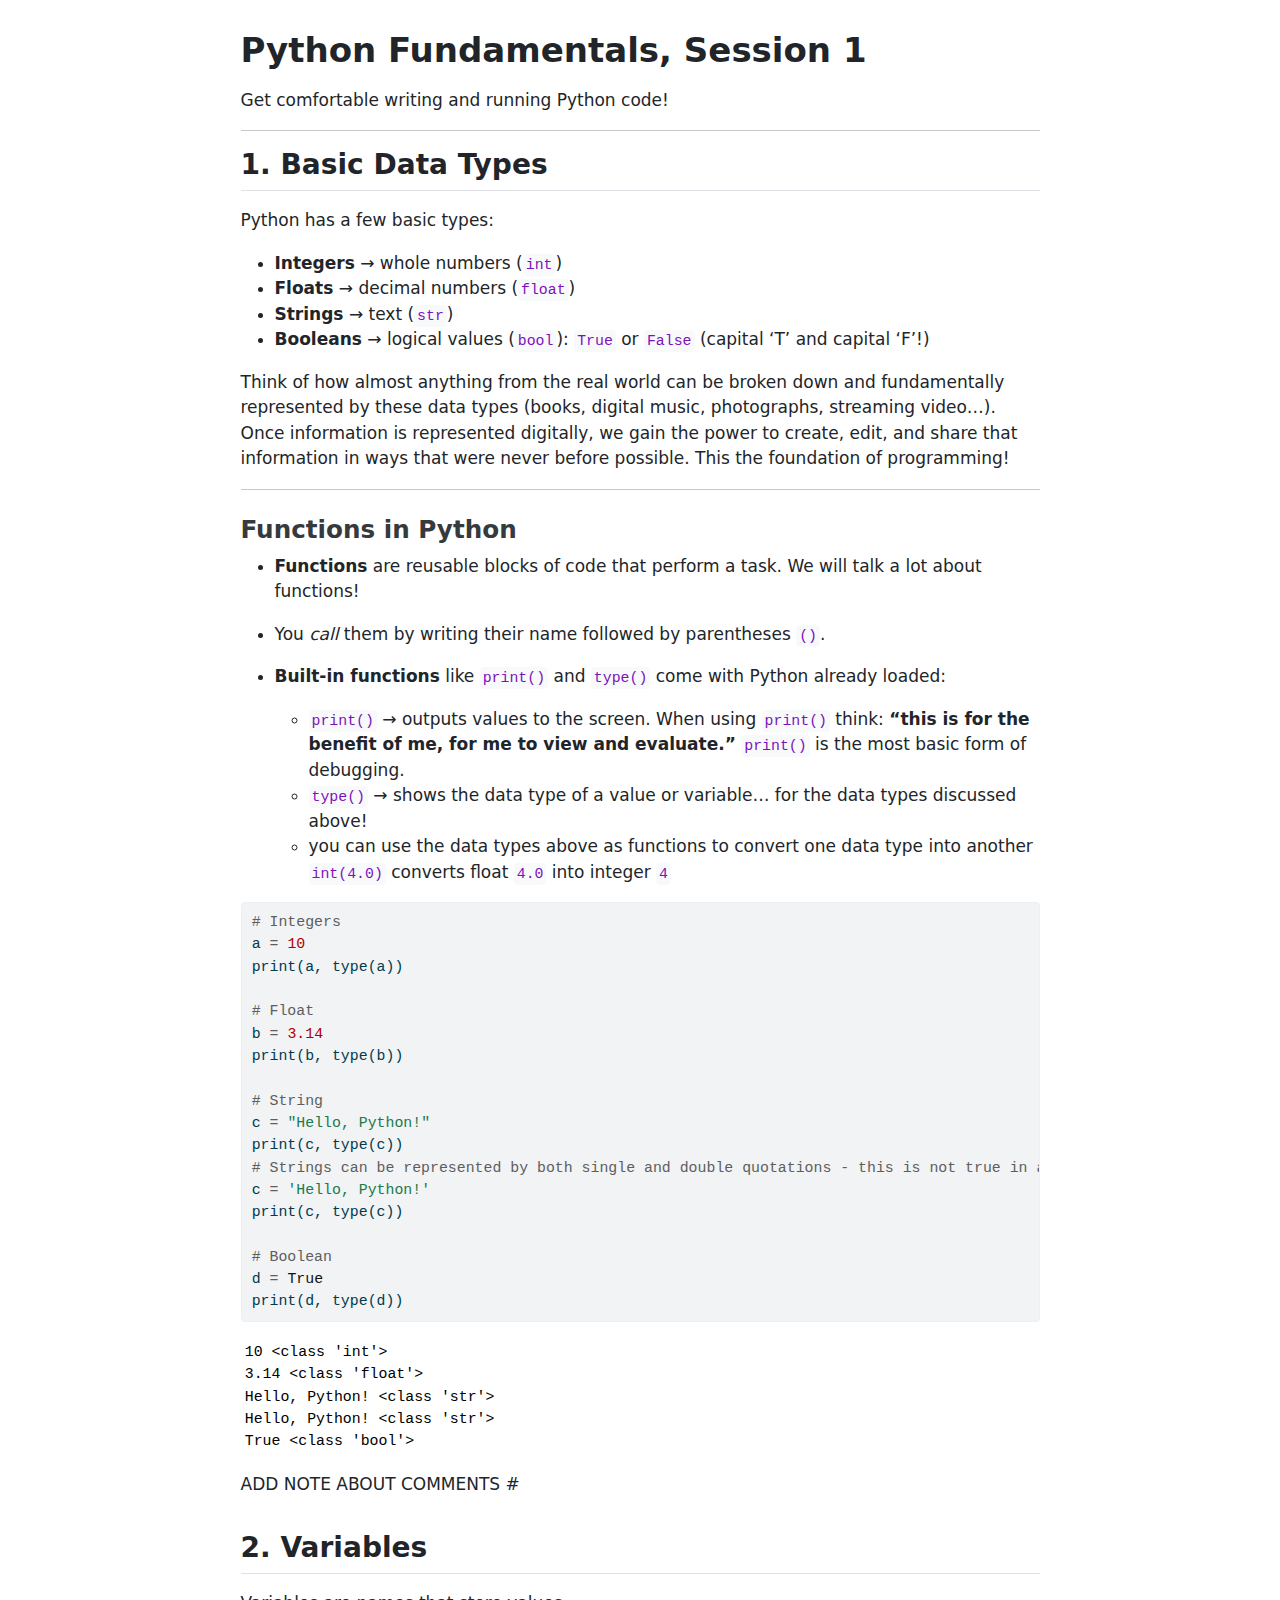
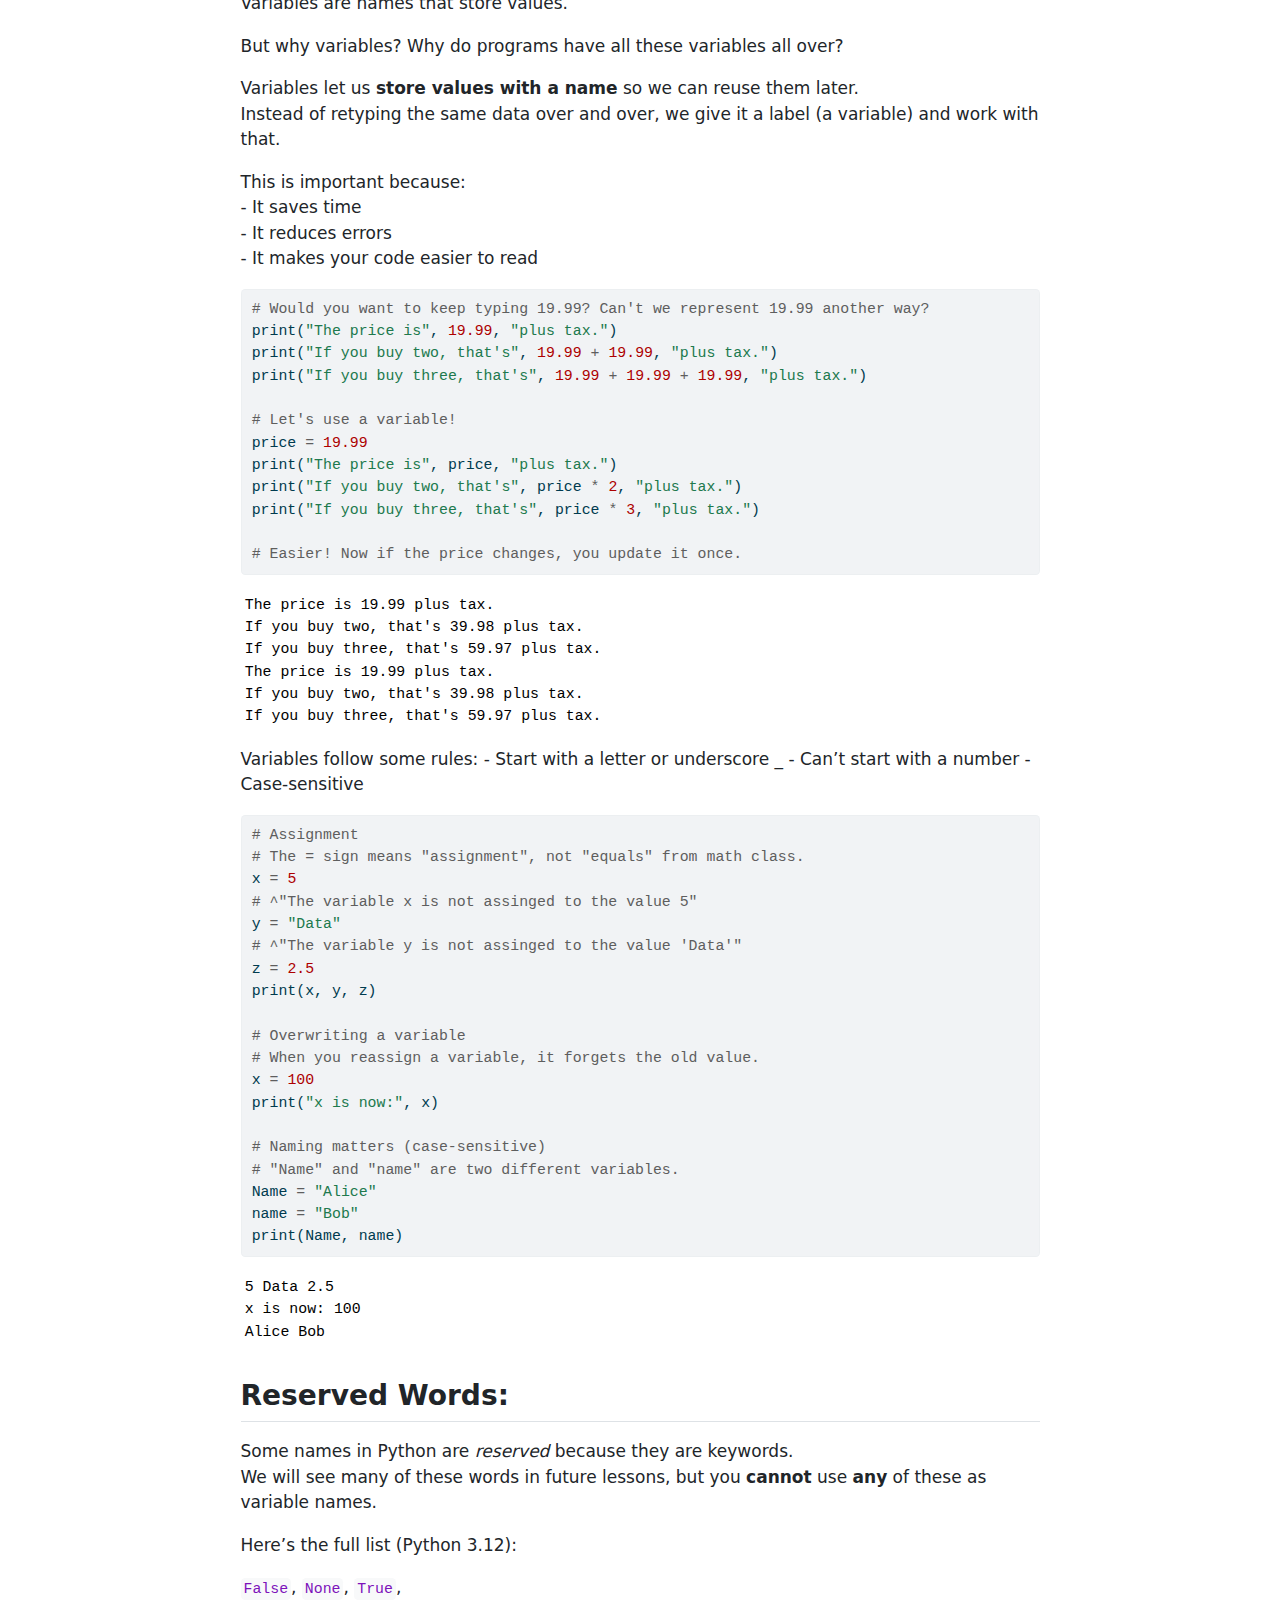
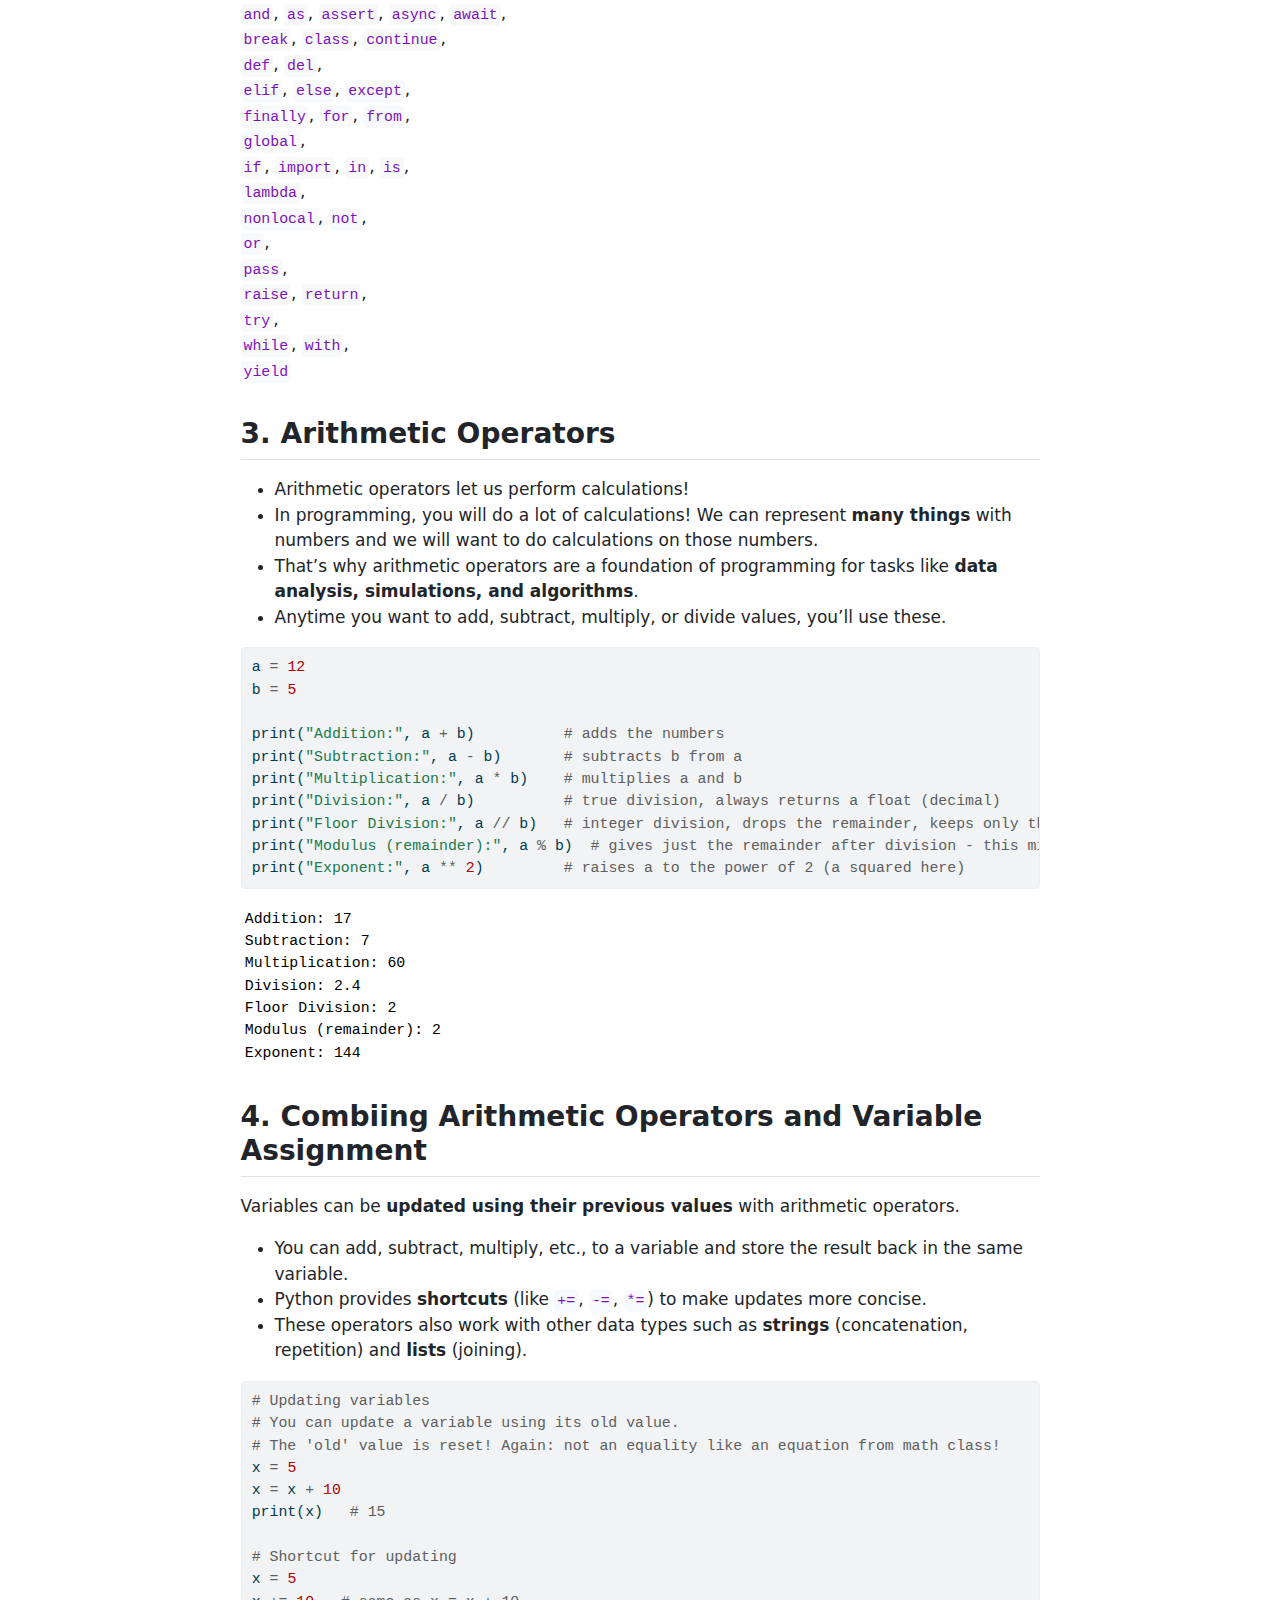
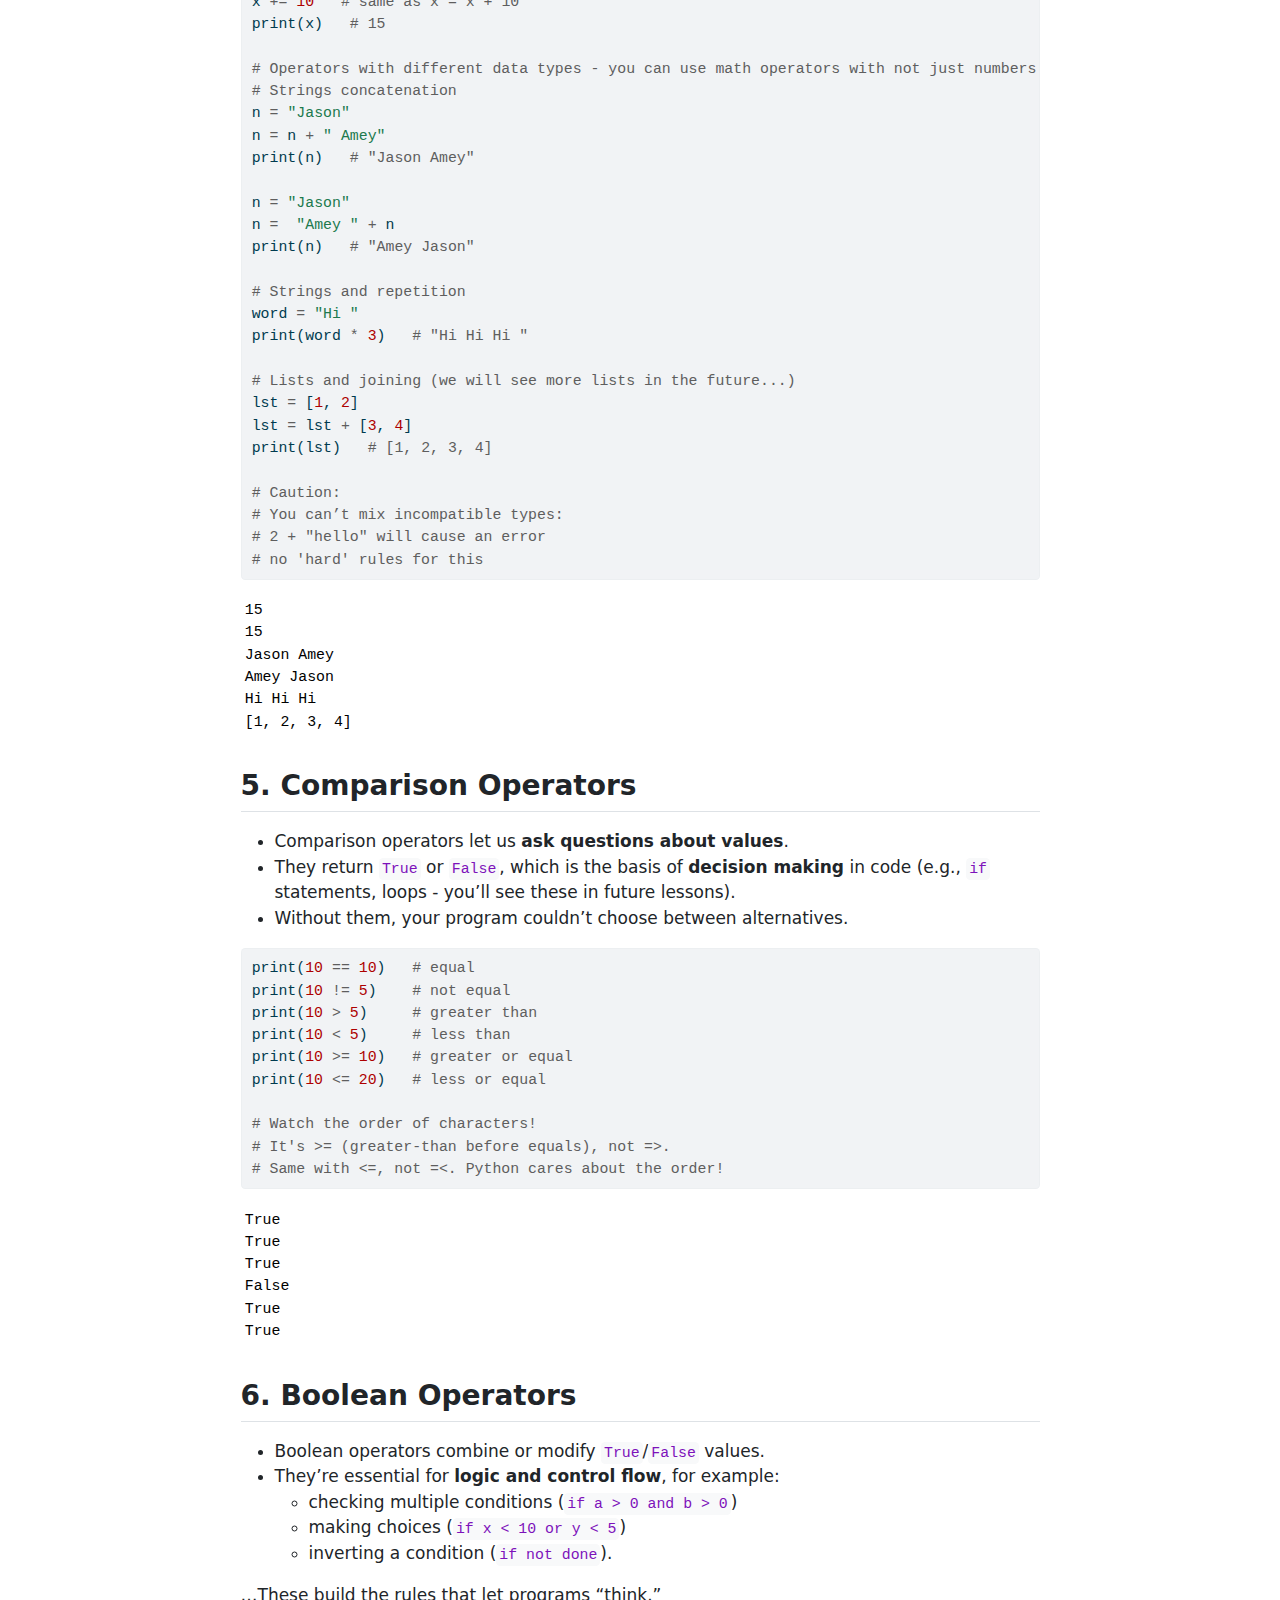
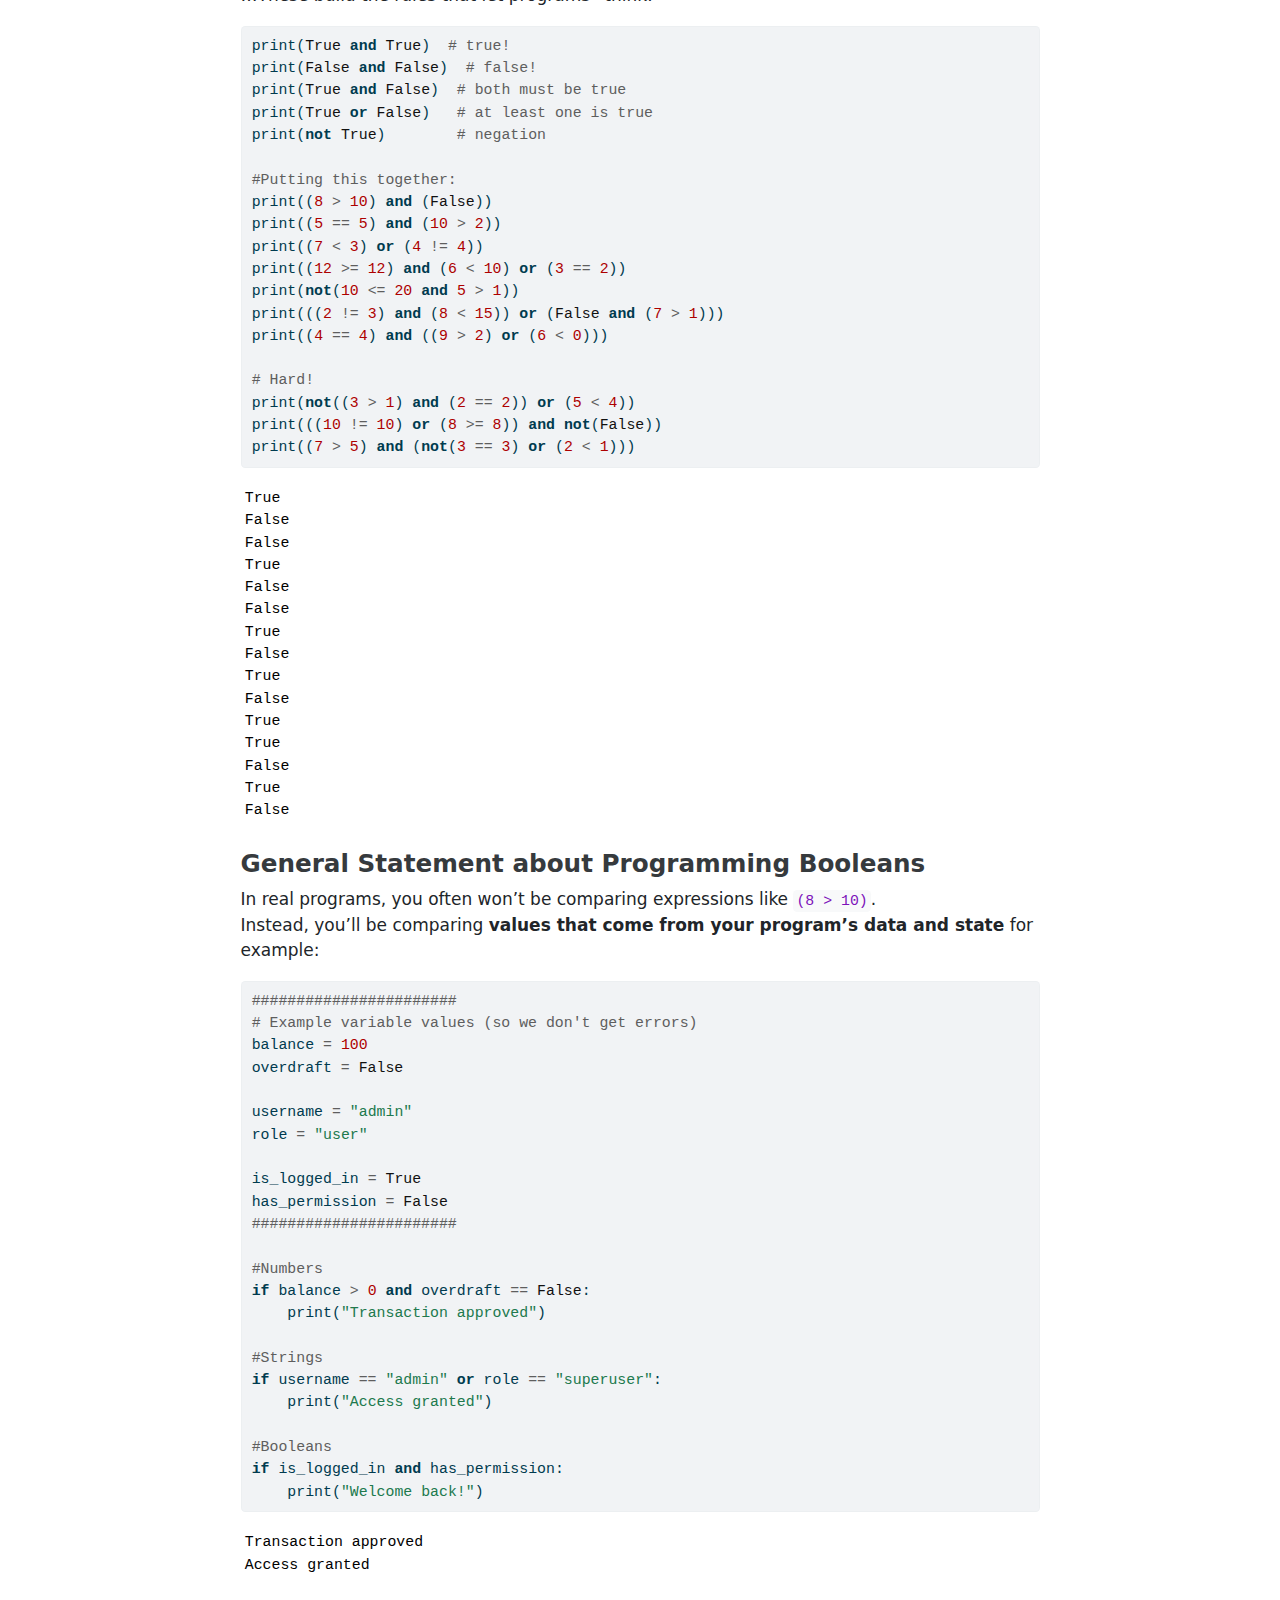
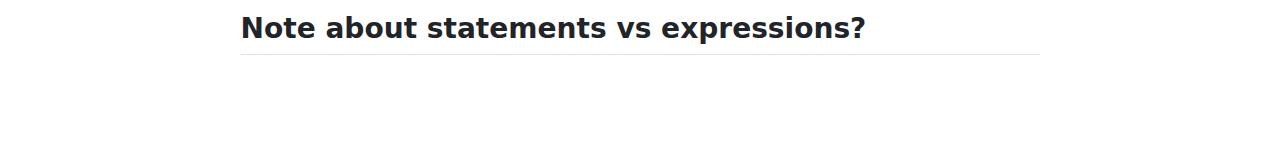
<file: docs/index.html>
<html xmlns="http://www.w3.org/1999/xhtml">    
  <head>      
    <title>Redirect to newman-library-workshops/python/fundamentals/python-1.html</title>      
    <meta http-equiv="refresh" content="0;URL='newman-library-workshops/python/fundamentals/python-1.html'" />    
  </head>    
  <body> 
  </body>  
</html>
</file>
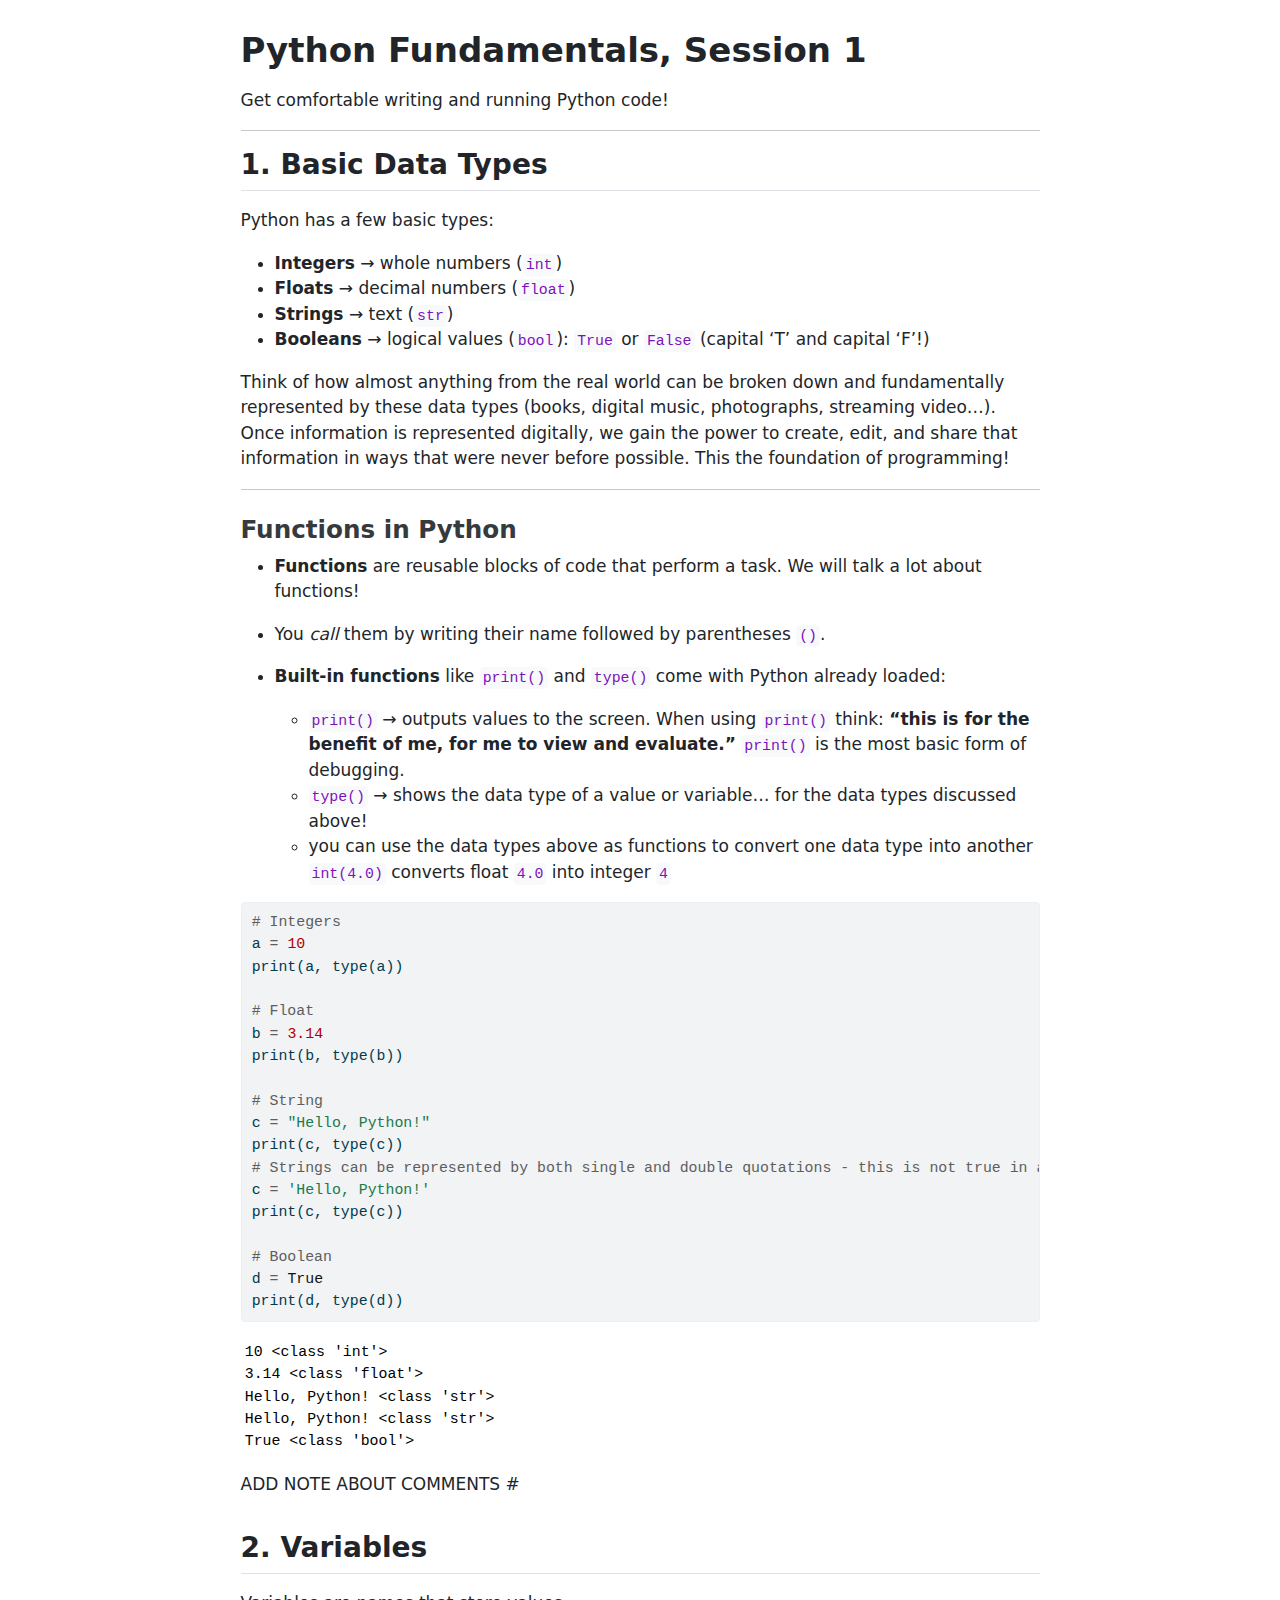
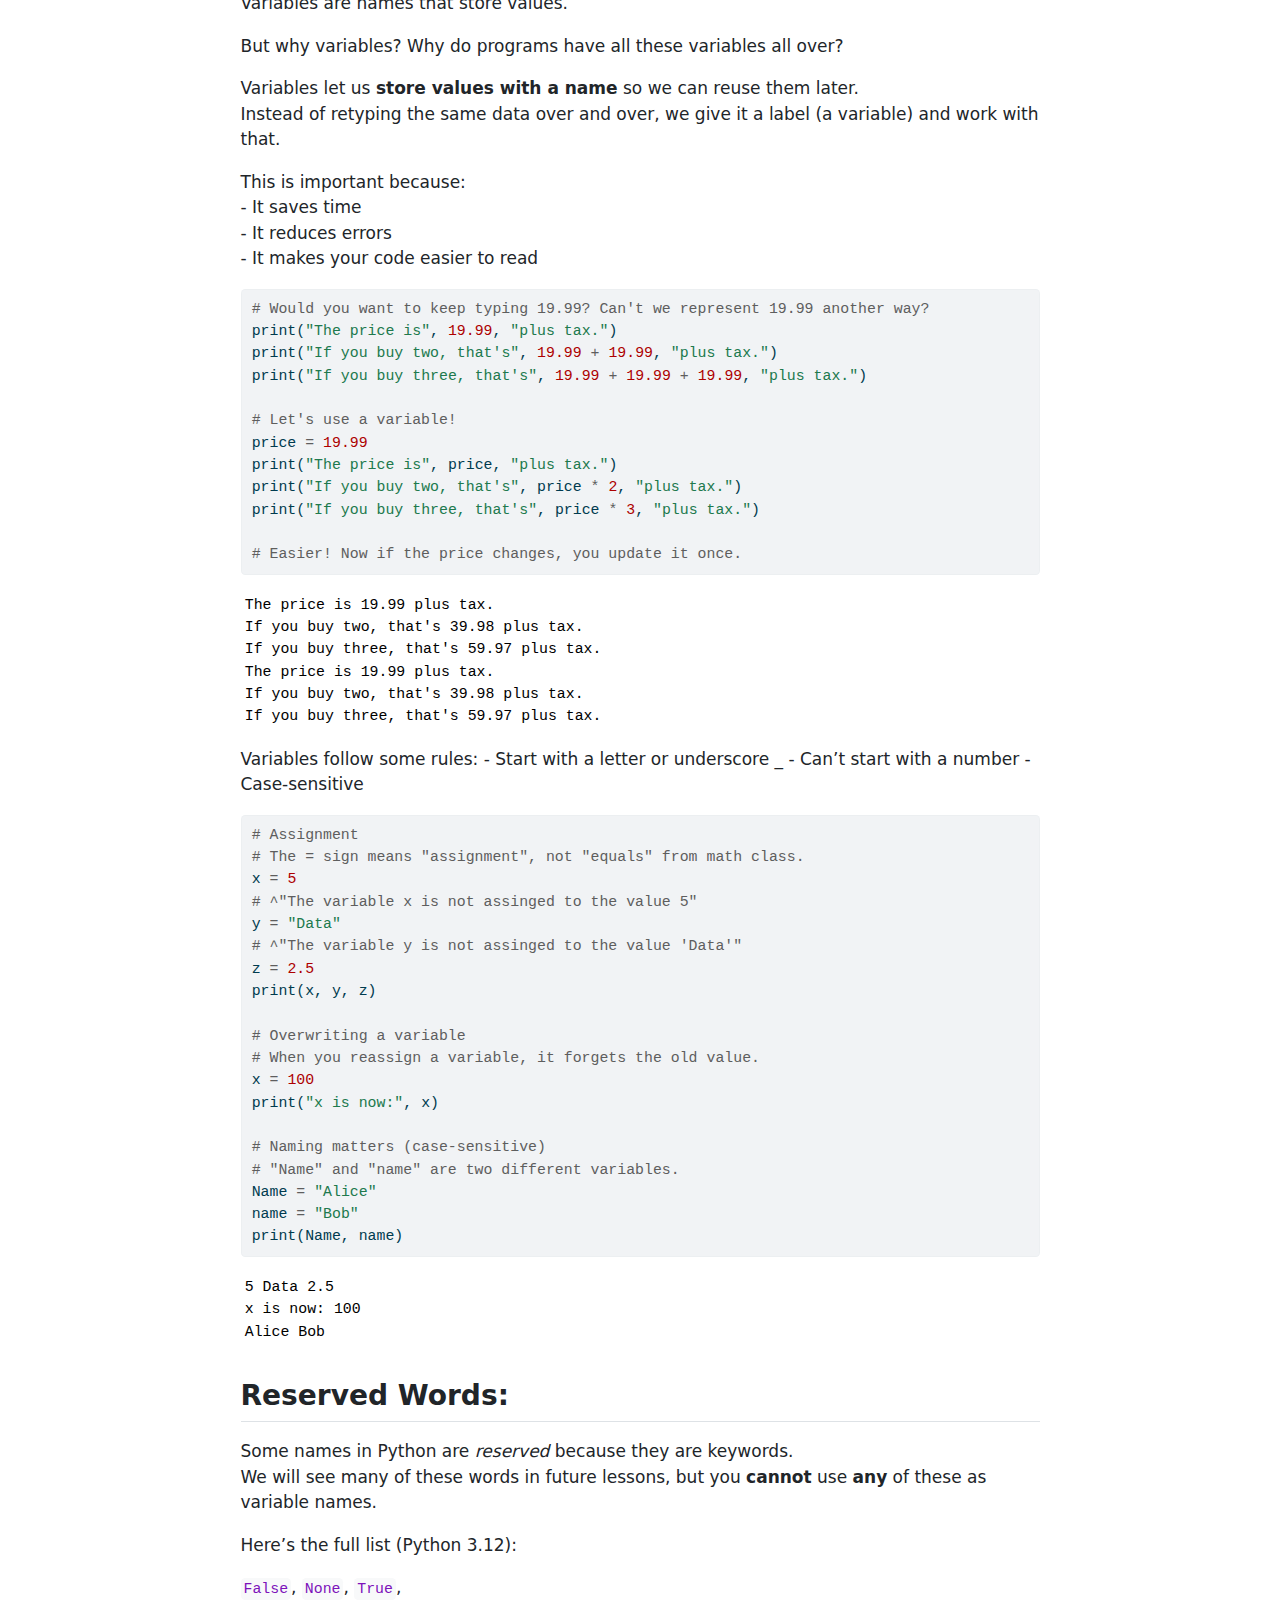
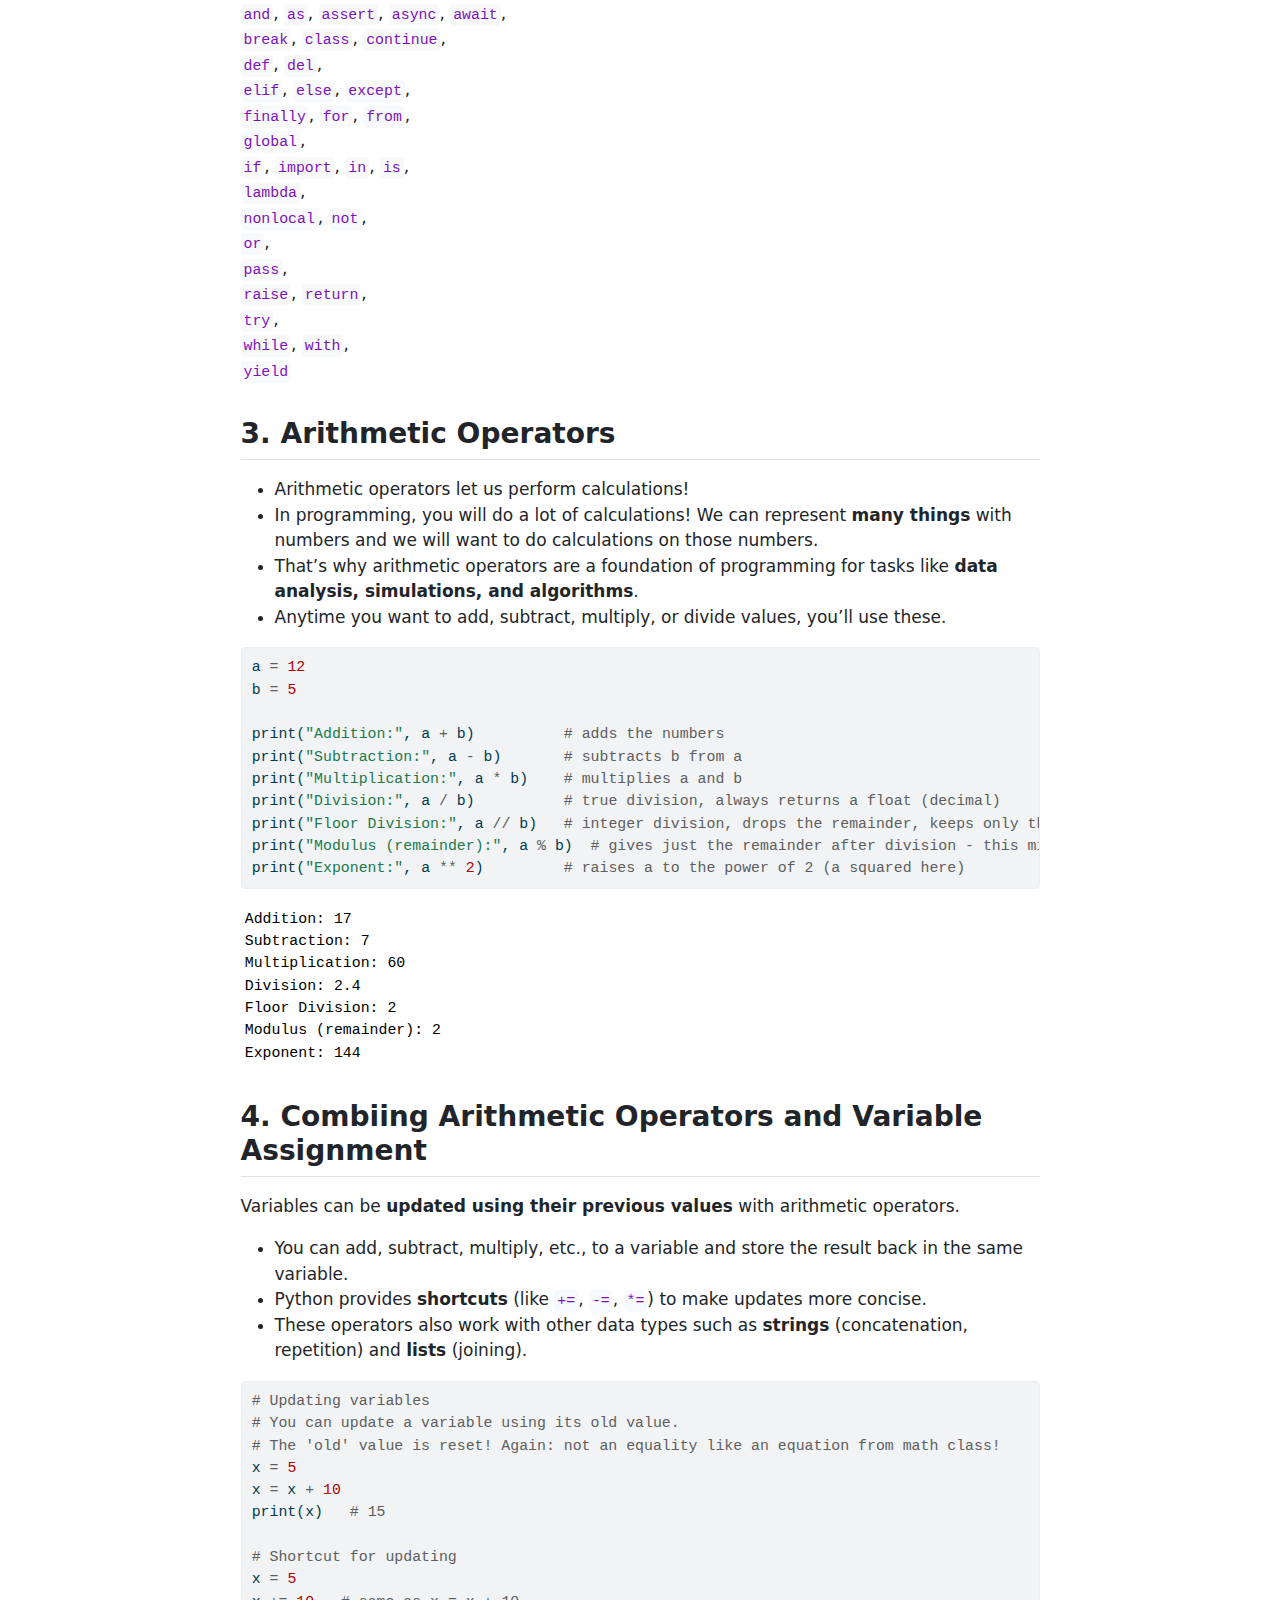
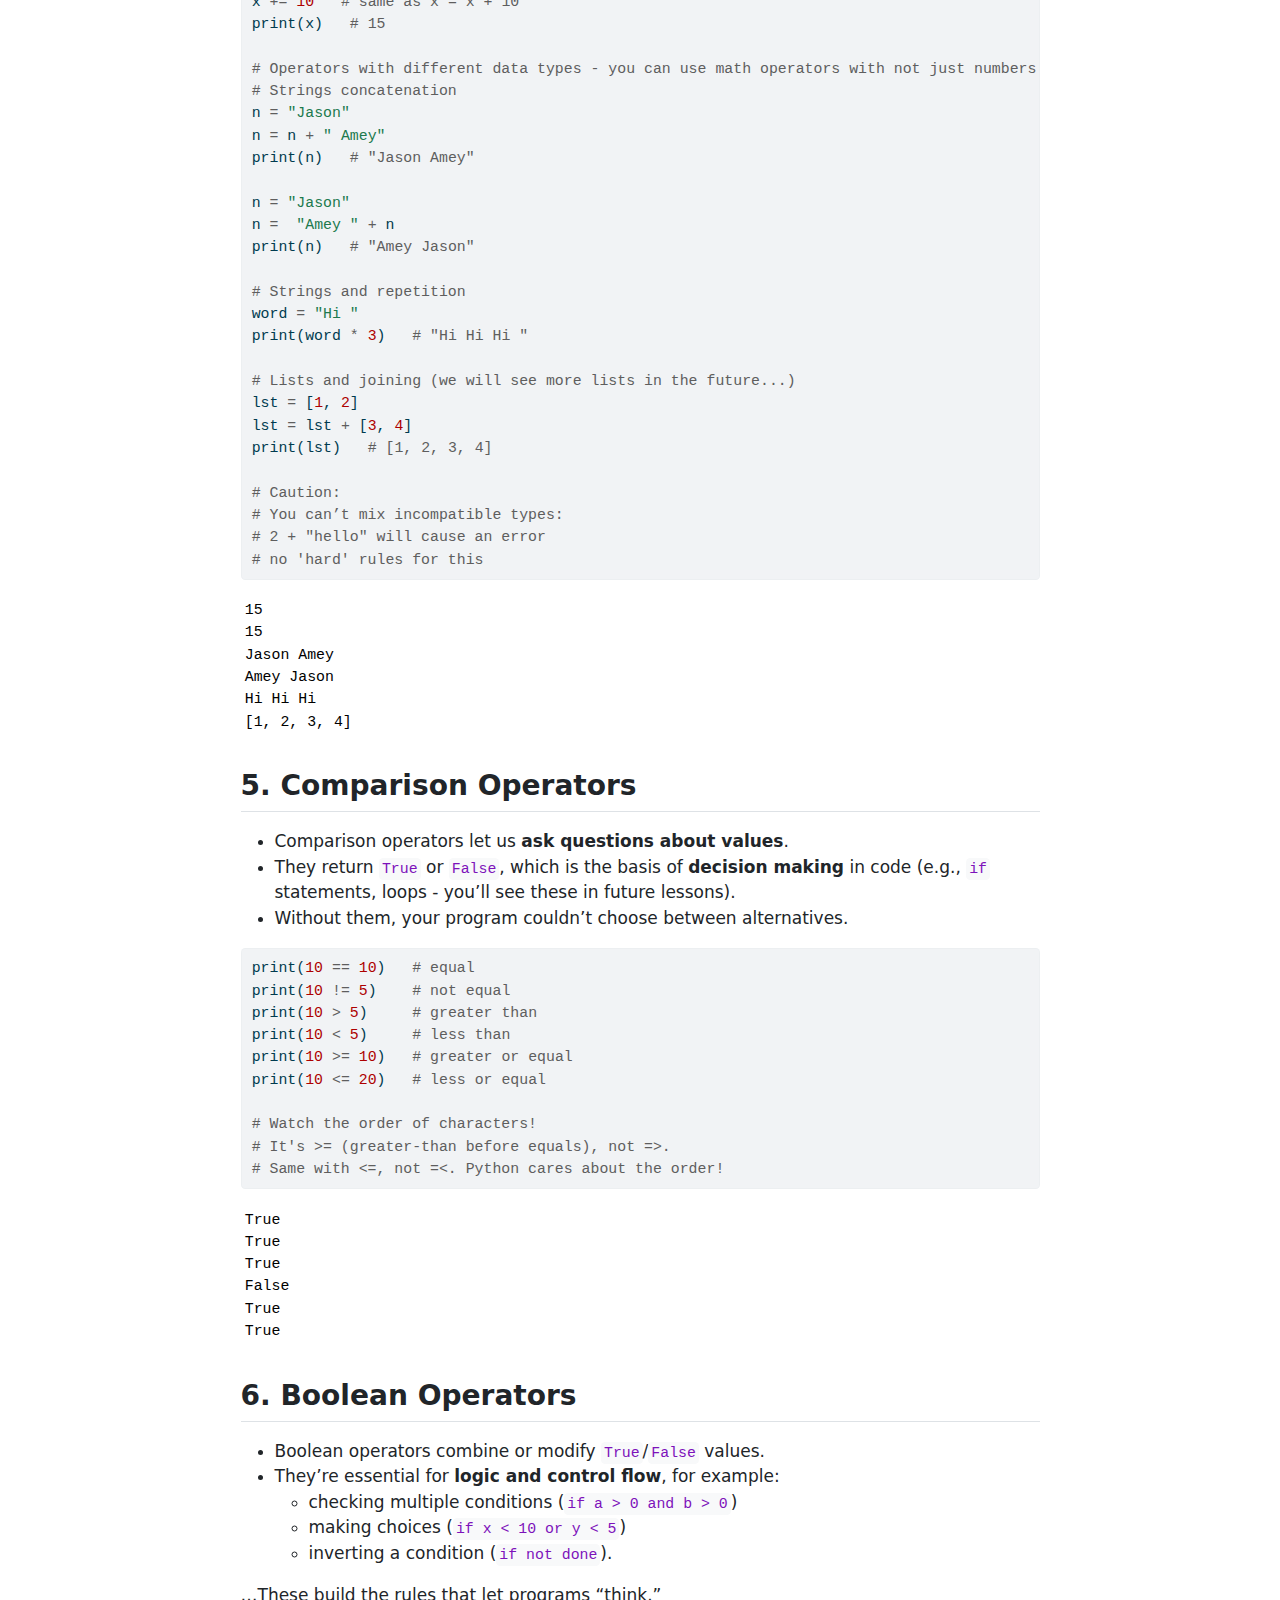
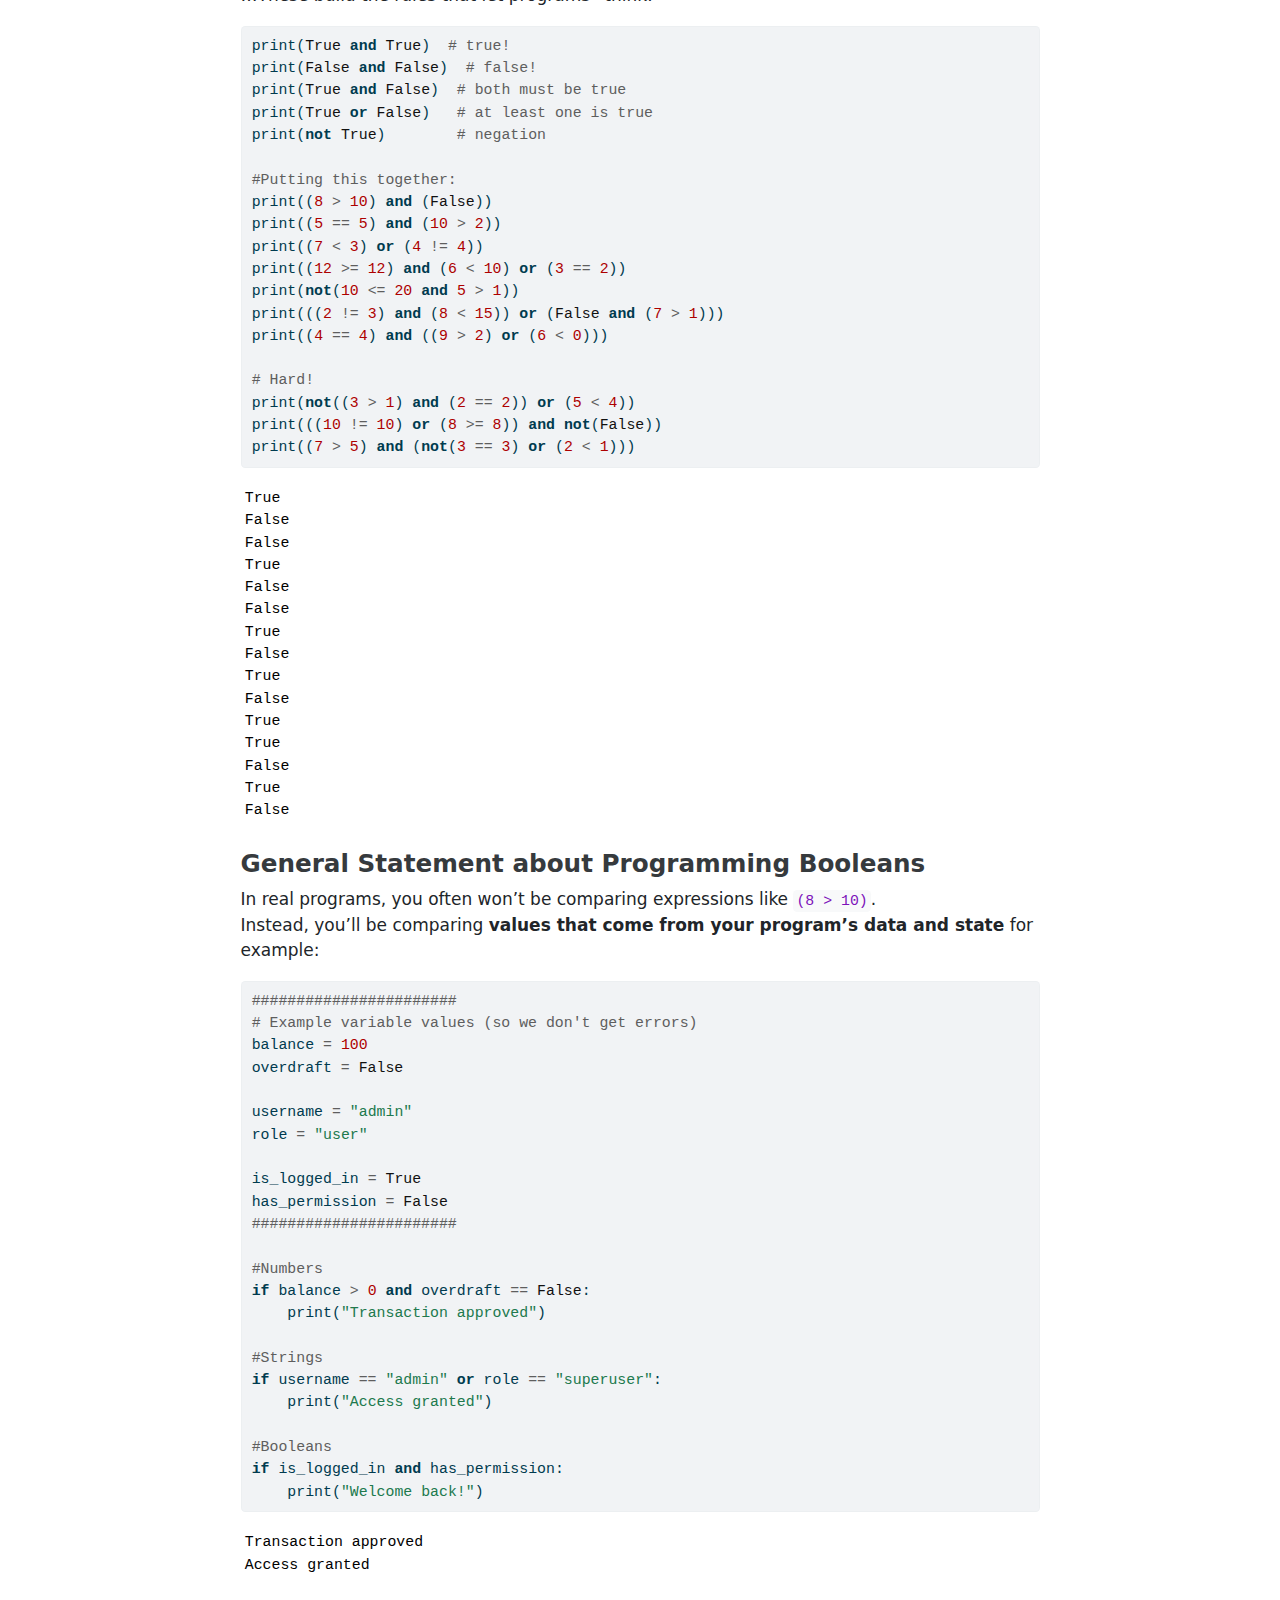
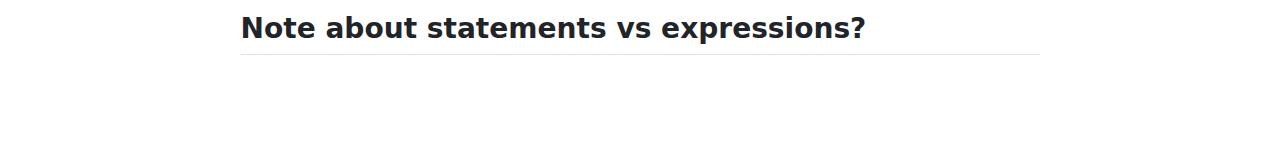
<file: docs/newman-library-workshops/python/fundamentals/python-1.html>
<!DOCTYPE html>
<html xmlns="http://www.w3.org/1999/xhtml" lang="en" xml:lang="en"><head>

<meta charset="utf-8">
<meta name="generator" content="quarto-1.6.33">

<meta name="viewport" content="width=device-width, initial-scale=1.0, user-scalable=yes">


<title>Python Fundamentals, Session 1</title>
<style>
code{white-space: pre-wrap;}
span.smallcaps{font-variant: small-caps;}
div.columns{display: flex; gap: min(4vw, 1.5em);}
div.column{flex: auto; overflow-x: auto;}
div.hanging-indent{margin-left: 1.5em; text-indent: -1.5em;}
ul.task-list{list-style: none;}
ul.task-list li input[type="checkbox"] {
  width: 0.8em;
  margin: 0 0.8em 0.2em -1em; /* quarto-specific, see https://github.com/quarto-dev/quarto-cli/issues/4556 */ 
  vertical-align: middle;
}
/* CSS for syntax highlighting */
pre > code.sourceCode { white-space: pre; position: relative; }
pre > code.sourceCode > span { line-height: 1.25; }
pre > code.sourceCode > span:empty { height: 1.2em; }
.sourceCode { overflow: visible; }
code.sourceCode > span { color: inherit; text-decoration: inherit; }
div.sourceCode { margin: 1em 0; }
pre.sourceCode { margin: 0; }
@media screen {
div.sourceCode { overflow: auto; }
}
@media print {
pre > code.sourceCode { white-space: pre-wrap; }
pre > code.sourceCode > span { display: inline-block; text-indent: -5em; padding-left: 5em; }
}
pre.numberSource code
  { counter-reset: source-line 0; }
pre.numberSource code > span
  { position: relative; left: -4em; counter-increment: source-line; }
pre.numberSource code > span > a:first-child::before
  { content: counter(source-line);
    position: relative; left: -1em; text-align: right; vertical-align: baseline;
    border: none; display: inline-block;
    -webkit-touch-callout: none; -webkit-user-select: none;
    -khtml-user-select: none; -moz-user-select: none;
    -ms-user-select: none; user-select: none;
    padding: 0 4px; width: 4em;
  }
pre.numberSource { margin-left: 3em;  padding-left: 4px; }
div.sourceCode
  {   }
@media screen {
pre > code.sourceCode > span > a:first-child::before { text-decoration: underline; }
}
</style>


<script src="../../../site_libs/quarto-nav/quarto-nav.js"></script>
<script src="../../../site_libs/clipboard/clipboard.min.js"></script>
<script src="../../../site_libs/quarto-search/autocomplete.umd.js"></script>
<script src="../../../site_libs/quarto-search/fuse.min.js"></script>
<script src="../../../site_libs/quarto-search/quarto-search.js"></script>
<meta name="quarto:offset" content="../../../">
<script src="../../../site_libs/quarto-html/quarto.js"></script>
<script src="../../../site_libs/quarto-html/popper.min.js"></script>
<script src="../../../site_libs/quarto-html/tippy.umd.min.js"></script>
<script src="../../../site_libs/quarto-html/anchor.min.js"></script>
<link href="../../../site_libs/quarto-html/tippy.css" rel="stylesheet">
<link href="../../../site_libs/quarto-html/quarto-syntax-highlighting-07ba0ad10f5680c660e360ac31d2f3b6.css" rel="stylesheet" id="quarto-text-highlighting-styles">
<script src="../../../site_libs/bootstrap/bootstrap.min.js"></script>
<link href="../../../site_libs/bootstrap/bootstrap-icons.css" rel="stylesheet">
<link href="../../../site_libs/bootstrap/bootstrap-a21a96fda2a35a6034e035564d362780.min.css" rel="stylesheet" append-hash="true" id="quarto-bootstrap" data-mode="light">
<script id="quarto-search-options" type="application/json">{
  "location": "sidebar",
  "copy-button": false,
  "collapse-after": 3,
  "panel-placement": "start",
  "type": "textbox",
  "limit": 50,
  "keyboard-shortcut": [
    "f",
    "/",
    "s"
  ],
  "show-item-context": false,
  "language": {
    "search-no-results-text": "No results",
    "search-matching-documents-text": "matching documents",
    "search-copy-link-title": "Copy link to search",
    "search-hide-matches-text": "Hide additional matches",
    "search-more-match-text": "more match in this document",
    "search-more-matches-text": "more matches in this document",
    "search-clear-button-title": "Clear",
    "search-text-placeholder": "",
    "search-detached-cancel-button-title": "Cancel",
    "search-submit-button-title": "Submit",
    "search-label": "Search"
  }
}</script>


</head>

<body class="fullcontent">

<div id="quarto-search-results"></div>
<!-- content -->
<div id="quarto-content" class="quarto-container page-columns page-rows-contents page-layout-article">
<!-- sidebar -->
<!-- margin-sidebar -->
    
<!-- main -->
<main class="content" id="quarto-document-content">

<header id="title-block-header" class="quarto-title-block default">
<div class="quarto-title">
<h1 class="title">Python Fundamentals, Session 1</h1>
</div>



<div class="quarto-title-meta">

    
  
    
  </div>
  


</header>


<p>Get comfortable writing and running Python code!</p>
<hr>
<section id="basic-data-types" class="level2">
<h2 class="anchored" data-anchor-id="basic-data-types">1. Basic Data Types</h2>
<p>Python has a few basic types:</p>
<ul>
<li><strong>Integers</strong> → whole numbers (<code>int</code>)</li>
<li><strong>Floats</strong> → decimal numbers (<code>float</code>)</li>
<li><strong>Strings</strong> → text (<code>str</code>)</li>
<li><strong>Booleans</strong> → logical values (<code>bool</code>): <code>True</code> or <code>False</code> (capital ‘T’ and capital ‘F’!)</li>
</ul>
<p>Think of how almost anything from the real world can be broken down and fundamentally represented by these data types (books, digital music, photographs, streaming video…). Once information is represented digitally, we gain the power to create, edit, and share that information in ways that were never before possible. This the foundation of programming!</p>
<hr>
<section id="functions-in-python" class="level3">
<h3 class="anchored" data-anchor-id="functions-in-python">Functions in Python</h3>
<ul>
<li><p><strong>Functions</strong> are reusable blocks of code that perform a task. We will talk a lot about functions!</p></li>
<li><p>You <em>call</em> them by writing their name followed by parentheses <code>()</code>.</p></li>
<li><p><strong>Built-in functions</strong> like <code>print()</code> and <code>type()</code> come with Python already loaded:</p>
<ul>
<li><code>print()</code> → outputs values to the screen. When using <code>print()</code> think: <strong>“this is for the benefit of me, for me to view and evaluate.”</strong> <code>print()</code> is the most basic form of debugging.</li>
<li><code>type()</code> → shows the data type of a value or variable… for the data types discussed above!</li>
<li>you can use the data types above as functions to convert one data type into another <code>int(4.0)</code> converts float <code>4.0</code> into integer <code>4</code></li>
</ul></li>
</ul>
<div id="088a8d5b-e570-43ab-8a74-b8ad2f71c8c4" class="cell" data-execution_count="53">
<div class="sourceCode cell-code" id="cb1"><pre class="sourceCode python code-with-copy"><code class="sourceCode python"><span id="cb1-1"><a href="#cb1-1" aria-hidden="true" tabindex="-1"></a><span class="co"># Integers</span></span>
<span id="cb1-2"><a href="#cb1-2" aria-hidden="true" tabindex="-1"></a>a <span class="op">=</span> <span class="dv">10</span></span>
<span id="cb1-3"><a href="#cb1-3" aria-hidden="true" tabindex="-1"></a><span class="bu">print</span>(a, <span class="bu">type</span>(a))</span>
<span id="cb1-4"><a href="#cb1-4" aria-hidden="true" tabindex="-1"></a></span>
<span id="cb1-5"><a href="#cb1-5" aria-hidden="true" tabindex="-1"></a><span class="co"># Float</span></span>
<span id="cb1-6"><a href="#cb1-6" aria-hidden="true" tabindex="-1"></a>b <span class="op">=</span> <span class="fl">3.14</span></span>
<span id="cb1-7"><a href="#cb1-7" aria-hidden="true" tabindex="-1"></a><span class="bu">print</span>(b, <span class="bu">type</span>(b))</span>
<span id="cb1-8"><a href="#cb1-8" aria-hidden="true" tabindex="-1"></a></span>
<span id="cb1-9"><a href="#cb1-9" aria-hidden="true" tabindex="-1"></a><span class="co"># String</span></span>
<span id="cb1-10"><a href="#cb1-10" aria-hidden="true" tabindex="-1"></a>c <span class="op">=</span> <span class="st">"Hello, Python!"</span></span>
<span id="cb1-11"><a href="#cb1-11" aria-hidden="true" tabindex="-1"></a><span class="bu">print</span>(c, <span class="bu">type</span>(c))</span>
<span id="cb1-12"><a href="#cb1-12" aria-hidden="true" tabindex="-1"></a><span class="co"># Strings can be represented by both single and double quotations - this is not true in all programming languages</span></span>
<span id="cb1-13"><a href="#cb1-13" aria-hidden="true" tabindex="-1"></a>c <span class="op">=</span> <span class="st">'Hello, Python!'</span></span>
<span id="cb1-14"><a href="#cb1-14" aria-hidden="true" tabindex="-1"></a><span class="bu">print</span>(c, <span class="bu">type</span>(c))</span>
<span id="cb1-15"><a href="#cb1-15" aria-hidden="true" tabindex="-1"></a></span>
<span id="cb1-16"><a href="#cb1-16" aria-hidden="true" tabindex="-1"></a><span class="co"># Boolean</span></span>
<span id="cb1-17"><a href="#cb1-17" aria-hidden="true" tabindex="-1"></a>d <span class="op">=</span> <span class="va">True</span></span>
<span id="cb1-18"><a href="#cb1-18" aria-hidden="true" tabindex="-1"></a><span class="bu">print</span>(d, <span class="bu">type</span>(d))</span></code><button title="Copy to Clipboard" class="code-copy-button"><i class="bi"></i></button></pre></div>
<div class="cell-output cell-output-stdout">
<pre><code>10 &lt;class 'int'&gt;
3.14 &lt;class 'float'&gt;
Hello, Python! &lt;class 'str'&gt;
Hello, Python! &lt;class 'str'&gt;
True &lt;class 'bool'&gt;</code></pre>
</div>
</div>
<p>ADD NOTE ABOUT COMMENTS #</p>
</section>
</section>
<section id="variables" class="level2">
<h2 class="anchored" data-anchor-id="variables">2. Variables</h2>
<p>Variables are names that store values.</p>
<p>But why variables? Why do programs have all these variables all over?</p>
<p>Variables let us <strong>store values with a name</strong> so we can reuse them later.<br>
Instead of retyping the same data over and over, we give it a label (a variable) and work with that.</p>
<p>This is important because:<br>
- It saves time<br>
- It reduces errors<br>
- It makes your code easier to read</p>
<div id="8115dc79-38aa-4c1f-9c38-7500a038d8ee" class="cell" data-execution_count="54">
<div class="sourceCode cell-code" id="cb3"><pre class="sourceCode python code-with-copy"><code class="sourceCode python"><span id="cb3-1"><a href="#cb3-1" aria-hidden="true" tabindex="-1"></a><span class="co"># Would you want to keep typing 19.99? Can't we represent 19.99 another way? </span></span>
<span id="cb3-2"><a href="#cb3-2" aria-hidden="true" tabindex="-1"></a><span class="bu">print</span>(<span class="st">"The price is"</span>, <span class="fl">19.99</span>, <span class="st">"plus tax."</span>)</span>
<span id="cb3-3"><a href="#cb3-3" aria-hidden="true" tabindex="-1"></a><span class="bu">print</span>(<span class="st">"If you buy two, that's"</span>, <span class="fl">19.99</span> <span class="op">+</span> <span class="fl">19.99</span>, <span class="st">"plus tax."</span>)</span>
<span id="cb3-4"><a href="#cb3-4" aria-hidden="true" tabindex="-1"></a><span class="bu">print</span>(<span class="st">"If you buy three, that's"</span>, <span class="fl">19.99</span> <span class="op">+</span> <span class="fl">19.99</span> <span class="op">+</span> <span class="fl">19.99</span>, <span class="st">"plus tax."</span>)</span>
<span id="cb3-5"><a href="#cb3-5" aria-hidden="true" tabindex="-1"></a></span>
<span id="cb3-6"><a href="#cb3-6" aria-hidden="true" tabindex="-1"></a><span class="co"># Let's use a variable! </span></span>
<span id="cb3-7"><a href="#cb3-7" aria-hidden="true" tabindex="-1"></a>price <span class="op">=</span> <span class="fl">19.99</span></span>
<span id="cb3-8"><a href="#cb3-8" aria-hidden="true" tabindex="-1"></a><span class="bu">print</span>(<span class="st">"The price is"</span>, price, <span class="st">"plus tax."</span>)</span>
<span id="cb3-9"><a href="#cb3-9" aria-hidden="true" tabindex="-1"></a><span class="bu">print</span>(<span class="st">"If you buy two, that's"</span>, price <span class="op">*</span> <span class="dv">2</span>, <span class="st">"plus tax."</span>)</span>
<span id="cb3-10"><a href="#cb3-10" aria-hidden="true" tabindex="-1"></a><span class="bu">print</span>(<span class="st">"If you buy three, that's"</span>, price <span class="op">*</span> <span class="dv">3</span>, <span class="st">"plus tax."</span>)</span>
<span id="cb3-11"><a href="#cb3-11" aria-hidden="true" tabindex="-1"></a></span>
<span id="cb3-12"><a href="#cb3-12" aria-hidden="true" tabindex="-1"></a><span class="co"># Easier! Now if the price changes, you update it once.</span></span></code><button title="Copy to Clipboard" class="code-copy-button"><i class="bi"></i></button></pre></div>
<div class="cell-output cell-output-stdout">
<pre><code>The price is 19.99 plus tax.
If you buy two, that's 39.98 plus tax.
If you buy three, that's 59.97 plus tax.
The price is 19.99 plus tax.
If you buy two, that's 39.98 plus tax.
If you buy three, that's 59.97 plus tax.</code></pre>
</div>
</div>
<p>Variables follow some rules: - Start with a letter or underscore _ - Can’t start with a number - Case-sensitive</p>
<div id="d461f2f7-608a-4f68-bb15-7b2f79c936ba" class="cell" data-execution_count="55">
<div class="sourceCode cell-code" id="cb5"><pre class="sourceCode python code-with-copy"><code class="sourceCode python"><span id="cb5-1"><a href="#cb5-1" aria-hidden="true" tabindex="-1"></a><span class="co"># Assignment</span></span>
<span id="cb5-2"><a href="#cb5-2" aria-hidden="true" tabindex="-1"></a><span class="co"># The = sign means "assignment", not "equals" from math class.</span></span>
<span id="cb5-3"><a href="#cb5-3" aria-hidden="true" tabindex="-1"></a>x <span class="op">=</span> <span class="dv">5</span></span>
<span id="cb5-4"><a href="#cb5-4" aria-hidden="true" tabindex="-1"></a><span class="co"># ^"The variable x is not assinged to the value 5"</span></span>
<span id="cb5-5"><a href="#cb5-5" aria-hidden="true" tabindex="-1"></a>y <span class="op">=</span> <span class="st">"Data"</span></span>
<span id="cb5-6"><a href="#cb5-6" aria-hidden="true" tabindex="-1"></a><span class="co"># ^"The variable y is not assinged to the value 'Data'"</span></span>
<span id="cb5-7"><a href="#cb5-7" aria-hidden="true" tabindex="-1"></a>z <span class="op">=</span> <span class="fl">2.5</span></span>
<span id="cb5-8"><a href="#cb5-8" aria-hidden="true" tabindex="-1"></a><span class="bu">print</span>(x, y, z)</span>
<span id="cb5-9"><a href="#cb5-9" aria-hidden="true" tabindex="-1"></a></span>
<span id="cb5-10"><a href="#cb5-10" aria-hidden="true" tabindex="-1"></a><span class="co"># Overwriting a variable</span></span>
<span id="cb5-11"><a href="#cb5-11" aria-hidden="true" tabindex="-1"></a><span class="co"># When you reassign a variable, it forgets the old value.</span></span>
<span id="cb5-12"><a href="#cb5-12" aria-hidden="true" tabindex="-1"></a>x <span class="op">=</span> <span class="dv">100</span></span>
<span id="cb5-13"><a href="#cb5-13" aria-hidden="true" tabindex="-1"></a><span class="bu">print</span>(<span class="st">"x is now:"</span>, x)</span>
<span id="cb5-14"><a href="#cb5-14" aria-hidden="true" tabindex="-1"></a></span>
<span id="cb5-15"><a href="#cb5-15" aria-hidden="true" tabindex="-1"></a><span class="co"># Naming matters (case-sensitive)</span></span>
<span id="cb5-16"><a href="#cb5-16" aria-hidden="true" tabindex="-1"></a><span class="co"># "Name" and "name" are two different variables.</span></span>
<span id="cb5-17"><a href="#cb5-17" aria-hidden="true" tabindex="-1"></a>Name <span class="op">=</span> <span class="st">"Alice"</span></span>
<span id="cb5-18"><a href="#cb5-18" aria-hidden="true" tabindex="-1"></a>name <span class="op">=</span> <span class="st">"Bob"</span></span>
<span id="cb5-19"><a href="#cb5-19" aria-hidden="true" tabindex="-1"></a><span class="bu">print</span>(Name, name)</span></code><button title="Copy to Clipboard" class="code-copy-button"><i class="bi"></i></button></pre></div>
<div class="cell-output cell-output-stdout">
<pre><code>5 Data 2.5
x is now: 100
Alice Bob</code></pre>
</div>
</div>
</section>
<section id="reserved-words" class="level2">
<h2 class="anchored" data-anchor-id="reserved-words"><strong>Reserved Words</strong>:</h2>
<p>Some names in Python are <em>reserved</em> because they are keywords.<br>
We will see many of these words in future lessons, but you <strong>cannot</strong> use <strong>any</strong> of these as variable names.</p>
<p>Here’s the full list (Python 3.12):</p>
<p><code>False</code>, <code>None</code>, <code>True</code>,<br>
<code>and</code>, <code>as</code>, <code>assert</code>, <code>async</code>, <code>await</code>,<br>
<code>break</code>, <code>class</code>, <code>continue</code>,<br>
<code>def</code>, <code>del</code>,<br>
<code>elif</code>, <code>else</code>, <code>except</code>,<br>
<code>finally</code>, <code>for</code>, <code>from</code>,<br>
<code>global</code>,<br>
<code>if</code>, <code>import</code>, <code>in</code>, <code>is</code>,<br>
<code>lambda</code>,<br>
<code>nonlocal</code>, <code>not</code>,<br>
<code>or</code>,<br>
<code>pass</code>,<br>
<code>raise</code>, <code>return</code>,<br>
<code>try</code>,<br>
<code>while</code>, <code>with</code>,<br>
<code>yield</code></p>
</section>
<section id="arithmetic-operators" class="level2">
<h2 class="anchored" data-anchor-id="arithmetic-operators">3. Arithmetic Operators</h2>
<ul>
<li>Arithmetic operators let us perform calculations!<br>
</li>
<li>In programming, you will do a lot of calculations! We can represent <strong>many things</strong> with numbers and we will want to do calculations on those numbers.</li>
<li>That’s why arithmetic operators are a foundation of programming for tasks like <strong>data analysis, simulations, and algorithms</strong>.<br>
</li>
<li>Anytime you want to add, subtract, multiply, or divide values, you’ll use these.</li>
</ul>
<div id="2faa580c-d508-464b-beb0-a336b3c14ffa" class="cell" data-execution_count="56">
<div class="sourceCode cell-code" id="cb7"><pre class="sourceCode python code-with-copy"><code class="sourceCode python"><span id="cb7-1"><a href="#cb7-1" aria-hidden="true" tabindex="-1"></a>a <span class="op">=</span> <span class="dv">12</span></span>
<span id="cb7-2"><a href="#cb7-2" aria-hidden="true" tabindex="-1"></a>b <span class="op">=</span> <span class="dv">5</span></span>
<span id="cb7-3"><a href="#cb7-3" aria-hidden="true" tabindex="-1"></a></span>
<span id="cb7-4"><a href="#cb7-4" aria-hidden="true" tabindex="-1"></a><span class="bu">print</span>(<span class="st">"Addition:"</span>, a <span class="op">+</span> b)          <span class="co"># adds the numbers</span></span>
<span id="cb7-5"><a href="#cb7-5" aria-hidden="true" tabindex="-1"></a><span class="bu">print</span>(<span class="st">"Subtraction:"</span>, a <span class="op">-</span> b)       <span class="co"># subtracts b from a</span></span>
<span id="cb7-6"><a href="#cb7-6" aria-hidden="true" tabindex="-1"></a><span class="bu">print</span>(<span class="st">"Multiplication:"</span>, a <span class="op">*</span> b)    <span class="co"># multiplies a and b</span></span>
<span id="cb7-7"><a href="#cb7-7" aria-hidden="true" tabindex="-1"></a><span class="bu">print</span>(<span class="st">"Division:"</span>, a <span class="op">/</span> b)          <span class="co"># true division, always returns a float (decimal)</span></span>
<span id="cb7-8"><a href="#cb7-8" aria-hidden="true" tabindex="-1"></a><span class="bu">print</span>(<span class="st">"Floor Division:"</span>, a <span class="op">//</span> b)   <span class="co"># integer division, drops the remainder, keeps only the quotient (e.g. not 4.3, just 4) </span></span>
<span id="cb7-9"><a href="#cb7-9" aria-hidden="true" tabindex="-1"></a><span class="bu">print</span>(<span class="st">"Modulus (remainder):"</span>, a <span class="op">%</span> b)  <span class="co"># gives just the remainder after division - this might be new for you</span></span>
<span id="cb7-10"><a href="#cb7-10" aria-hidden="true" tabindex="-1"></a><span class="bu">print</span>(<span class="st">"Exponent:"</span>, a <span class="op">**</span> <span class="dv">2</span>)         <span class="co"># raises a to the power of 2 (a squared here)</span></span></code><button title="Copy to Clipboard" class="code-copy-button"><i class="bi"></i></button></pre></div>
<div class="cell-output cell-output-stdout">
<pre><code>Addition: 17
Subtraction: 7
Multiplication: 60
Division: 2.4
Floor Division: 2
Modulus (remainder): 2
Exponent: 144</code></pre>
</div>
</div>
</section>
<section id="combiing-arithmetic-operators-and-variable-assignment" class="level2">
<h2 class="anchored" data-anchor-id="combiing-arithmetic-operators-and-variable-assignment">4. Combiing Arithmetic Operators and Variable Assignment</h2>
<p>Variables can be <strong>updated using their previous values</strong> with arithmetic operators.</p>
<ul>
<li>You can add, subtract, multiply, etc., to a variable and store the result back in the same variable.<br>
</li>
<li>Python provides <strong>shortcuts</strong> (like <code>+=</code>, <code>-=</code>, <code>*=</code>) to make updates more concise.<br>
</li>
<li>These operators also work with other data types such as <strong>strings</strong> (concatenation, repetition) and <strong>lists</strong> (joining).</li>
</ul>
<div id="f24918f3-1319-4afc-a6ca-442a271242f5" class="cell" data-execution_count="57">
<div class="sourceCode cell-code" id="cb9"><pre class="sourceCode python code-with-copy"><code class="sourceCode python"><span id="cb9-1"><a href="#cb9-1" aria-hidden="true" tabindex="-1"></a><span class="co"># Updating variables</span></span>
<span id="cb9-2"><a href="#cb9-2" aria-hidden="true" tabindex="-1"></a><span class="co"># You can update a variable using its old value.</span></span>
<span id="cb9-3"><a href="#cb9-3" aria-hidden="true" tabindex="-1"></a><span class="co"># The 'old' value is reset! Again: not an equality like an equation from math class!</span></span>
<span id="cb9-4"><a href="#cb9-4" aria-hidden="true" tabindex="-1"></a>x <span class="op">=</span> <span class="dv">5</span></span>
<span id="cb9-5"><a href="#cb9-5" aria-hidden="true" tabindex="-1"></a>x <span class="op">=</span> x <span class="op">+</span> <span class="dv">10</span></span>
<span id="cb9-6"><a href="#cb9-6" aria-hidden="true" tabindex="-1"></a><span class="bu">print</span>(x)   <span class="co"># 15</span></span>
<span id="cb9-7"><a href="#cb9-7" aria-hidden="true" tabindex="-1"></a></span>
<span id="cb9-8"><a href="#cb9-8" aria-hidden="true" tabindex="-1"></a><span class="co"># Shortcut for updating</span></span>
<span id="cb9-9"><a href="#cb9-9" aria-hidden="true" tabindex="-1"></a>x <span class="op">=</span> <span class="dv">5</span></span>
<span id="cb9-10"><a href="#cb9-10" aria-hidden="true" tabindex="-1"></a>x <span class="op">+=</span> <span class="dv">10</span>   <span class="co"># same as x = x + 10</span></span>
<span id="cb9-11"><a href="#cb9-11" aria-hidden="true" tabindex="-1"></a><span class="bu">print</span>(x)   <span class="co"># 15</span></span>
<span id="cb9-12"><a href="#cb9-12" aria-hidden="true" tabindex="-1"></a></span>
<span id="cb9-13"><a href="#cb9-13" aria-hidden="true" tabindex="-1"></a><span class="co"># Operators with different data types - you can use math operators with not just numbers! </span></span>
<span id="cb9-14"><a href="#cb9-14" aria-hidden="true" tabindex="-1"></a><span class="co"># Strings concatenation</span></span>
<span id="cb9-15"><a href="#cb9-15" aria-hidden="true" tabindex="-1"></a>n <span class="op">=</span> <span class="st">"Jason"</span></span>
<span id="cb9-16"><a href="#cb9-16" aria-hidden="true" tabindex="-1"></a>n <span class="op">=</span> n <span class="op">+</span> <span class="st">" Amey"</span></span>
<span id="cb9-17"><a href="#cb9-17" aria-hidden="true" tabindex="-1"></a><span class="bu">print</span>(n)   <span class="co"># "Jason Amey"</span></span>
<span id="cb9-18"><a href="#cb9-18" aria-hidden="true" tabindex="-1"></a></span>
<span id="cb9-19"><a href="#cb9-19" aria-hidden="true" tabindex="-1"></a>n <span class="op">=</span> <span class="st">"Jason"</span></span>
<span id="cb9-20"><a href="#cb9-20" aria-hidden="true" tabindex="-1"></a>n <span class="op">=</span>  <span class="st">"Amey "</span> <span class="op">+</span> n</span>
<span id="cb9-21"><a href="#cb9-21" aria-hidden="true" tabindex="-1"></a><span class="bu">print</span>(n)   <span class="co"># "Amey Jason"</span></span>
<span id="cb9-22"><a href="#cb9-22" aria-hidden="true" tabindex="-1"></a></span>
<span id="cb9-23"><a href="#cb9-23" aria-hidden="true" tabindex="-1"></a><span class="co"># Strings and repetition</span></span>
<span id="cb9-24"><a href="#cb9-24" aria-hidden="true" tabindex="-1"></a>word <span class="op">=</span> <span class="st">"Hi "</span></span>
<span id="cb9-25"><a href="#cb9-25" aria-hidden="true" tabindex="-1"></a><span class="bu">print</span>(word <span class="op">*</span> <span class="dv">3</span>)   <span class="co"># "Hi Hi Hi "</span></span>
<span id="cb9-26"><a href="#cb9-26" aria-hidden="true" tabindex="-1"></a></span>
<span id="cb9-27"><a href="#cb9-27" aria-hidden="true" tabindex="-1"></a><span class="co"># Lists and joining (we will see more lists in the future...)</span></span>
<span id="cb9-28"><a href="#cb9-28" aria-hidden="true" tabindex="-1"></a>lst <span class="op">=</span> [<span class="dv">1</span>, <span class="dv">2</span>]</span>
<span id="cb9-29"><a href="#cb9-29" aria-hidden="true" tabindex="-1"></a>lst <span class="op">=</span> lst <span class="op">+</span> [<span class="dv">3</span>, <span class="dv">4</span>]</span>
<span id="cb9-30"><a href="#cb9-30" aria-hidden="true" tabindex="-1"></a><span class="bu">print</span>(lst)   <span class="co"># [1, 2, 3, 4]</span></span>
<span id="cb9-31"><a href="#cb9-31" aria-hidden="true" tabindex="-1"></a></span>
<span id="cb9-32"><a href="#cb9-32" aria-hidden="true" tabindex="-1"></a><span class="co"># Caution:</span></span>
<span id="cb9-33"><a href="#cb9-33" aria-hidden="true" tabindex="-1"></a><span class="co"># You can’t mix incompatible types:</span></span>
<span id="cb9-34"><a href="#cb9-34" aria-hidden="true" tabindex="-1"></a><span class="co"># 2 + "hello" will cause an error</span></span>
<span id="cb9-35"><a href="#cb9-35" aria-hidden="true" tabindex="-1"></a><span class="co"># no 'hard' rules for this </span></span></code><button title="Copy to Clipboard" class="code-copy-button"><i class="bi"></i></button></pre></div>
<div class="cell-output cell-output-stdout">
<pre><code>15
15
Jason Amey
Amey Jason
Hi Hi Hi 
[1, 2, 3, 4]</code></pre>
</div>
</div>
</section>
<section id="comparison-operators" class="level2">
<h2 class="anchored" data-anchor-id="comparison-operators">5. Comparison Operators</h2>
<ul>
<li>Comparison operators let us <strong>ask questions about values</strong>.<br>
</li>
<li>They return <code>True</code> or <code>False</code>, which is the basis of <strong>decision making</strong> in code (e.g., <code>if</code> statements, loops - you’ll see these in future lessons).<br>
</li>
<li>Without them, your program couldn’t choose between alternatives.</li>
</ul>
<div id="615c3eec-7979-47ac-b754-bd3bfddd11c5" class="cell" data-scrolled="true" data-execution_count="58">
<div class="sourceCode cell-code" id="cb11"><pre class="sourceCode python code-with-copy"><code class="sourceCode python"><span id="cb11-1"><a href="#cb11-1" aria-hidden="true" tabindex="-1"></a><span class="bu">print</span>(<span class="dv">10</span> <span class="op">==</span> <span class="dv">10</span>)   <span class="co"># equal</span></span>
<span id="cb11-2"><a href="#cb11-2" aria-hidden="true" tabindex="-1"></a><span class="bu">print</span>(<span class="dv">10</span> <span class="op">!=</span> <span class="dv">5</span>)    <span class="co"># not equal</span></span>
<span id="cb11-3"><a href="#cb11-3" aria-hidden="true" tabindex="-1"></a><span class="bu">print</span>(<span class="dv">10</span> <span class="op">&gt;</span> <span class="dv">5</span>)     <span class="co"># greater than</span></span>
<span id="cb11-4"><a href="#cb11-4" aria-hidden="true" tabindex="-1"></a><span class="bu">print</span>(<span class="dv">10</span> <span class="op">&lt;</span> <span class="dv">5</span>)     <span class="co"># less than</span></span>
<span id="cb11-5"><a href="#cb11-5" aria-hidden="true" tabindex="-1"></a><span class="bu">print</span>(<span class="dv">10</span> <span class="op">&gt;=</span> <span class="dv">10</span>)   <span class="co"># greater or equal</span></span>
<span id="cb11-6"><a href="#cb11-6" aria-hidden="true" tabindex="-1"></a><span class="bu">print</span>(<span class="dv">10</span> <span class="op">&lt;=</span> <span class="dv">20</span>)   <span class="co"># less or equal</span></span>
<span id="cb11-7"><a href="#cb11-7" aria-hidden="true" tabindex="-1"></a></span>
<span id="cb11-8"><a href="#cb11-8" aria-hidden="true" tabindex="-1"></a><span class="co"># Watch the order of characters! </span></span>
<span id="cb11-9"><a href="#cb11-9" aria-hidden="true" tabindex="-1"></a><span class="co"># It's &gt;= (greater-than before equals), not =&gt;. </span></span>
<span id="cb11-10"><a href="#cb11-10" aria-hidden="true" tabindex="-1"></a><span class="co"># Same with &lt;=, not =&lt;. Python cares about the order!</span></span></code><button title="Copy to Clipboard" class="code-copy-button"><i class="bi"></i></button></pre></div>
<div class="cell-output cell-output-stdout">
<pre><code>True
True
True
False
True
True</code></pre>
</div>
</div>
</section>
<section id="boolean-operators" class="level2">
<h2 class="anchored" data-anchor-id="boolean-operators">6. Boolean Operators</h2>
<ul>
<li>Boolean operators combine or modify <code>True</code>/<code>False</code> values.<br>
</li>
<li>They’re essential for <strong>logic and control flow</strong>, for example:
<ul>
<li>checking multiple conditions (<code>if a &gt; 0 and b &gt; 0</code>)<br>
</li>
<li>making choices (<code>if x &lt; 10 or y &lt; 5</code>)<br>
</li>
<li>inverting a condition (<code>if not done</code>).</li>
</ul></li>
</ul>
<p>…These build the rules that let programs “think.”</p>
<div id="d023df03-26b9-4954-884e-96ce38513985" class="cell" data-execution_count="59">
<div class="sourceCode cell-code" id="cb13"><pre class="sourceCode python code-with-copy"><code class="sourceCode python"><span id="cb13-1"><a href="#cb13-1" aria-hidden="true" tabindex="-1"></a><span class="bu">print</span>(<span class="va">True</span> <span class="kw">and</span> <span class="va">True</span>)  <span class="co"># true!</span></span>
<span id="cb13-2"><a href="#cb13-2" aria-hidden="true" tabindex="-1"></a><span class="bu">print</span>(<span class="va">False</span> <span class="kw">and</span> <span class="va">False</span>)  <span class="co"># false!</span></span>
<span id="cb13-3"><a href="#cb13-3" aria-hidden="true" tabindex="-1"></a><span class="bu">print</span>(<span class="va">True</span> <span class="kw">and</span> <span class="va">False</span>)  <span class="co"># both must be true</span></span>
<span id="cb13-4"><a href="#cb13-4" aria-hidden="true" tabindex="-1"></a><span class="bu">print</span>(<span class="va">True</span> <span class="kw">or</span> <span class="va">False</span>)   <span class="co"># at least one is true</span></span>
<span id="cb13-5"><a href="#cb13-5" aria-hidden="true" tabindex="-1"></a><span class="bu">print</span>(<span class="kw">not</span> <span class="va">True</span>)        <span class="co"># negation</span></span>
<span id="cb13-6"><a href="#cb13-6" aria-hidden="true" tabindex="-1"></a></span>
<span id="cb13-7"><a href="#cb13-7" aria-hidden="true" tabindex="-1"></a><span class="co">#Putting this together:</span></span>
<span id="cb13-8"><a href="#cb13-8" aria-hidden="true" tabindex="-1"></a><span class="bu">print</span>((<span class="dv">8</span> <span class="op">&gt;</span> <span class="dv">10</span>) <span class="kw">and</span> (<span class="va">False</span>))                 </span>
<span id="cb13-9"><a href="#cb13-9" aria-hidden="true" tabindex="-1"></a><span class="bu">print</span>((<span class="dv">5</span> <span class="op">==</span> <span class="dv">5</span>) <span class="kw">and</span> (<span class="dv">10</span> <span class="op">&gt;</span> <span class="dv">2</span>))                </span>
<span id="cb13-10"><a href="#cb13-10" aria-hidden="true" tabindex="-1"></a><span class="bu">print</span>((<span class="dv">7</span> <span class="op">&lt;</span> <span class="dv">3</span>) <span class="kw">or</span> (<span class="dv">4</span> <span class="op">!=</span> <span class="dv">4</span>))                  </span>
<span id="cb13-11"><a href="#cb13-11" aria-hidden="true" tabindex="-1"></a><span class="bu">print</span>((<span class="dv">12</span> <span class="op">&gt;=</span> <span class="dv">12</span>) <span class="kw">and</span> (<span class="dv">6</span> <span class="op">&lt;</span> <span class="dv">10</span>) <span class="kw">or</span> (<span class="dv">3</span> <span class="op">==</span> <span class="dv">2</span>))  </span>
<span id="cb13-12"><a href="#cb13-12" aria-hidden="true" tabindex="-1"></a><span class="bu">print</span>(<span class="kw">not</span>(<span class="dv">10</span> <span class="op">&lt;=</span> <span class="dv">20</span> <span class="kw">and</span> <span class="dv">5</span> <span class="op">&gt;</span> <span class="dv">1</span>))              </span>
<span id="cb13-13"><a href="#cb13-13" aria-hidden="true" tabindex="-1"></a><span class="bu">print</span>(((<span class="dv">2</span> <span class="op">!=</span> <span class="dv">3</span>) <span class="kw">and</span> (<span class="dv">8</span> <span class="op">&lt;</span> <span class="dv">15</span>)) <span class="kw">or</span> (<span class="va">False</span> <span class="kw">and</span> (<span class="dv">7</span> <span class="op">&gt;</span> <span class="dv">1</span>))) </span>
<span id="cb13-14"><a href="#cb13-14" aria-hidden="true" tabindex="-1"></a><span class="bu">print</span>((<span class="dv">4</span> <span class="op">==</span> <span class="dv">4</span>) <span class="kw">and</span> ((<span class="dv">9</span> <span class="op">&gt;</span> <span class="dv">2</span>) <span class="kw">or</span> (<span class="dv">6</span> <span class="op">&lt;</span> <span class="dv">0</span>)))    </span>
<span id="cb13-15"><a href="#cb13-15" aria-hidden="true" tabindex="-1"></a></span>
<span id="cb13-16"><a href="#cb13-16" aria-hidden="true" tabindex="-1"></a><span class="co"># Hard!</span></span>
<span id="cb13-17"><a href="#cb13-17" aria-hidden="true" tabindex="-1"></a><span class="bu">print</span>(<span class="kw">not</span>((<span class="dv">3</span> <span class="op">&gt;</span> <span class="dv">1</span>) <span class="kw">and</span> (<span class="dv">2</span> <span class="op">==</span> <span class="dv">2</span>)) <span class="kw">or</span> (<span class="dv">5</span> <span class="op">&lt;</span> <span class="dv">4</span>))   </span>
<span id="cb13-18"><a href="#cb13-18" aria-hidden="true" tabindex="-1"></a><span class="bu">print</span>(((<span class="dv">10</span> <span class="op">!=</span> <span class="dv">10</span>) <span class="kw">or</span> (<span class="dv">8</span> <span class="op">&gt;=</span> <span class="dv">8</span>)) <span class="kw">and</span> <span class="kw">not</span>(<span class="va">False</span>)) </span>
<span id="cb13-19"><a href="#cb13-19" aria-hidden="true" tabindex="-1"></a><span class="bu">print</span>((<span class="dv">7</span> <span class="op">&gt;</span> <span class="dv">5</span>) <span class="kw">and</span> (<span class="kw">not</span>(<span class="dv">3</span> <span class="op">==</span> <span class="dv">3</span>) <span class="kw">or</span> (<span class="dv">2</span> <span class="op">&lt;</span> <span class="dv">1</span>)))   </span></code><button title="Copy to Clipboard" class="code-copy-button"><i class="bi"></i></button></pre></div>
<div class="cell-output cell-output-stdout">
<pre><code>True
False
False
True
False
False
True
False
True
False
True
True
False
True
False</code></pre>
</div>
</div>
<section id="general-statement-about-programming-booleans" class="level3">
<h3 class="anchored" data-anchor-id="general-statement-about-programming-booleans">General Statement about Programming Booleans</h3>
<p>In real programs, you often won’t be comparing expressions like <code>(8 &gt; 10)</code>.<br>
Instead, you’ll be comparing <strong>values that come from your program’s data and state</strong> for example:</p>
<div id="eb51a659-a4e0-47dc-a3eb-2808705a4b03" class="cell" data-execution_count="60">
<div class="sourceCode cell-code" id="cb15"><pre class="sourceCode python code-with-copy"><code class="sourceCode python"><span id="cb15-1"><a href="#cb15-1" aria-hidden="true" tabindex="-1"></a><span class="co">#######################</span></span>
<span id="cb15-2"><a href="#cb15-2" aria-hidden="true" tabindex="-1"></a><span class="co"># Example variable values (so we don't get errors)</span></span>
<span id="cb15-3"><a href="#cb15-3" aria-hidden="true" tabindex="-1"></a>balance <span class="op">=</span> <span class="dv">100</span></span>
<span id="cb15-4"><a href="#cb15-4" aria-hidden="true" tabindex="-1"></a>overdraft <span class="op">=</span> <span class="va">False</span></span>
<span id="cb15-5"><a href="#cb15-5" aria-hidden="true" tabindex="-1"></a></span>
<span id="cb15-6"><a href="#cb15-6" aria-hidden="true" tabindex="-1"></a>username <span class="op">=</span> <span class="st">"admin"</span></span>
<span id="cb15-7"><a href="#cb15-7" aria-hidden="true" tabindex="-1"></a>role <span class="op">=</span> <span class="st">"user"</span></span>
<span id="cb15-8"><a href="#cb15-8" aria-hidden="true" tabindex="-1"></a></span>
<span id="cb15-9"><a href="#cb15-9" aria-hidden="true" tabindex="-1"></a>is_logged_in <span class="op">=</span> <span class="va">True</span></span>
<span id="cb15-10"><a href="#cb15-10" aria-hidden="true" tabindex="-1"></a>has_permission <span class="op">=</span> <span class="va">False</span></span>
<span id="cb15-11"><a href="#cb15-11" aria-hidden="true" tabindex="-1"></a><span class="co">#######################</span></span>
<span id="cb15-12"><a href="#cb15-12" aria-hidden="true" tabindex="-1"></a></span>
<span id="cb15-13"><a href="#cb15-13" aria-hidden="true" tabindex="-1"></a><span class="co">#Numbers</span></span>
<span id="cb15-14"><a href="#cb15-14" aria-hidden="true" tabindex="-1"></a><span class="cf">if</span> balance <span class="op">&gt;</span> <span class="dv">0</span> <span class="kw">and</span> overdraft <span class="op">==</span> <span class="va">False</span>:</span>
<span id="cb15-15"><a href="#cb15-15" aria-hidden="true" tabindex="-1"></a>    <span class="bu">print</span>(<span class="st">"Transaction approved"</span>)</span>
<span id="cb15-16"><a href="#cb15-16" aria-hidden="true" tabindex="-1"></a></span>
<span id="cb15-17"><a href="#cb15-17" aria-hidden="true" tabindex="-1"></a><span class="co">#Strings</span></span>
<span id="cb15-18"><a href="#cb15-18" aria-hidden="true" tabindex="-1"></a><span class="cf">if</span> username <span class="op">==</span> <span class="st">"admin"</span> <span class="kw">or</span> role <span class="op">==</span> <span class="st">"superuser"</span>:</span>
<span id="cb15-19"><a href="#cb15-19" aria-hidden="true" tabindex="-1"></a>    <span class="bu">print</span>(<span class="st">"Access granted"</span>)</span>
<span id="cb15-20"><a href="#cb15-20" aria-hidden="true" tabindex="-1"></a></span>
<span id="cb15-21"><a href="#cb15-21" aria-hidden="true" tabindex="-1"></a><span class="co">#Booleans</span></span>
<span id="cb15-22"><a href="#cb15-22" aria-hidden="true" tabindex="-1"></a><span class="cf">if</span> is_logged_in <span class="kw">and</span> has_permission:</span>
<span id="cb15-23"><a href="#cb15-23" aria-hidden="true" tabindex="-1"></a>    <span class="bu">print</span>(<span class="st">"Welcome back!"</span>)</span></code><button title="Copy to Clipboard" class="code-copy-button"><i class="bi"></i></button></pre></div>
<div class="cell-output cell-output-stdout">
<pre><code>Transaction approved
Access granted</code></pre>
</div>
</div>
</section>
</section>
<section id="note-about-statements-vs-expressions" class="level2">
<h2 class="anchored" data-anchor-id="note-about-statements-vs-expressions">Note about statements vs expressions?</h2>


</section>

</main> <!-- /main -->
<script id="quarto-html-after-body" type="application/javascript">
window.document.addEventListener("DOMContentLoaded", function (event) {
  const toggleBodyColorMode = (bsSheetEl) => {
    const mode = bsSheetEl.getAttribute("data-mode");
    const bodyEl = window.document.querySelector("body");
    if (mode === "dark") {
      bodyEl.classList.add("quarto-dark");
      bodyEl.classList.remove("quarto-light");
    } else {
      bodyEl.classList.add("quarto-light");
      bodyEl.classList.remove("quarto-dark");
    }
  }
  const toggleBodyColorPrimary = () => {
    const bsSheetEl = window.document.querySelector("link#quarto-bootstrap");
    if (bsSheetEl) {
      toggleBodyColorMode(bsSheetEl);
    }
  }
  toggleBodyColorPrimary();  
  const icon = "";
  const anchorJS = new window.AnchorJS();
  anchorJS.options = {
    placement: 'right',
    icon: icon
  };
  anchorJS.add('.anchored');
  const isCodeAnnotation = (el) => {
    for (const clz of el.classList) {
      if (clz.startsWith('code-annotation-')) {                     
        return true;
      }
    }
    return false;
  }
  const onCopySuccess = function(e) {
    // button target
    const button = e.trigger;
    // don't keep focus
    button.blur();
    // flash "checked"
    button.classList.add('code-copy-button-checked');
    var currentTitle = button.getAttribute("title");
    button.setAttribute("title", "Copied!");
    let tooltip;
    if (window.bootstrap) {
      button.setAttribute("data-bs-toggle", "tooltip");
      button.setAttribute("data-bs-placement", "left");
      button.setAttribute("data-bs-title", "Copied!");
      tooltip = new bootstrap.Tooltip(button, 
        { trigger: "manual", 
          customClass: "code-copy-button-tooltip",
          offset: [0, -8]});
      tooltip.show();    
    }
    setTimeout(function() {
      if (tooltip) {
        tooltip.hide();
        button.removeAttribute("data-bs-title");
        button.removeAttribute("data-bs-toggle");
        button.removeAttribute("data-bs-placement");
      }
      button.setAttribute("title", currentTitle);
      button.classList.remove('code-copy-button-checked');
    }, 1000);
    // clear code selection
    e.clearSelection();
  }
  const getTextToCopy = function(trigger) {
      const codeEl = trigger.previousElementSibling.cloneNode(true);
      for (const childEl of codeEl.children) {
        if (isCodeAnnotation(childEl)) {
          childEl.remove();
        }
      }
      return codeEl.innerText;
  }
  const clipboard = new window.ClipboardJS('.code-copy-button:not([data-in-quarto-modal])', {
    text: getTextToCopy
  });
  clipboard.on('success', onCopySuccess);
  if (window.document.getElementById('quarto-embedded-source-code-modal')) {
    // For code content inside modals, clipBoardJS needs to be initialized with a container option
    // TODO: Check when it could be a function (https://github.com/zenorocha/clipboard.js/issues/860)
    const clipboardModal = new window.ClipboardJS('.code-copy-button[data-in-quarto-modal]', {
      text: getTextToCopy,
      container: window.document.getElementById('quarto-embedded-source-code-modal')
    });
    clipboardModal.on('success', onCopySuccess);
  }
    var localhostRegex = new RegExp(/^(?:http|https):\/\/localhost\:?[0-9]*\//);
    var mailtoRegex = new RegExp(/^mailto:/);
      var filterRegex = new RegExp('/' + window.location.host + '/');
    var isInternal = (href) => {
        return filterRegex.test(href) || localhostRegex.test(href) || mailtoRegex.test(href);
    }
    // Inspect non-navigation links and adorn them if external
 	var links = window.document.querySelectorAll('a[href]:not(.nav-link):not(.navbar-brand):not(.toc-action):not(.sidebar-link):not(.sidebar-item-toggle):not(.pagination-link):not(.no-external):not([aria-hidden]):not(.dropdown-item):not(.quarto-navigation-tool):not(.about-link)');
    for (var i=0; i<links.length; i++) {
      const link = links[i];
      if (!isInternal(link.href)) {
        // undo the damage that might have been done by quarto-nav.js in the case of
        // links that we want to consider external
        if (link.dataset.originalHref !== undefined) {
          link.href = link.dataset.originalHref;
        }
      }
    }
  function tippyHover(el, contentFn, onTriggerFn, onUntriggerFn) {
    const config = {
      allowHTML: true,
      maxWidth: 500,
      delay: 100,
      arrow: false,
      appendTo: function(el) {
          return el.parentElement;
      },
      interactive: true,
      interactiveBorder: 10,
      theme: 'quarto',
      placement: 'bottom-start',
    };
    if (contentFn) {
      config.content = contentFn;
    }
    if (onTriggerFn) {
      config.onTrigger = onTriggerFn;
    }
    if (onUntriggerFn) {
      config.onUntrigger = onUntriggerFn;
    }
    window.tippy(el, config); 
  }
  const noterefs = window.document.querySelectorAll('a[role="doc-noteref"]');
  for (var i=0; i<noterefs.length; i++) {
    const ref = noterefs[i];
    tippyHover(ref, function() {
      // use id or data attribute instead here
      let href = ref.getAttribute('data-footnote-href') || ref.getAttribute('href');
      try { href = new URL(href).hash; } catch {}
      const id = href.replace(/^#\/?/, "");
      const note = window.document.getElementById(id);
      if (note) {
        return note.innerHTML;
      } else {
        return "";
      }
    });
  }
  const xrefs = window.document.querySelectorAll('a.quarto-xref');
  const processXRef = (id, note) => {
    // Strip column container classes
    const stripColumnClz = (el) => {
      el.classList.remove("page-full", "page-columns");
      if (el.children) {
        for (const child of el.children) {
          stripColumnClz(child);
        }
      }
    }
    stripColumnClz(note)
    if (id === null || id.startsWith('sec-')) {
      // Special case sections, only their first couple elements
      const container = document.createElement("div");
      if (note.children && note.children.length > 2) {
        container.appendChild(note.children[0].cloneNode(true));
        for (let i = 1; i < note.children.length; i++) {
          const child = note.children[i];
          if (child.tagName === "P" && child.innerText === "") {
            continue;
          } else {
            container.appendChild(child.cloneNode(true));
            break;
          }
        }
        if (window.Quarto?.typesetMath) {
          window.Quarto.typesetMath(container);
        }
        return container.innerHTML
      } else {
        if (window.Quarto?.typesetMath) {
          window.Quarto.typesetMath(note);
        }
        return note.innerHTML;
      }
    } else {
      // Remove any anchor links if they are present
      const anchorLink = note.querySelector('a.anchorjs-link');
      if (anchorLink) {
        anchorLink.remove();
      }
      if (window.Quarto?.typesetMath) {
        window.Quarto.typesetMath(note);
      }
      // TODO in 1.5, we should make sure this works without a callout special case
      if (note.classList.contains("callout")) {
        return note.outerHTML;
      } else {
        return note.innerHTML;
      }
    }
  }
  for (var i=0; i<xrefs.length; i++) {
    const xref = xrefs[i];
    tippyHover(xref, undefined, function(instance) {
      instance.disable();
      let url = xref.getAttribute('href');
      let hash = undefined; 
      if (url.startsWith('#')) {
        hash = url;
      } else {
        try { hash = new URL(url).hash; } catch {}
      }
      if (hash) {
        const id = hash.replace(/^#\/?/, "");
        const note = window.document.getElementById(id);
        if (note !== null) {
          try {
            const html = processXRef(id, note.cloneNode(true));
            instance.setContent(html);
          } finally {
            instance.enable();
            instance.show();
          }
        } else {
          // See if we can fetch this
          fetch(url.split('#')[0])
          .then(res => res.text())
          .then(html => {
            const parser = new DOMParser();
            const htmlDoc = parser.parseFromString(html, "text/html");
            const note = htmlDoc.getElementById(id);
            if (note !== null) {
              const html = processXRef(id, note);
              instance.setContent(html);
            } 
          }).finally(() => {
            instance.enable();
            instance.show();
          });
        }
      } else {
        // See if we can fetch a full url (with no hash to target)
        // This is a special case and we should probably do some content thinning / targeting
        fetch(url)
        .then(res => res.text())
        .then(html => {
          const parser = new DOMParser();
          const htmlDoc = parser.parseFromString(html, "text/html");
          const note = htmlDoc.querySelector('main.content');
          if (note !== null) {
            // This should only happen for chapter cross references
            // (since there is no id in the URL)
            // remove the first header
            if (note.children.length > 0 && note.children[0].tagName === "HEADER") {
              note.children[0].remove();
            }
            const html = processXRef(null, note);
            instance.setContent(html);
          } 
        }).finally(() => {
          instance.enable();
          instance.show();
        });
      }
    }, function(instance) {
    });
  }
      let selectedAnnoteEl;
      const selectorForAnnotation = ( cell, annotation) => {
        let cellAttr = 'data-code-cell="' + cell + '"';
        let lineAttr = 'data-code-annotation="' +  annotation + '"';
        const selector = 'span[' + cellAttr + '][' + lineAttr + ']';
        return selector;
      }
      const selectCodeLines = (annoteEl) => {
        const doc = window.document;
        const targetCell = annoteEl.getAttribute("data-target-cell");
        const targetAnnotation = annoteEl.getAttribute("data-target-annotation");
        const annoteSpan = window.document.querySelector(selectorForAnnotation(targetCell, targetAnnotation));
        const lines = annoteSpan.getAttribute("data-code-lines").split(",");
        const lineIds = lines.map((line) => {
          return targetCell + "-" + line;
        })
        let top = null;
        let height = null;
        let parent = null;
        if (lineIds.length > 0) {
            //compute the position of the single el (top and bottom and make a div)
            const el = window.document.getElementById(lineIds[0]);
            top = el.offsetTop;
            height = el.offsetHeight;
            parent = el.parentElement.parentElement;
          if (lineIds.length > 1) {
            const lastEl = window.document.getElementById(lineIds[lineIds.length - 1]);
            const bottom = lastEl.offsetTop + lastEl.offsetHeight;
            height = bottom - top;
          }
          if (top !== null && height !== null && parent !== null) {
            // cook up a div (if necessary) and position it 
            let div = window.document.getElementById("code-annotation-line-highlight");
            if (div === null) {
              div = window.document.createElement("div");
              div.setAttribute("id", "code-annotation-line-highlight");
              div.style.position = 'absolute';
              parent.appendChild(div);
            }
            div.style.top = top - 2 + "px";
            div.style.height = height + 4 + "px";
            div.style.left = 0;
            let gutterDiv = window.document.getElementById("code-annotation-line-highlight-gutter");
            if (gutterDiv === null) {
              gutterDiv = window.document.createElement("div");
              gutterDiv.setAttribute("id", "code-annotation-line-highlight-gutter");
              gutterDiv.style.position = 'absolute';
              const codeCell = window.document.getElementById(targetCell);
              const gutter = codeCell.querySelector('.code-annotation-gutter');
              gutter.appendChild(gutterDiv);
            }
            gutterDiv.style.top = top - 2 + "px";
            gutterDiv.style.height = height + 4 + "px";
          }
          selectedAnnoteEl = annoteEl;
        }
      };
      const unselectCodeLines = () => {
        const elementsIds = ["code-annotation-line-highlight", "code-annotation-line-highlight-gutter"];
        elementsIds.forEach((elId) => {
          const div = window.document.getElementById(elId);
          if (div) {
            div.remove();
          }
        });
        selectedAnnoteEl = undefined;
      };
        // Handle positioning of the toggle
    window.addEventListener(
      "resize",
      throttle(() => {
        elRect = undefined;
        if (selectedAnnoteEl) {
          selectCodeLines(selectedAnnoteEl);
        }
      }, 10)
    );
    function throttle(fn, ms) {
    let throttle = false;
    let timer;
      return (...args) => {
        if(!throttle) { // first call gets through
            fn.apply(this, args);
            throttle = true;
        } else { // all the others get throttled
            if(timer) clearTimeout(timer); // cancel #2
            timer = setTimeout(() => {
              fn.apply(this, args);
              timer = throttle = false;
            }, ms);
        }
      };
    }
      // Attach click handler to the DT
      const annoteDls = window.document.querySelectorAll('dt[data-target-cell]');
      for (const annoteDlNode of annoteDls) {
        annoteDlNode.addEventListener('click', (event) => {
          const clickedEl = event.target;
          if (clickedEl !== selectedAnnoteEl) {
            unselectCodeLines();
            const activeEl = window.document.querySelector('dt[data-target-cell].code-annotation-active');
            if (activeEl) {
              activeEl.classList.remove('code-annotation-active');
            }
            selectCodeLines(clickedEl);
            clickedEl.classList.add('code-annotation-active');
          } else {
            // Unselect the line
            unselectCodeLines();
            clickedEl.classList.remove('code-annotation-active');
          }
        });
      }
  const findCites = (el) => {
    const parentEl = el.parentElement;
    if (parentEl) {
      const cites = parentEl.dataset.cites;
      if (cites) {
        return {
          el,
          cites: cites.split(' ')
        };
      } else {
        return findCites(el.parentElement)
      }
    } else {
      return undefined;
    }
  };
  var bibliorefs = window.document.querySelectorAll('a[role="doc-biblioref"]');
  for (var i=0; i<bibliorefs.length; i++) {
    const ref = bibliorefs[i];
    const citeInfo = findCites(ref);
    if (citeInfo) {
      tippyHover(citeInfo.el, function() {
        var popup = window.document.createElement('div');
        citeInfo.cites.forEach(function(cite) {
          var citeDiv = window.document.createElement('div');
          citeDiv.classList.add('hanging-indent');
          citeDiv.classList.add('csl-entry');
          var biblioDiv = window.document.getElementById('ref-' + cite);
          if (biblioDiv) {
            citeDiv.innerHTML = biblioDiv.innerHTML;
          }
          popup.appendChild(citeDiv);
        });
        return popup.innerHTML;
      });
    }
  }
});
</script>
</div> <!-- /content -->




</body></html>
</file>
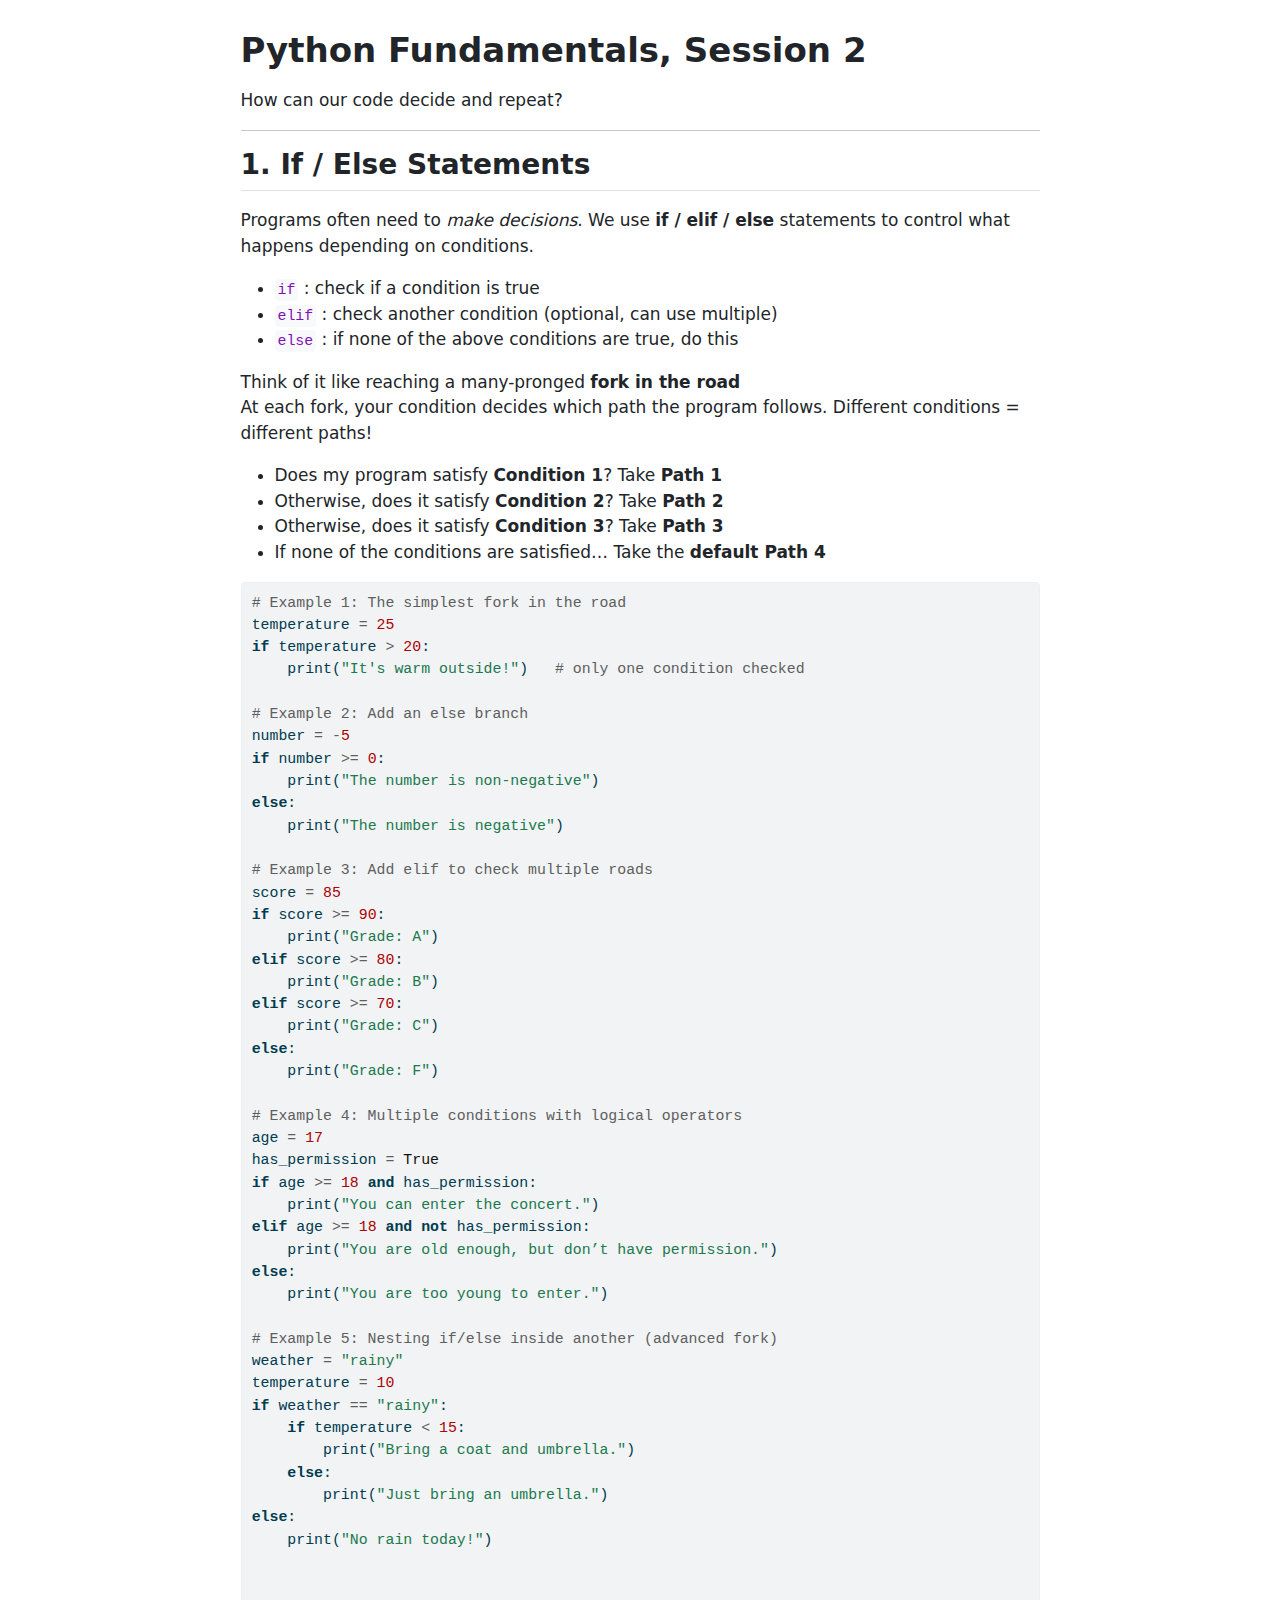
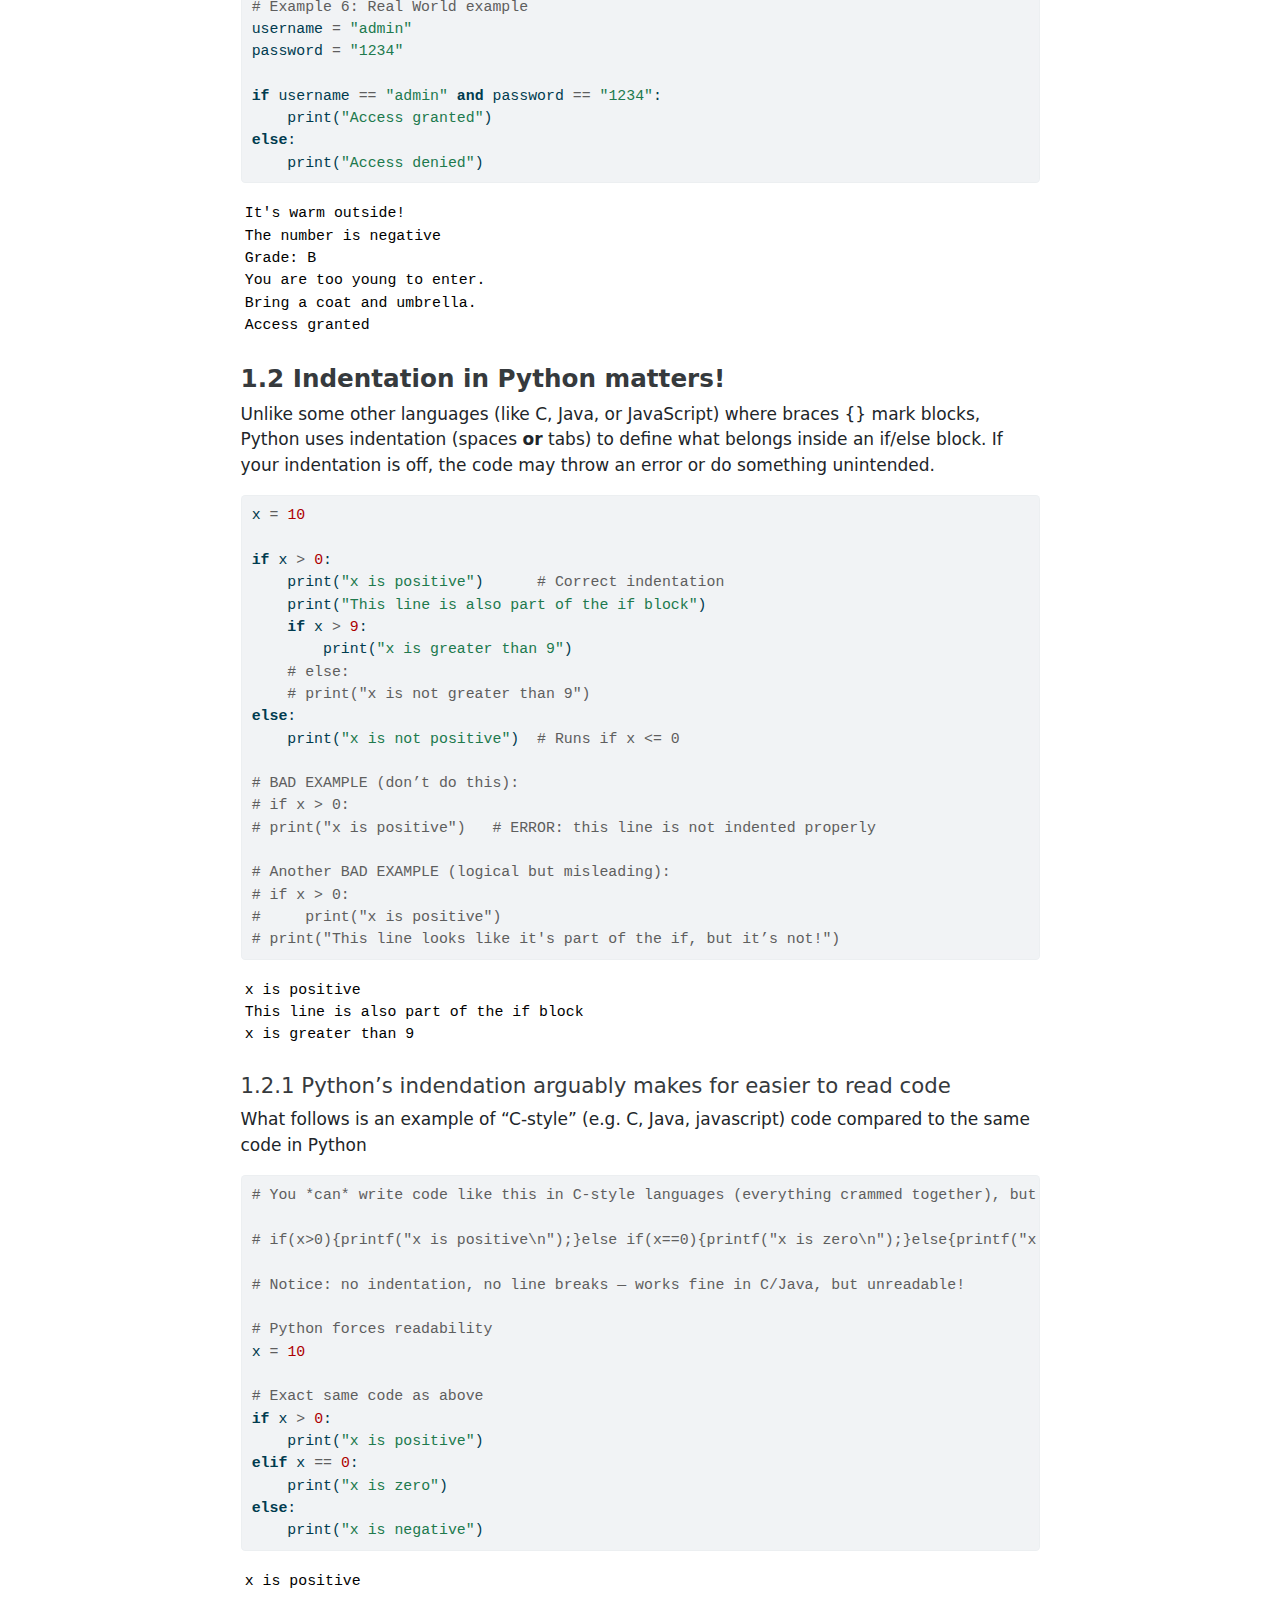
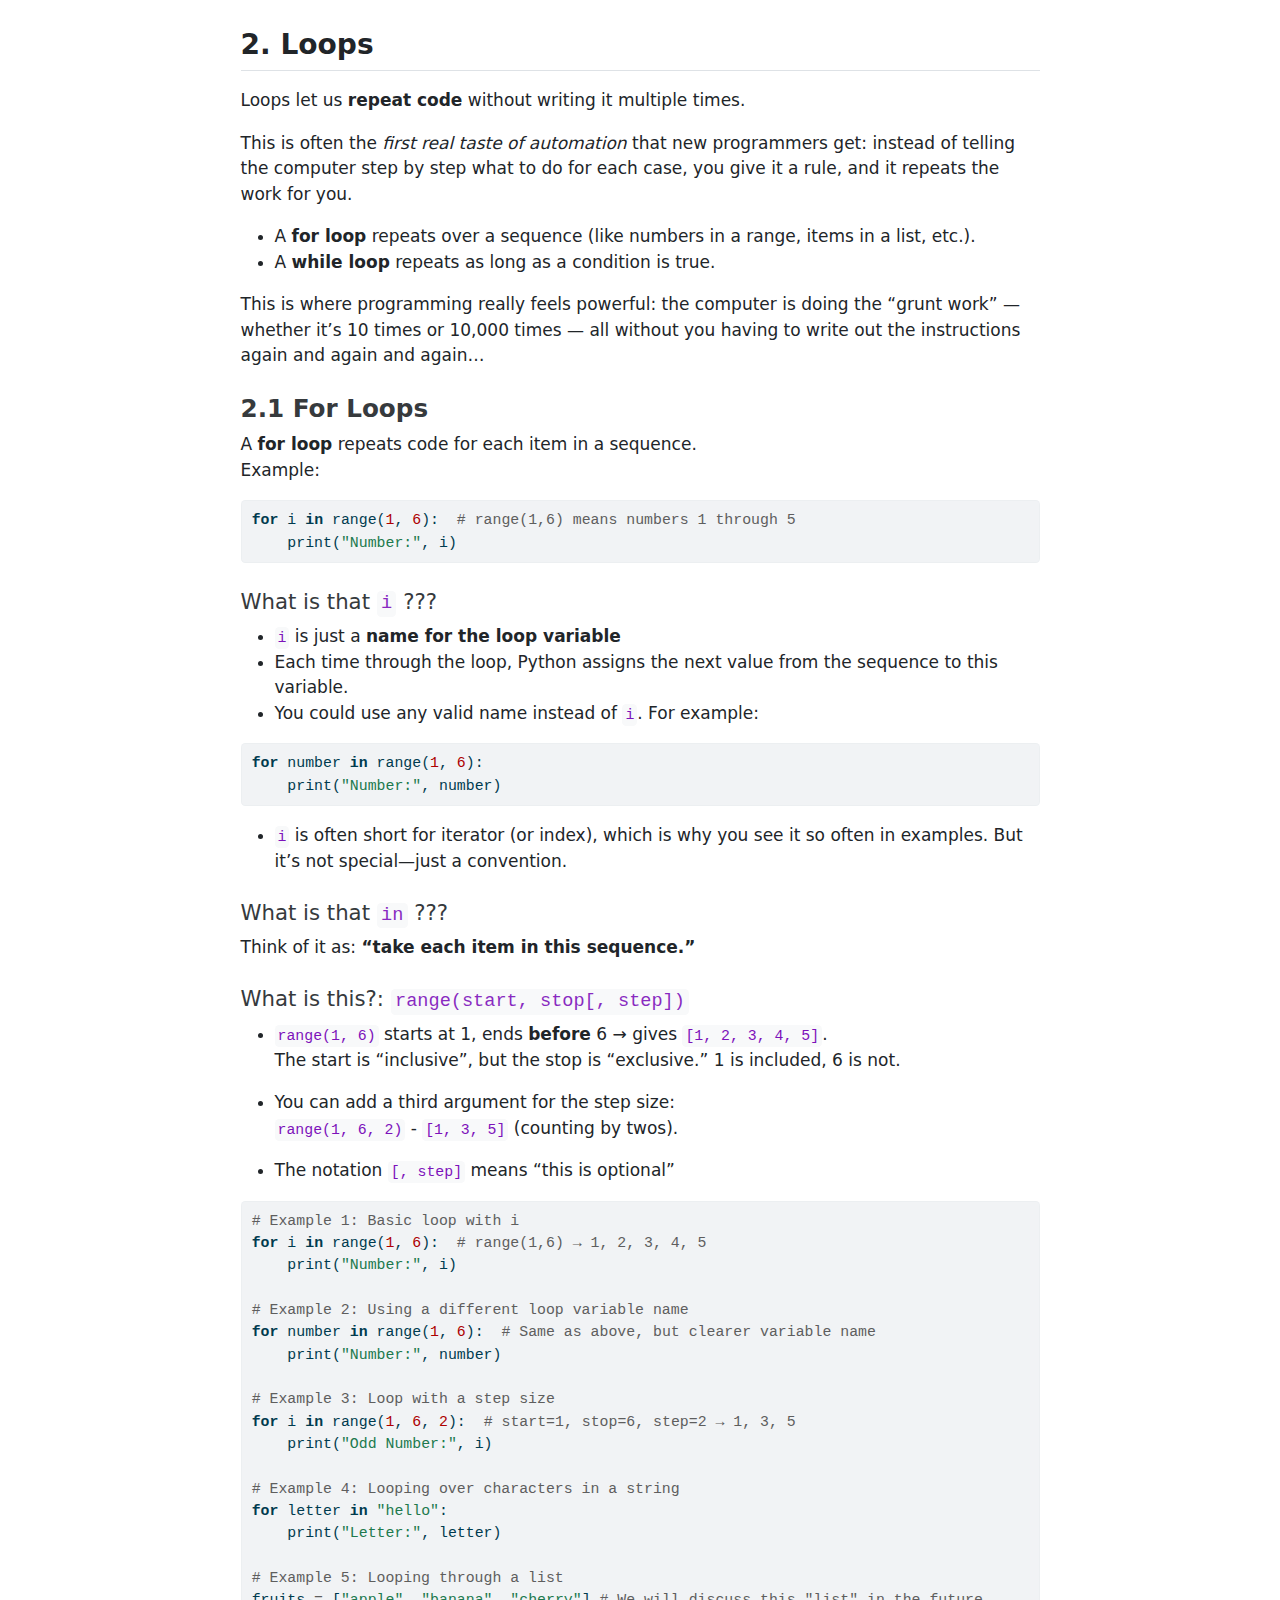
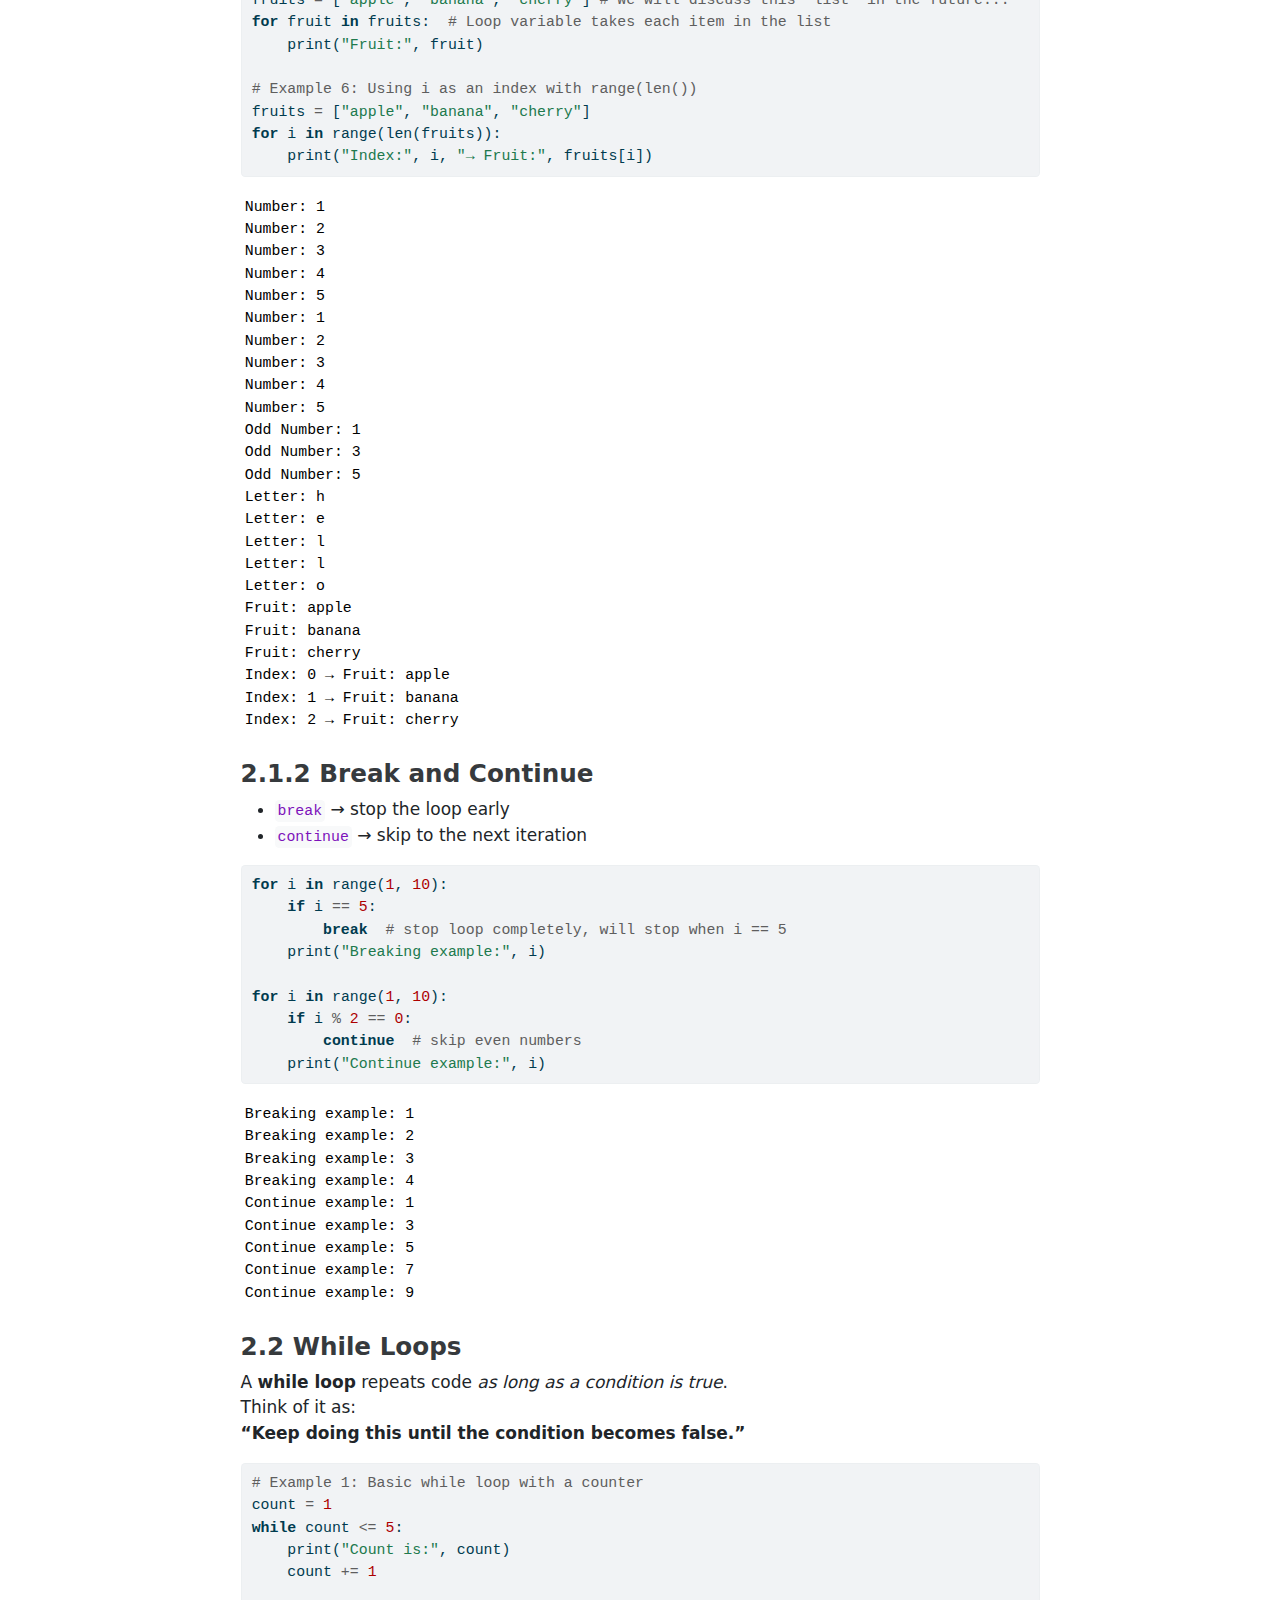
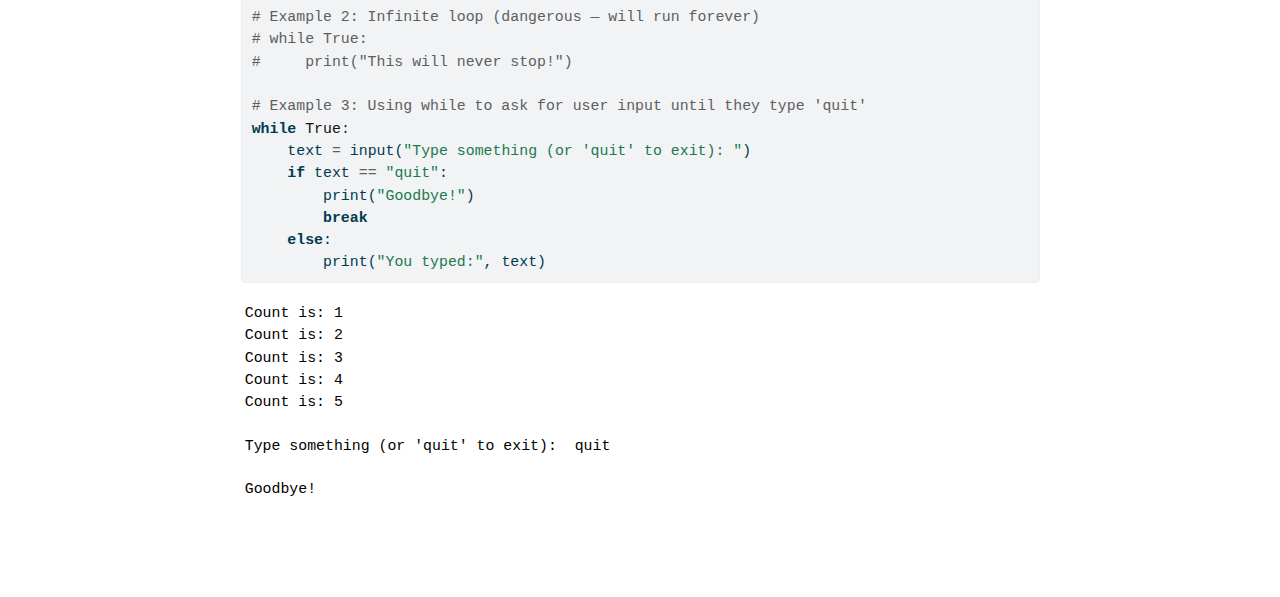
<file: docs/newman-library-workshops/python/fundamentals/python-2.html>
<!DOCTYPE html>
<html xmlns="http://www.w3.org/1999/xhtml" lang="en" xml:lang="en"><head>

<meta charset="utf-8">
<meta name="generator" content="quarto-1.6.33">

<meta name="viewport" content="width=device-width, initial-scale=1.0, user-scalable=yes">


<title>Python Fundamentals, Session 2</title>
<style>
code{white-space: pre-wrap;}
span.smallcaps{font-variant: small-caps;}
div.columns{display: flex; gap: min(4vw, 1.5em);}
div.column{flex: auto; overflow-x: auto;}
div.hanging-indent{margin-left: 1.5em; text-indent: -1.5em;}
ul.task-list{list-style: none;}
ul.task-list li input[type="checkbox"] {
  width: 0.8em;
  margin: 0 0.8em 0.2em -1em; /* quarto-specific, see https://github.com/quarto-dev/quarto-cli/issues/4556 */ 
  vertical-align: middle;
}
/* CSS for syntax highlighting */
pre > code.sourceCode { white-space: pre; position: relative; }
pre > code.sourceCode > span { line-height: 1.25; }
pre > code.sourceCode > span:empty { height: 1.2em; }
.sourceCode { overflow: visible; }
code.sourceCode > span { color: inherit; text-decoration: inherit; }
div.sourceCode { margin: 1em 0; }
pre.sourceCode { margin: 0; }
@media screen {
div.sourceCode { overflow: auto; }
}
@media print {
pre > code.sourceCode { white-space: pre-wrap; }
pre > code.sourceCode > span { display: inline-block; text-indent: -5em; padding-left: 5em; }
}
pre.numberSource code
  { counter-reset: source-line 0; }
pre.numberSource code > span
  { position: relative; left: -4em; counter-increment: source-line; }
pre.numberSource code > span > a:first-child::before
  { content: counter(source-line);
    position: relative; left: -1em; text-align: right; vertical-align: baseline;
    border: none; display: inline-block;
    -webkit-touch-callout: none; -webkit-user-select: none;
    -khtml-user-select: none; -moz-user-select: none;
    -ms-user-select: none; user-select: none;
    padding: 0 4px; width: 4em;
  }
pre.numberSource { margin-left: 3em;  padding-left: 4px; }
div.sourceCode
  {   }
@media screen {
pre > code.sourceCode > span > a:first-child::before { text-decoration: underline; }
}
</style>


<script src="../../../site_libs/quarto-nav/quarto-nav.js"></script>
<script src="../../../site_libs/clipboard/clipboard.min.js"></script>
<script src="../../../site_libs/quarto-search/autocomplete.umd.js"></script>
<script src="../../../site_libs/quarto-search/fuse.min.js"></script>
<script src="../../../site_libs/quarto-search/quarto-search.js"></script>
<meta name="quarto:offset" content="../../../">
<script src="../../../site_libs/quarto-html/quarto.js"></script>
<script src="../../../site_libs/quarto-html/popper.min.js"></script>
<script src="../../../site_libs/quarto-html/tippy.umd.min.js"></script>
<script src="../../../site_libs/quarto-html/anchor.min.js"></script>
<link href="../../../site_libs/quarto-html/tippy.css" rel="stylesheet">
<link href="../../../site_libs/quarto-html/quarto-syntax-highlighting-07ba0ad10f5680c660e360ac31d2f3b6.css" rel="stylesheet" id="quarto-text-highlighting-styles">
<script src="../../../site_libs/bootstrap/bootstrap.min.js"></script>
<link href="../../../site_libs/bootstrap/bootstrap-icons.css" rel="stylesheet">
<link href="../../../site_libs/bootstrap/bootstrap-a21a96fda2a35a6034e035564d362780.min.css" rel="stylesheet" append-hash="true" id="quarto-bootstrap" data-mode="light">
<script id="quarto-search-options" type="application/json">{
  "location": "sidebar",
  "copy-button": false,
  "collapse-after": 3,
  "panel-placement": "start",
  "type": "textbox",
  "limit": 50,
  "keyboard-shortcut": [
    "f",
    "/",
    "s"
  ],
  "show-item-context": false,
  "language": {
    "search-no-results-text": "No results",
    "search-matching-documents-text": "matching documents",
    "search-copy-link-title": "Copy link to search",
    "search-hide-matches-text": "Hide additional matches",
    "search-more-match-text": "more match in this document",
    "search-more-matches-text": "more matches in this document",
    "search-clear-button-title": "Clear",
    "search-text-placeholder": "",
    "search-detached-cancel-button-title": "Cancel",
    "search-submit-button-title": "Submit",
    "search-label": "Search"
  }
}</script>


</head>

<body class="fullcontent">

<div id="quarto-search-results"></div>
<!-- content -->
<div id="quarto-content" class="quarto-container page-columns page-rows-contents page-layout-article">
<!-- sidebar -->
<!-- margin-sidebar -->
    
<!-- main -->
<main class="content" id="quarto-document-content">

<header id="title-block-header" class="quarto-title-block default">
<div class="quarto-title">
<h1 class="title">Python Fundamentals, Session 2</h1>
</div>



<div class="quarto-title-meta">

    
  
    
  </div>
  


</header>


<p>How can our code decide and repeat?</p>
<hr>
<section id="if-else-statements" class="level2">
<h2 class="anchored" data-anchor-id="if-else-statements">1. If / Else Statements</h2>
<p>Programs often need to <em>make decisions</em>. We use <strong>if / elif / else</strong> statements to control what happens depending on conditions.</p>
<ul>
<li><code>if</code> : check if a condition is true<br>
</li>
<li><code>elif</code> : check another condition (optional, can use multiple)<br>
</li>
<li><code>else</code> : if none of the above conditions are true, do this</li>
</ul>
<p>Think of it like reaching a many-pronged <strong>fork in the road</strong><br>
At each fork, your condition decides which path the program follows. Different conditions = different paths!</p>
<ul>
<li>Does my program satisfy <strong>Condition 1</strong>? Take <strong>Path 1</strong><br>
</li>
<li>Otherwise, does it satisfy <strong>Condition 2</strong>? Take <strong>Path 2</strong><br>
</li>
<li>Otherwise, does it satisfy <strong>Condition 3</strong>? Take <strong>Path 3</strong><br>
</li>
<li>If none of the conditions are satisfied… Take the <strong>default Path 4</strong></li>
</ul>
<div id="f380312f-31da-4f36-9d0b-59d25f3bb614" class="cell" data-execution_count="12">
<div class="sourceCode cell-code" id="cb1"><pre class="sourceCode python code-with-copy"><code class="sourceCode python"><span id="cb1-1"><a href="#cb1-1" aria-hidden="true" tabindex="-1"></a><span class="co"># Example 1: The simplest fork in the road</span></span>
<span id="cb1-2"><a href="#cb1-2" aria-hidden="true" tabindex="-1"></a>temperature <span class="op">=</span> <span class="dv">25</span></span>
<span id="cb1-3"><a href="#cb1-3" aria-hidden="true" tabindex="-1"></a><span class="cf">if</span> temperature <span class="op">&gt;</span> <span class="dv">20</span>:</span>
<span id="cb1-4"><a href="#cb1-4" aria-hidden="true" tabindex="-1"></a>    <span class="bu">print</span>(<span class="st">"It's warm outside!"</span>)   <span class="co"># only one condition checked</span></span>
<span id="cb1-5"><a href="#cb1-5" aria-hidden="true" tabindex="-1"></a></span>
<span id="cb1-6"><a href="#cb1-6" aria-hidden="true" tabindex="-1"></a><span class="co"># Example 2: Add an else branch</span></span>
<span id="cb1-7"><a href="#cb1-7" aria-hidden="true" tabindex="-1"></a>number <span class="op">=</span> <span class="op">-</span><span class="dv">5</span></span>
<span id="cb1-8"><a href="#cb1-8" aria-hidden="true" tabindex="-1"></a><span class="cf">if</span> number <span class="op">&gt;=</span> <span class="dv">0</span>:</span>
<span id="cb1-9"><a href="#cb1-9" aria-hidden="true" tabindex="-1"></a>    <span class="bu">print</span>(<span class="st">"The number is non-negative"</span>)</span>
<span id="cb1-10"><a href="#cb1-10" aria-hidden="true" tabindex="-1"></a><span class="cf">else</span>:</span>
<span id="cb1-11"><a href="#cb1-11" aria-hidden="true" tabindex="-1"></a>    <span class="bu">print</span>(<span class="st">"The number is negative"</span>)</span>
<span id="cb1-12"><a href="#cb1-12" aria-hidden="true" tabindex="-1"></a></span>
<span id="cb1-13"><a href="#cb1-13" aria-hidden="true" tabindex="-1"></a><span class="co"># Example 3: Add elif to check multiple roads</span></span>
<span id="cb1-14"><a href="#cb1-14" aria-hidden="true" tabindex="-1"></a>score <span class="op">=</span> <span class="dv">85</span></span>
<span id="cb1-15"><a href="#cb1-15" aria-hidden="true" tabindex="-1"></a><span class="cf">if</span> score <span class="op">&gt;=</span> <span class="dv">90</span>:</span>
<span id="cb1-16"><a href="#cb1-16" aria-hidden="true" tabindex="-1"></a>    <span class="bu">print</span>(<span class="st">"Grade: A"</span>)</span>
<span id="cb1-17"><a href="#cb1-17" aria-hidden="true" tabindex="-1"></a><span class="cf">elif</span> score <span class="op">&gt;=</span> <span class="dv">80</span>:</span>
<span id="cb1-18"><a href="#cb1-18" aria-hidden="true" tabindex="-1"></a>    <span class="bu">print</span>(<span class="st">"Grade: B"</span>)</span>
<span id="cb1-19"><a href="#cb1-19" aria-hidden="true" tabindex="-1"></a><span class="cf">elif</span> score <span class="op">&gt;=</span> <span class="dv">70</span>:</span>
<span id="cb1-20"><a href="#cb1-20" aria-hidden="true" tabindex="-1"></a>    <span class="bu">print</span>(<span class="st">"Grade: C"</span>)</span>
<span id="cb1-21"><a href="#cb1-21" aria-hidden="true" tabindex="-1"></a><span class="cf">else</span>:</span>
<span id="cb1-22"><a href="#cb1-22" aria-hidden="true" tabindex="-1"></a>    <span class="bu">print</span>(<span class="st">"Grade: F"</span>)</span>
<span id="cb1-23"><a href="#cb1-23" aria-hidden="true" tabindex="-1"></a></span>
<span id="cb1-24"><a href="#cb1-24" aria-hidden="true" tabindex="-1"></a><span class="co"># Example 4: Multiple conditions with logical operators</span></span>
<span id="cb1-25"><a href="#cb1-25" aria-hidden="true" tabindex="-1"></a>age <span class="op">=</span> <span class="dv">17</span></span>
<span id="cb1-26"><a href="#cb1-26" aria-hidden="true" tabindex="-1"></a>has_permission <span class="op">=</span> <span class="va">True</span></span>
<span id="cb1-27"><a href="#cb1-27" aria-hidden="true" tabindex="-1"></a><span class="cf">if</span> age <span class="op">&gt;=</span> <span class="dv">18</span> <span class="kw">and</span> has_permission:</span>
<span id="cb1-28"><a href="#cb1-28" aria-hidden="true" tabindex="-1"></a>    <span class="bu">print</span>(<span class="st">"You can enter the concert."</span>)</span>
<span id="cb1-29"><a href="#cb1-29" aria-hidden="true" tabindex="-1"></a><span class="cf">elif</span> age <span class="op">&gt;=</span> <span class="dv">18</span> <span class="kw">and</span> <span class="kw">not</span> has_permission:</span>
<span id="cb1-30"><a href="#cb1-30" aria-hidden="true" tabindex="-1"></a>    <span class="bu">print</span>(<span class="st">"You are old enough, but don’t have permission."</span>)</span>
<span id="cb1-31"><a href="#cb1-31" aria-hidden="true" tabindex="-1"></a><span class="cf">else</span>:</span>
<span id="cb1-32"><a href="#cb1-32" aria-hidden="true" tabindex="-1"></a>    <span class="bu">print</span>(<span class="st">"You are too young to enter."</span>)</span>
<span id="cb1-33"><a href="#cb1-33" aria-hidden="true" tabindex="-1"></a></span>
<span id="cb1-34"><a href="#cb1-34" aria-hidden="true" tabindex="-1"></a><span class="co"># Example 5: Nesting if/else inside another (advanced fork)</span></span>
<span id="cb1-35"><a href="#cb1-35" aria-hidden="true" tabindex="-1"></a>weather <span class="op">=</span> <span class="st">"rainy"</span></span>
<span id="cb1-36"><a href="#cb1-36" aria-hidden="true" tabindex="-1"></a>temperature <span class="op">=</span> <span class="dv">10</span></span>
<span id="cb1-37"><a href="#cb1-37" aria-hidden="true" tabindex="-1"></a><span class="cf">if</span> weather <span class="op">==</span> <span class="st">"rainy"</span>:</span>
<span id="cb1-38"><a href="#cb1-38" aria-hidden="true" tabindex="-1"></a>    <span class="cf">if</span> temperature <span class="op">&lt;</span> <span class="dv">15</span>:</span>
<span id="cb1-39"><a href="#cb1-39" aria-hidden="true" tabindex="-1"></a>        <span class="bu">print</span>(<span class="st">"Bring a coat and umbrella."</span>)</span>
<span id="cb1-40"><a href="#cb1-40" aria-hidden="true" tabindex="-1"></a>    <span class="cf">else</span>:</span>
<span id="cb1-41"><a href="#cb1-41" aria-hidden="true" tabindex="-1"></a>        <span class="bu">print</span>(<span class="st">"Just bring an umbrella."</span>)</span>
<span id="cb1-42"><a href="#cb1-42" aria-hidden="true" tabindex="-1"></a><span class="cf">else</span>:</span>
<span id="cb1-43"><a href="#cb1-43" aria-hidden="true" tabindex="-1"></a>    <span class="bu">print</span>(<span class="st">"No rain today!"</span>)</span>
<span id="cb1-44"><a href="#cb1-44" aria-hidden="true" tabindex="-1"></a></span>
<span id="cb1-45"><a href="#cb1-45" aria-hidden="true" tabindex="-1"></a></span>
<span id="cb1-46"><a href="#cb1-46" aria-hidden="true" tabindex="-1"></a><span class="co"># Example 6: Real World example </span></span>
<span id="cb1-47"><a href="#cb1-47" aria-hidden="true" tabindex="-1"></a>username <span class="op">=</span> <span class="st">"admin"</span></span>
<span id="cb1-48"><a href="#cb1-48" aria-hidden="true" tabindex="-1"></a>password <span class="op">=</span> <span class="st">"1234"</span></span>
<span id="cb1-49"><a href="#cb1-49" aria-hidden="true" tabindex="-1"></a></span>
<span id="cb1-50"><a href="#cb1-50" aria-hidden="true" tabindex="-1"></a><span class="cf">if</span> username <span class="op">==</span> <span class="st">"admin"</span> <span class="kw">and</span> password <span class="op">==</span> <span class="st">"1234"</span>:</span>
<span id="cb1-51"><a href="#cb1-51" aria-hidden="true" tabindex="-1"></a>    <span class="bu">print</span>(<span class="st">"Access granted"</span>)</span>
<span id="cb1-52"><a href="#cb1-52" aria-hidden="true" tabindex="-1"></a><span class="cf">else</span>:</span>
<span id="cb1-53"><a href="#cb1-53" aria-hidden="true" tabindex="-1"></a>    <span class="bu">print</span>(<span class="st">"Access denied"</span>)</span>
<span id="cb1-54"><a href="#cb1-54" aria-hidden="true" tabindex="-1"></a></span></code><button title="Copy to Clipboard" class="code-copy-button"><i class="bi"></i></button></pre></div>
<div class="cell-output cell-output-stdout">
<pre><code>It's warm outside!
The number is negative
Grade: B
You are too young to enter.
Bring a coat and umbrella.
Access granted</code></pre>
</div>
</div>
<section id="indentation-in-python-matters" class="level3">
<h3 class="anchored" data-anchor-id="indentation-in-python-matters">1.2 Indentation in Python matters!</h3>
<p>Unlike some other languages (like C, Java, or JavaScript) where braces {} mark blocks, Python uses indentation (spaces <strong>or</strong> tabs) to define what belongs inside an if/else block. If your indentation is off, the code may throw an error or do something unintended.</p>
<div id="cd74b7eb-b65e-40d6-bdb9-5df3c6160aa2" class="cell" data-execution_count="13">
<div class="sourceCode cell-code" id="cb3"><pre class="sourceCode python code-with-copy"><code class="sourceCode python"><span id="cb3-1"><a href="#cb3-1" aria-hidden="true" tabindex="-1"></a>x <span class="op">=</span> <span class="dv">10</span></span>
<span id="cb3-2"><a href="#cb3-2" aria-hidden="true" tabindex="-1"></a></span>
<span id="cb3-3"><a href="#cb3-3" aria-hidden="true" tabindex="-1"></a><span class="cf">if</span> x <span class="op">&gt;</span> <span class="dv">0</span>:</span>
<span id="cb3-4"><a href="#cb3-4" aria-hidden="true" tabindex="-1"></a>    <span class="bu">print</span>(<span class="st">"x is positive"</span>)      <span class="co"># Correct indentation</span></span>
<span id="cb3-5"><a href="#cb3-5" aria-hidden="true" tabindex="-1"></a>    <span class="bu">print</span>(<span class="st">"This line is also part of the if block"</span>)</span>
<span id="cb3-6"><a href="#cb3-6" aria-hidden="true" tabindex="-1"></a>    <span class="cf">if</span> x <span class="op">&gt;</span> <span class="dv">9</span>: </span>
<span id="cb3-7"><a href="#cb3-7" aria-hidden="true" tabindex="-1"></a>        <span class="bu">print</span>(<span class="st">"x is greater than 9"</span>)</span>
<span id="cb3-8"><a href="#cb3-8" aria-hidden="true" tabindex="-1"></a>    <span class="co"># else: </span></span>
<span id="cb3-9"><a href="#cb3-9" aria-hidden="true" tabindex="-1"></a>    <span class="co"># print("x is not greater than 9") </span></span>
<span id="cb3-10"><a href="#cb3-10" aria-hidden="true" tabindex="-1"></a><span class="cf">else</span>:</span>
<span id="cb3-11"><a href="#cb3-11" aria-hidden="true" tabindex="-1"></a>    <span class="bu">print</span>(<span class="st">"x is not positive"</span>)  <span class="co"># Runs if x &lt;= 0 </span></span>
<span id="cb3-12"><a href="#cb3-12" aria-hidden="true" tabindex="-1"></a></span>
<span id="cb3-13"><a href="#cb3-13" aria-hidden="true" tabindex="-1"></a><span class="co"># BAD EXAMPLE (don’t do this):</span></span>
<span id="cb3-14"><a href="#cb3-14" aria-hidden="true" tabindex="-1"></a><span class="co"># if x &gt; 0:</span></span>
<span id="cb3-15"><a href="#cb3-15" aria-hidden="true" tabindex="-1"></a><span class="co"># print("x is positive")   # ERROR: this line is not indented properly</span></span>
<span id="cb3-16"><a href="#cb3-16" aria-hidden="true" tabindex="-1"></a></span>
<span id="cb3-17"><a href="#cb3-17" aria-hidden="true" tabindex="-1"></a><span class="co"># Another BAD EXAMPLE (logical but misleading):</span></span>
<span id="cb3-18"><a href="#cb3-18" aria-hidden="true" tabindex="-1"></a><span class="co"># if x &gt; 0:</span></span>
<span id="cb3-19"><a href="#cb3-19" aria-hidden="true" tabindex="-1"></a><span class="co">#     print("x is positive")</span></span>
<span id="cb3-20"><a href="#cb3-20" aria-hidden="true" tabindex="-1"></a><span class="co"># print("This line looks like it's part of the if, but it’s not!")</span></span></code><button title="Copy to Clipboard" class="code-copy-button"><i class="bi"></i></button></pre></div>
<div class="cell-output cell-output-stdout">
<pre><code>x is positive
This line is also part of the if block
x is greater than 9</code></pre>
</div>
</div>
<section id="pythons-indendation-arguably-makes-for-easier-to-read-code" class="level4">
<h4 class="anchored" data-anchor-id="pythons-indendation-arguably-makes-for-easier-to-read-code">1.2.1 Python’s indendation arguably makes for easier to read code</h4>
<p>What follows is an example of “C-style” (e.g.&nbsp;C, Java, javascript) code compared to the same code in Python</p>
<div id="657a7ed0-8f7d-4f37-8de5-9715c10f7b1b" class="cell" data-execution_count="14">
<div class="sourceCode cell-code" id="cb5"><pre class="sourceCode python code-with-copy"><code class="sourceCode python"><span id="cb5-1"><a href="#cb5-1" aria-hidden="true" tabindex="-1"></a><span class="co"># You *can* write code like this in C-style languages (everything crammed together), but it’s challenging to read:</span></span>
<span id="cb5-2"><a href="#cb5-2" aria-hidden="true" tabindex="-1"></a></span>
<span id="cb5-3"><a href="#cb5-3" aria-hidden="true" tabindex="-1"></a><span class="co"># if(x&gt;0){printf("x is positive\n");}else if(x==0){printf("x is zero\n");}else{printf("x is negative\n");}</span></span>
<span id="cb5-4"><a href="#cb5-4" aria-hidden="true" tabindex="-1"></a></span>
<span id="cb5-5"><a href="#cb5-5" aria-hidden="true" tabindex="-1"></a><span class="co"># Notice: no indentation, no line breaks — works fine in C/Java, but unreadable!</span></span>
<span id="cb5-6"><a href="#cb5-6" aria-hidden="true" tabindex="-1"></a></span>
<span id="cb5-7"><a href="#cb5-7" aria-hidden="true" tabindex="-1"></a><span class="co"># Python forces readability</span></span>
<span id="cb5-8"><a href="#cb5-8" aria-hidden="true" tabindex="-1"></a>x <span class="op">=</span> <span class="dv">10</span></span>
<span id="cb5-9"><a href="#cb5-9" aria-hidden="true" tabindex="-1"></a></span>
<span id="cb5-10"><a href="#cb5-10" aria-hidden="true" tabindex="-1"></a><span class="co"># Exact same code as above</span></span>
<span id="cb5-11"><a href="#cb5-11" aria-hidden="true" tabindex="-1"></a><span class="cf">if</span> x <span class="op">&gt;</span> <span class="dv">0</span>:</span>
<span id="cb5-12"><a href="#cb5-12" aria-hidden="true" tabindex="-1"></a>    <span class="bu">print</span>(<span class="st">"x is positive"</span>)</span>
<span id="cb5-13"><a href="#cb5-13" aria-hidden="true" tabindex="-1"></a><span class="cf">elif</span> x <span class="op">==</span> <span class="dv">0</span>:</span>
<span id="cb5-14"><a href="#cb5-14" aria-hidden="true" tabindex="-1"></a>    <span class="bu">print</span>(<span class="st">"x is zero"</span>)</span>
<span id="cb5-15"><a href="#cb5-15" aria-hidden="true" tabindex="-1"></a><span class="cf">else</span>:</span>
<span id="cb5-16"><a href="#cb5-16" aria-hidden="true" tabindex="-1"></a>    <span class="bu">print</span>(<span class="st">"x is negative"</span>)</span></code><button title="Copy to Clipboard" class="code-copy-button"><i class="bi"></i></button></pre></div>
<div class="cell-output cell-output-stdout">
<pre><code>x is positive</code></pre>
</div>
</div>
</section>
</section>
</section>
<section id="loops" class="level2">
<h2 class="anchored" data-anchor-id="loops">2. Loops</h2>
<p>Loops let us <strong>repeat code</strong> without writing it multiple times.</p>
<p>This is often the <em>first real taste of automation</em> that new programmers get: instead of telling the computer step by step what to do for each case, you give it a rule, and it repeats the work for you.</p>
<ul>
<li>A <strong>for loop</strong> repeats over a sequence (like numbers in a range, items in a list, etc.).<br>
</li>
<li>A <strong>while loop</strong> repeats as long as a condition is true.</li>
</ul>
<p>This is where programming really feels powerful: the computer is doing the “grunt work” — whether it’s 10 times or 10,000 times — all without you having to write out the instructions again and again and again…</p>
<section id="for-loops" class="level3">
<h3 class="anchored" data-anchor-id="for-loops">2.1 For Loops</h3>
<p>A <strong>for loop</strong> repeats code for each item in a sequence.<br>
Example:</p>
<div class="sourceCode" id="cb7"><pre class="sourceCode python code-with-copy"><code class="sourceCode python"><span id="cb7-1"><a href="#cb7-1" aria-hidden="true" tabindex="-1"></a><span class="cf">for</span> i <span class="kw">in</span> <span class="bu">range</span>(<span class="dv">1</span>, <span class="dv">6</span>):  <span class="co"># range(1,6) means numbers 1 through 5</span></span>
<span id="cb7-2"><a href="#cb7-2" aria-hidden="true" tabindex="-1"></a>    <span class="bu">print</span>(<span class="st">"Number:"</span>, i)</span></code><button title="Copy to Clipboard" class="code-copy-button"><i class="bi"></i></button></pre></div>
<section id="what-is-that-i" class="level4">
<h4 class="anchored" data-anchor-id="what-is-that-i">What is that <code>i</code> ???</h4>
<ul>
<li><code>i</code> is just a <strong>name for the loop variable</strong><br>
</li>
<li>Each time through the loop, Python assigns the next value from the sequence to this variable.<br>
</li>
<li>You could use any valid name instead of <code>i</code>. For example:</li>
</ul>
<div class="sourceCode" id="cb8"><pre class="sourceCode python code-with-copy"><code class="sourceCode python"><span id="cb8-1"><a href="#cb8-1" aria-hidden="true" tabindex="-1"></a><span class="cf">for</span> number <span class="kw">in</span> <span class="bu">range</span>(<span class="dv">1</span>, <span class="dv">6</span>):</span>
<span id="cb8-2"><a href="#cb8-2" aria-hidden="true" tabindex="-1"></a>    <span class="bu">print</span>(<span class="st">"Number:"</span>, number)</span></code><button title="Copy to Clipboard" class="code-copy-button"><i class="bi"></i></button></pre></div>
<ul>
<li><code>i</code> is often short for iterator (or index), which is why you see it so often in examples. But it’s not special—just a convention.</li>
</ul>
</section>
<section id="what-is-that-in" class="level4">
<h4 class="anchored" data-anchor-id="what-is-that-in">What is that <code>in</code> ???</h4>
<p>Think of it as: <strong>“take each item in this sequence.”</strong></p>
</section>
<section id="what-is-this-rangestart-stop-step" class="level4">
<h4 class="anchored" data-anchor-id="what-is-this-rangestart-stop-step">What is this?: <code>range(start, stop[, step])</code></h4>
<ul>
<li><p><code>range(1, 6)</code> starts at 1, ends <strong>before</strong> 6 → gives <code>[1, 2, 3, 4, 5]</code>.<br>
The start is “inclusive”, but the stop is “exclusive.” 1 is included, 6 is not.</p></li>
<li><p>You can add a third argument for the step size:<br>
<code>range(1, 6, 2)</code> - <code>[1, 3, 5]</code> (counting by twos).</p></li>
<li><p>The notation <code>[, step]</code> means “this is optional”</p></li>
</ul>
<div id="eb5e8e13-e71a-421a-b8e4-ef4951a09b07" class="cell" data-execution_count="15">
<div class="sourceCode cell-code" id="cb9"><pre class="sourceCode python code-with-copy"><code class="sourceCode python"><span id="cb9-1"><a href="#cb9-1" aria-hidden="true" tabindex="-1"></a><span class="co"># Example 1: Basic loop with i</span></span>
<span id="cb9-2"><a href="#cb9-2" aria-hidden="true" tabindex="-1"></a><span class="cf">for</span> i <span class="kw">in</span> <span class="bu">range</span>(<span class="dv">1</span>, <span class="dv">6</span>):  <span class="co"># range(1,6) → 1, 2, 3, 4, 5</span></span>
<span id="cb9-3"><a href="#cb9-3" aria-hidden="true" tabindex="-1"></a>    <span class="bu">print</span>(<span class="st">"Number:"</span>, i)</span>
<span id="cb9-4"><a href="#cb9-4" aria-hidden="true" tabindex="-1"></a></span>
<span id="cb9-5"><a href="#cb9-5" aria-hidden="true" tabindex="-1"></a><span class="co"># Example 2: Using a different loop variable name</span></span>
<span id="cb9-6"><a href="#cb9-6" aria-hidden="true" tabindex="-1"></a><span class="cf">for</span> number <span class="kw">in</span> <span class="bu">range</span>(<span class="dv">1</span>, <span class="dv">6</span>):  <span class="co"># Same as above, but clearer variable name</span></span>
<span id="cb9-7"><a href="#cb9-7" aria-hidden="true" tabindex="-1"></a>    <span class="bu">print</span>(<span class="st">"Number:"</span>, number)</span>
<span id="cb9-8"><a href="#cb9-8" aria-hidden="true" tabindex="-1"></a></span>
<span id="cb9-9"><a href="#cb9-9" aria-hidden="true" tabindex="-1"></a><span class="co"># Example 3: Loop with a step size</span></span>
<span id="cb9-10"><a href="#cb9-10" aria-hidden="true" tabindex="-1"></a><span class="cf">for</span> i <span class="kw">in</span> <span class="bu">range</span>(<span class="dv">1</span>, <span class="dv">6</span>, <span class="dv">2</span>):  <span class="co"># start=1, stop=6, step=2 → 1, 3, 5</span></span>
<span id="cb9-11"><a href="#cb9-11" aria-hidden="true" tabindex="-1"></a>    <span class="bu">print</span>(<span class="st">"Odd Number:"</span>, i)</span>
<span id="cb9-12"><a href="#cb9-12" aria-hidden="true" tabindex="-1"></a></span>
<span id="cb9-13"><a href="#cb9-13" aria-hidden="true" tabindex="-1"></a><span class="co"># Example 4: Looping over characters in a string</span></span>
<span id="cb9-14"><a href="#cb9-14" aria-hidden="true" tabindex="-1"></a><span class="cf">for</span> letter <span class="kw">in</span> <span class="st">"hello"</span>:</span>
<span id="cb9-15"><a href="#cb9-15" aria-hidden="true" tabindex="-1"></a>    <span class="bu">print</span>(<span class="st">"Letter:"</span>, letter)</span>
<span id="cb9-16"><a href="#cb9-16" aria-hidden="true" tabindex="-1"></a></span>
<span id="cb9-17"><a href="#cb9-17" aria-hidden="true" tabindex="-1"></a><span class="co"># Example 5: Looping through a list</span></span>
<span id="cb9-18"><a href="#cb9-18" aria-hidden="true" tabindex="-1"></a>fruits <span class="op">=</span> [<span class="st">"apple"</span>, <span class="st">"banana"</span>, <span class="st">"cherry"</span>] <span class="co"># We will discuss this "list" in the future... </span></span>
<span id="cb9-19"><a href="#cb9-19" aria-hidden="true" tabindex="-1"></a><span class="cf">for</span> fruit <span class="kw">in</span> fruits:  <span class="co"># Loop variable takes each item in the list</span></span>
<span id="cb9-20"><a href="#cb9-20" aria-hidden="true" tabindex="-1"></a>    <span class="bu">print</span>(<span class="st">"Fruit:"</span>, fruit)</span>
<span id="cb9-21"><a href="#cb9-21" aria-hidden="true" tabindex="-1"></a></span>
<span id="cb9-22"><a href="#cb9-22" aria-hidden="true" tabindex="-1"></a><span class="co"># Example 6: Using i as an index with range(len())</span></span>
<span id="cb9-23"><a href="#cb9-23" aria-hidden="true" tabindex="-1"></a>fruits <span class="op">=</span> [<span class="st">"apple"</span>, <span class="st">"banana"</span>, <span class="st">"cherry"</span>]</span>
<span id="cb9-24"><a href="#cb9-24" aria-hidden="true" tabindex="-1"></a><span class="cf">for</span> i <span class="kw">in</span> <span class="bu">range</span>(<span class="bu">len</span>(fruits)):</span>
<span id="cb9-25"><a href="#cb9-25" aria-hidden="true" tabindex="-1"></a>    <span class="bu">print</span>(<span class="st">"Index:"</span>, i, <span class="st">"→ Fruit:"</span>, fruits[i])</span></code><button title="Copy to Clipboard" class="code-copy-button"><i class="bi"></i></button></pre></div>
<div class="cell-output cell-output-stdout">
<pre><code>Number: 1
Number: 2
Number: 3
Number: 4
Number: 5
Number: 1
Number: 2
Number: 3
Number: 4
Number: 5
Odd Number: 1
Odd Number: 3
Odd Number: 5
Letter: h
Letter: e
Letter: l
Letter: l
Letter: o
Fruit: apple
Fruit: banana
Fruit: cherry
Index: 0 → Fruit: apple
Index: 1 → Fruit: banana
Index: 2 → Fruit: cherry</code></pre>
</div>
</div>
</section>
</section>
<section id="break-and-continue" class="level3">
<h3 class="anchored" data-anchor-id="break-and-continue">2.1.2 Break and Continue</h3>
<ul>
<li><code>break</code> → stop the loop early<br>
</li>
<li><code>continue</code> → skip to the next iteration</li>
</ul>
<div id="a742908f-f72a-427c-8070-c971c96b8cf3" class="cell" data-execution_count="16">
<div class="sourceCode cell-code" id="cb11"><pre class="sourceCode python code-with-copy"><code class="sourceCode python"><span id="cb11-1"><a href="#cb11-1" aria-hidden="true" tabindex="-1"></a><span class="cf">for</span> i <span class="kw">in</span> <span class="bu">range</span>(<span class="dv">1</span>, <span class="dv">10</span>):</span>
<span id="cb11-2"><a href="#cb11-2" aria-hidden="true" tabindex="-1"></a>    <span class="cf">if</span> i <span class="op">==</span> <span class="dv">5</span>:</span>
<span id="cb11-3"><a href="#cb11-3" aria-hidden="true" tabindex="-1"></a>        <span class="cf">break</span>  <span class="co"># stop loop completely, will stop when i == 5</span></span>
<span id="cb11-4"><a href="#cb11-4" aria-hidden="true" tabindex="-1"></a>    <span class="bu">print</span>(<span class="st">"Breaking example:"</span>, i)</span>
<span id="cb11-5"><a href="#cb11-5" aria-hidden="true" tabindex="-1"></a></span>
<span id="cb11-6"><a href="#cb11-6" aria-hidden="true" tabindex="-1"></a><span class="cf">for</span> i <span class="kw">in</span> <span class="bu">range</span>(<span class="dv">1</span>, <span class="dv">10</span>):</span>
<span id="cb11-7"><a href="#cb11-7" aria-hidden="true" tabindex="-1"></a>    <span class="cf">if</span> i <span class="op">%</span> <span class="dv">2</span> <span class="op">==</span> <span class="dv">0</span>:</span>
<span id="cb11-8"><a href="#cb11-8" aria-hidden="true" tabindex="-1"></a>        <span class="cf">continue</span>  <span class="co"># skip even numbers</span></span>
<span id="cb11-9"><a href="#cb11-9" aria-hidden="true" tabindex="-1"></a>    <span class="bu">print</span>(<span class="st">"Continue example:"</span>, i)</span></code><button title="Copy to Clipboard" class="code-copy-button"><i class="bi"></i></button></pre></div>
<div class="cell-output cell-output-stdout">
<pre><code>Breaking example: 1
Breaking example: 2
Breaking example: 3
Breaking example: 4
Continue example: 1
Continue example: 3
Continue example: 5
Continue example: 7
Continue example: 9</code></pre>
</div>
</div>
</section>
<section id="while-loops" class="level3">
<h3 class="anchored" data-anchor-id="while-loops">2.2 While Loops</h3>
<p>A <strong>while loop</strong> repeats code <em>as long as a condition is true</em>.<br>
Think of it as:<br>
<strong>“Keep doing this until the condition becomes false.”</strong></p>
<div id="c0d6c9bc-f63e-4bd4-ba22-bbfe6cf30fc5" class="cell" data-execution_count="17">
<div class="sourceCode cell-code" id="cb13"><pre class="sourceCode python code-with-copy"><code class="sourceCode python"><span id="cb13-1"><a href="#cb13-1" aria-hidden="true" tabindex="-1"></a><span class="co"># Example 1: Basic while loop with a counter</span></span>
<span id="cb13-2"><a href="#cb13-2" aria-hidden="true" tabindex="-1"></a>count <span class="op">=</span> <span class="dv">1</span></span>
<span id="cb13-3"><a href="#cb13-3" aria-hidden="true" tabindex="-1"></a><span class="cf">while</span> count <span class="op">&lt;=</span> <span class="dv">5</span>:</span>
<span id="cb13-4"><a href="#cb13-4" aria-hidden="true" tabindex="-1"></a>    <span class="bu">print</span>(<span class="st">"Count is:"</span>, count)</span>
<span id="cb13-5"><a href="#cb13-5" aria-hidden="true" tabindex="-1"></a>    count <span class="op">+=</span> <span class="dv">1</span></span>
<span id="cb13-6"><a href="#cb13-6" aria-hidden="true" tabindex="-1"></a></span>
<span id="cb13-7"><a href="#cb13-7" aria-hidden="true" tabindex="-1"></a><span class="co"># Example 2: Infinite loop (dangerous — will run forever)</span></span>
<span id="cb13-8"><a href="#cb13-8" aria-hidden="true" tabindex="-1"></a><span class="co"># while True:</span></span>
<span id="cb13-9"><a href="#cb13-9" aria-hidden="true" tabindex="-1"></a><span class="co">#     print("This will never stop!")</span></span>
<span id="cb13-10"><a href="#cb13-10" aria-hidden="true" tabindex="-1"></a></span>
<span id="cb13-11"><a href="#cb13-11" aria-hidden="true" tabindex="-1"></a><span class="co"># Example 3: Using while to ask for user input until they type 'quit'</span></span>
<span id="cb13-12"><a href="#cb13-12" aria-hidden="true" tabindex="-1"></a><span class="cf">while</span> <span class="va">True</span>:</span>
<span id="cb13-13"><a href="#cb13-13" aria-hidden="true" tabindex="-1"></a>    text <span class="op">=</span> <span class="bu">input</span>(<span class="st">"Type something (or 'quit' to exit): "</span>)</span>
<span id="cb13-14"><a href="#cb13-14" aria-hidden="true" tabindex="-1"></a>    <span class="cf">if</span> text <span class="op">==</span> <span class="st">"quit"</span>:</span>
<span id="cb13-15"><a href="#cb13-15" aria-hidden="true" tabindex="-1"></a>        <span class="bu">print</span>(<span class="st">"Goodbye!"</span>)</span>
<span id="cb13-16"><a href="#cb13-16" aria-hidden="true" tabindex="-1"></a>        <span class="cf">break</span></span>
<span id="cb13-17"><a href="#cb13-17" aria-hidden="true" tabindex="-1"></a>    <span class="cf">else</span>:</span>
<span id="cb13-18"><a href="#cb13-18" aria-hidden="true" tabindex="-1"></a>        <span class="bu">print</span>(<span class="st">"You typed:"</span>, text)</span></code><button title="Copy to Clipboard" class="code-copy-button"><i class="bi"></i></button></pre></div>
<div class="cell-output cell-output-stdout">
<pre><code>Count is: 1
Count is: 2
Count is: 3
Count is: 4
Count is: 5</code></pre>
</div>
<div class="cell-output cell-output-stdin">
<pre><code>Type something (or 'quit' to exit):  quit</code></pre>
</div>
<div class="cell-output cell-output-stdout">
<pre><code>Goodbye!</code></pre>
</div>
</div>


</section>
</section>

</main> <!-- /main -->
<script id="quarto-html-after-body" type="application/javascript">
window.document.addEventListener("DOMContentLoaded", function (event) {
  const toggleBodyColorMode = (bsSheetEl) => {
    const mode = bsSheetEl.getAttribute("data-mode");
    const bodyEl = window.document.querySelector("body");
    if (mode === "dark") {
      bodyEl.classList.add("quarto-dark");
      bodyEl.classList.remove("quarto-light");
    } else {
      bodyEl.classList.add("quarto-light");
      bodyEl.classList.remove("quarto-dark");
    }
  }
  const toggleBodyColorPrimary = () => {
    const bsSheetEl = window.document.querySelector("link#quarto-bootstrap");
    if (bsSheetEl) {
      toggleBodyColorMode(bsSheetEl);
    }
  }
  toggleBodyColorPrimary();  
  const icon = "";
  const anchorJS = new window.AnchorJS();
  anchorJS.options = {
    placement: 'right',
    icon: icon
  };
  anchorJS.add('.anchored');
  const isCodeAnnotation = (el) => {
    for (const clz of el.classList) {
      if (clz.startsWith('code-annotation-')) {                     
        return true;
      }
    }
    return false;
  }
  const onCopySuccess = function(e) {
    // button target
    const button = e.trigger;
    // don't keep focus
    button.blur();
    // flash "checked"
    button.classList.add('code-copy-button-checked');
    var currentTitle = button.getAttribute("title");
    button.setAttribute("title", "Copied!");
    let tooltip;
    if (window.bootstrap) {
      button.setAttribute("data-bs-toggle", "tooltip");
      button.setAttribute("data-bs-placement", "left");
      button.setAttribute("data-bs-title", "Copied!");
      tooltip = new bootstrap.Tooltip(button, 
        { trigger: "manual", 
          customClass: "code-copy-button-tooltip",
          offset: [0, -8]});
      tooltip.show();    
    }
    setTimeout(function() {
      if (tooltip) {
        tooltip.hide();
        button.removeAttribute("data-bs-title");
        button.removeAttribute("data-bs-toggle");
        button.removeAttribute("data-bs-placement");
      }
      button.setAttribute("title", currentTitle);
      button.classList.remove('code-copy-button-checked');
    }, 1000);
    // clear code selection
    e.clearSelection();
  }
  const getTextToCopy = function(trigger) {
      const codeEl = trigger.previousElementSibling.cloneNode(true);
      for (const childEl of codeEl.children) {
        if (isCodeAnnotation(childEl)) {
          childEl.remove();
        }
      }
      return codeEl.innerText;
  }
  const clipboard = new window.ClipboardJS('.code-copy-button:not([data-in-quarto-modal])', {
    text: getTextToCopy
  });
  clipboard.on('success', onCopySuccess);
  if (window.document.getElementById('quarto-embedded-source-code-modal')) {
    // For code content inside modals, clipBoardJS needs to be initialized with a container option
    // TODO: Check when it could be a function (https://github.com/zenorocha/clipboard.js/issues/860)
    const clipboardModal = new window.ClipboardJS('.code-copy-button[data-in-quarto-modal]', {
      text: getTextToCopy,
      container: window.document.getElementById('quarto-embedded-source-code-modal')
    });
    clipboardModal.on('success', onCopySuccess);
  }
    var localhostRegex = new RegExp(/^(?:http|https):\/\/localhost\:?[0-9]*\//);
    var mailtoRegex = new RegExp(/^mailto:/);
      var filterRegex = new RegExp('/' + window.location.host + '/');
    var isInternal = (href) => {
        return filterRegex.test(href) || localhostRegex.test(href) || mailtoRegex.test(href);
    }
    // Inspect non-navigation links and adorn them if external
 	var links = window.document.querySelectorAll('a[href]:not(.nav-link):not(.navbar-brand):not(.toc-action):not(.sidebar-link):not(.sidebar-item-toggle):not(.pagination-link):not(.no-external):not([aria-hidden]):not(.dropdown-item):not(.quarto-navigation-tool):not(.about-link)');
    for (var i=0; i<links.length; i++) {
      const link = links[i];
      if (!isInternal(link.href)) {
        // undo the damage that might have been done by quarto-nav.js in the case of
        // links that we want to consider external
        if (link.dataset.originalHref !== undefined) {
          link.href = link.dataset.originalHref;
        }
      }
    }
  function tippyHover(el, contentFn, onTriggerFn, onUntriggerFn) {
    const config = {
      allowHTML: true,
      maxWidth: 500,
      delay: 100,
      arrow: false,
      appendTo: function(el) {
          return el.parentElement;
      },
      interactive: true,
      interactiveBorder: 10,
      theme: 'quarto',
      placement: 'bottom-start',
    };
    if (contentFn) {
      config.content = contentFn;
    }
    if (onTriggerFn) {
      config.onTrigger = onTriggerFn;
    }
    if (onUntriggerFn) {
      config.onUntrigger = onUntriggerFn;
    }
    window.tippy(el, config); 
  }
  const noterefs = window.document.querySelectorAll('a[role="doc-noteref"]');
  for (var i=0; i<noterefs.length; i++) {
    const ref = noterefs[i];
    tippyHover(ref, function() {
      // use id or data attribute instead here
      let href = ref.getAttribute('data-footnote-href') || ref.getAttribute('href');
      try { href = new URL(href).hash; } catch {}
      const id = href.replace(/^#\/?/, "");
      const note = window.document.getElementById(id);
      if (note) {
        return note.innerHTML;
      } else {
        return "";
      }
    });
  }
  const xrefs = window.document.querySelectorAll('a.quarto-xref');
  const processXRef = (id, note) => {
    // Strip column container classes
    const stripColumnClz = (el) => {
      el.classList.remove("page-full", "page-columns");
      if (el.children) {
        for (const child of el.children) {
          stripColumnClz(child);
        }
      }
    }
    stripColumnClz(note)
    if (id === null || id.startsWith('sec-')) {
      // Special case sections, only their first couple elements
      const container = document.createElement("div");
      if (note.children && note.children.length > 2) {
        container.appendChild(note.children[0].cloneNode(true));
        for (let i = 1; i < note.children.length; i++) {
          const child = note.children[i];
          if (child.tagName === "P" && child.innerText === "") {
            continue;
          } else {
            container.appendChild(child.cloneNode(true));
            break;
          }
        }
        if (window.Quarto?.typesetMath) {
          window.Quarto.typesetMath(container);
        }
        return container.innerHTML
      } else {
        if (window.Quarto?.typesetMath) {
          window.Quarto.typesetMath(note);
        }
        return note.innerHTML;
      }
    } else {
      // Remove any anchor links if they are present
      const anchorLink = note.querySelector('a.anchorjs-link');
      if (anchorLink) {
        anchorLink.remove();
      }
      if (window.Quarto?.typesetMath) {
        window.Quarto.typesetMath(note);
      }
      // TODO in 1.5, we should make sure this works without a callout special case
      if (note.classList.contains("callout")) {
        return note.outerHTML;
      } else {
        return note.innerHTML;
      }
    }
  }
  for (var i=0; i<xrefs.length; i++) {
    const xref = xrefs[i];
    tippyHover(xref, undefined, function(instance) {
      instance.disable();
      let url = xref.getAttribute('href');
      let hash = undefined; 
      if (url.startsWith('#')) {
        hash = url;
      } else {
        try { hash = new URL(url).hash; } catch {}
      }
      if (hash) {
        const id = hash.replace(/^#\/?/, "");
        const note = window.document.getElementById(id);
        if (note !== null) {
          try {
            const html = processXRef(id, note.cloneNode(true));
            instance.setContent(html);
          } finally {
            instance.enable();
            instance.show();
          }
        } else {
          // See if we can fetch this
          fetch(url.split('#')[0])
          .then(res => res.text())
          .then(html => {
            const parser = new DOMParser();
            const htmlDoc = parser.parseFromString(html, "text/html");
            const note = htmlDoc.getElementById(id);
            if (note !== null) {
              const html = processXRef(id, note);
              instance.setContent(html);
            } 
          }).finally(() => {
            instance.enable();
            instance.show();
          });
        }
      } else {
        // See if we can fetch a full url (with no hash to target)
        // This is a special case and we should probably do some content thinning / targeting
        fetch(url)
        .then(res => res.text())
        .then(html => {
          const parser = new DOMParser();
          const htmlDoc = parser.parseFromString(html, "text/html");
          const note = htmlDoc.querySelector('main.content');
          if (note !== null) {
            // This should only happen for chapter cross references
            // (since there is no id in the URL)
            // remove the first header
            if (note.children.length > 0 && note.children[0].tagName === "HEADER") {
              note.children[0].remove();
            }
            const html = processXRef(null, note);
            instance.setContent(html);
          } 
        }).finally(() => {
          instance.enable();
          instance.show();
        });
      }
    }, function(instance) {
    });
  }
      let selectedAnnoteEl;
      const selectorForAnnotation = ( cell, annotation) => {
        let cellAttr = 'data-code-cell="' + cell + '"';
        let lineAttr = 'data-code-annotation="' +  annotation + '"';
        const selector = 'span[' + cellAttr + '][' + lineAttr + ']';
        return selector;
      }
      const selectCodeLines = (annoteEl) => {
        const doc = window.document;
        const targetCell = annoteEl.getAttribute("data-target-cell");
        const targetAnnotation = annoteEl.getAttribute("data-target-annotation");
        const annoteSpan = window.document.querySelector(selectorForAnnotation(targetCell, targetAnnotation));
        const lines = annoteSpan.getAttribute("data-code-lines").split(",");
        const lineIds = lines.map((line) => {
          return targetCell + "-" + line;
        })
        let top = null;
        let height = null;
        let parent = null;
        if (lineIds.length > 0) {
            //compute the position of the single el (top and bottom and make a div)
            const el = window.document.getElementById(lineIds[0]);
            top = el.offsetTop;
            height = el.offsetHeight;
            parent = el.parentElement.parentElement;
          if (lineIds.length > 1) {
            const lastEl = window.document.getElementById(lineIds[lineIds.length - 1]);
            const bottom = lastEl.offsetTop + lastEl.offsetHeight;
            height = bottom - top;
          }
          if (top !== null && height !== null && parent !== null) {
            // cook up a div (if necessary) and position it 
            let div = window.document.getElementById("code-annotation-line-highlight");
            if (div === null) {
              div = window.document.createElement("div");
              div.setAttribute("id", "code-annotation-line-highlight");
              div.style.position = 'absolute';
              parent.appendChild(div);
            }
            div.style.top = top - 2 + "px";
            div.style.height = height + 4 + "px";
            div.style.left = 0;
            let gutterDiv = window.document.getElementById("code-annotation-line-highlight-gutter");
            if (gutterDiv === null) {
              gutterDiv = window.document.createElement("div");
              gutterDiv.setAttribute("id", "code-annotation-line-highlight-gutter");
              gutterDiv.style.position = 'absolute';
              const codeCell = window.document.getElementById(targetCell);
              const gutter = codeCell.querySelector('.code-annotation-gutter');
              gutter.appendChild(gutterDiv);
            }
            gutterDiv.style.top = top - 2 + "px";
            gutterDiv.style.height = height + 4 + "px";
          }
          selectedAnnoteEl = annoteEl;
        }
      };
      const unselectCodeLines = () => {
        const elementsIds = ["code-annotation-line-highlight", "code-annotation-line-highlight-gutter"];
        elementsIds.forEach((elId) => {
          const div = window.document.getElementById(elId);
          if (div) {
            div.remove();
          }
        });
        selectedAnnoteEl = undefined;
      };
        // Handle positioning of the toggle
    window.addEventListener(
      "resize",
      throttle(() => {
        elRect = undefined;
        if (selectedAnnoteEl) {
          selectCodeLines(selectedAnnoteEl);
        }
      }, 10)
    );
    function throttle(fn, ms) {
    let throttle = false;
    let timer;
      return (...args) => {
        if(!throttle) { // first call gets through
            fn.apply(this, args);
            throttle = true;
        } else { // all the others get throttled
            if(timer) clearTimeout(timer); // cancel #2
            timer = setTimeout(() => {
              fn.apply(this, args);
              timer = throttle = false;
            }, ms);
        }
      };
    }
      // Attach click handler to the DT
      const annoteDls = window.document.querySelectorAll('dt[data-target-cell]');
      for (const annoteDlNode of annoteDls) {
        annoteDlNode.addEventListener('click', (event) => {
          const clickedEl = event.target;
          if (clickedEl !== selectedAnnoteEl) {
            unselectCodeLines();
            const activeEl = window.document.querySelector('dt[data-target-cell].code-annotation-active');
            if (activeEl) {
              activeEl.classList.remove('code-annotation-active');
            }
            selectCodeLines(clickedEl);
            clickedEl.classList.add('code-annotation-active');
          } else {
            // Unselect the line
            unselectCodeLines();
            clickedEl.classList.remove('code-annotation-active');
          }
        });
      }
  const findCites = (el) => {
    const parentEl = el.parentElement;
    if (parentEl) {
      const cites = parentEl.dataset.cites;
      if (cites) {
        return {
          el,
          cites: cites.split(' ')
        };
      } else {
        return findCites(el.parentElement)
      }
    } else {
      return undefined;
    }
  };
  var bibliorefs = window.document.querySelectorAll('a[role="doc-biblioref"]');
  for (var i=0; i<bibliorefs.length; i++) {
    const ref = bibliorefs[i];
    const citeInfo = findCites(ref);
    if (citeInfo) {
      tippyHover(citeInfo.el, function() {
        var popup = window.document.createElement('div');
        citeInfo.cites.forEach(function(cite) {
          var citeDiv = window.document.createElement('div');
          citeDiv.classList.add('hanging-indent');
          citeDiv.classList.add('csl-entry');
          var biblioDiv = window.document.getElementById('ref-' + cite);
          if (biblioDiv) {
            citeDiv.innerHTML = biblioDiv.innerHTML;
          }
          popup.appendChild(citeDiv);
        });
        return popup.innerHTML;
      });
    }
  }
});
</script>
</div> <!-- /content -->




</body></html>
</file>
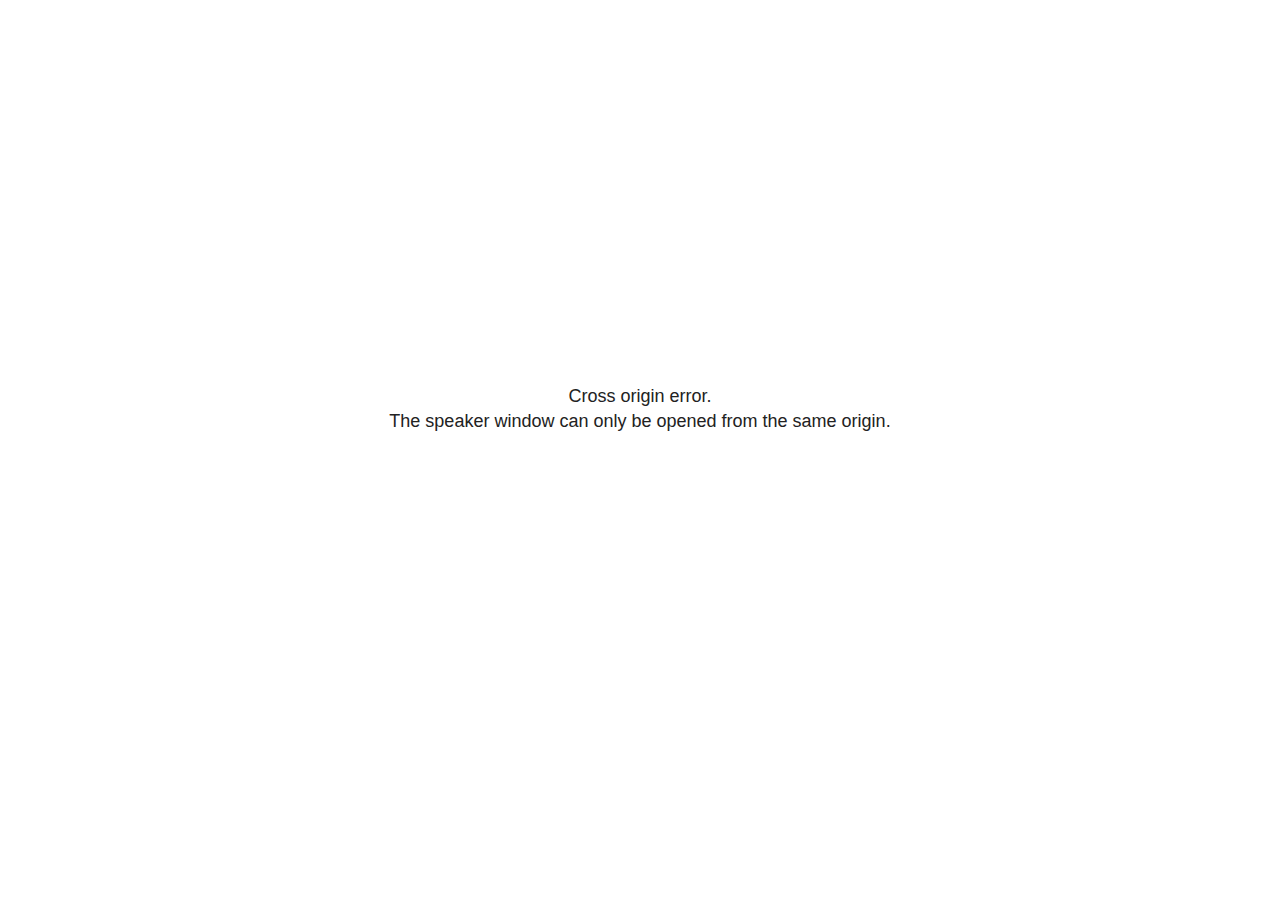
<file: docs/site_libs/revealjs/plugin/notes/speaker-view.html>
<!--
	NOTE: You need to build the notes plugin after making changes to this file.
-->
<html lang="en">
	<head>
		<meta charset="utf-8">

		<title>reveal.js - Speaker View</title>

		<style>
			body {
				font-family: Helvetica;
				font-size: 18px;
			}

			#current-slide,
			#upcoming-slide,
			#speaker-controls {
				padding: 6px;
				box-sizing: border-box;
				-moz-box-sizing: border-box;
			}

			#current-slide iframe,
			#upcoming-slide iframe {
				width: 100%;
				height: 100%;
				border: 1px solid #ddd;
			}

			#current-slide .label,
			#upcoming-slide .label {
				position: absolute;
				top: 10px;
				left: 10px;
				z-index: 2;
			}

			#connection-status {
				position: absolute;
				top: 0;
				left: 0;
				width: 100%;
				height: 100%;
				z-index: 20;
				padding: 30% 20% 20% 20%;
				font-size: 18px;
				color: #222;
				background: #fff;
				text-align: center;
				box-sizing: border-box;
				line-height: 1.4;
			}

			.overlay-element {
				height: 34px;
				line-height: 34px;
				padding: 0 10px;
				text-shadow: none;
				background: rgba( 220, 220, 220, 0.8 );
				color: #222;
				font-size: 14px;
			}

			.overlay-element.interactive:hover {
				background: rgba( 220, 220, 220, 1 );
			}

			#current-slide {
				position: absolute;
				width: 60%;
				height: 100%;
				top: 0;
				left: 0;
				padding-right: 0;
			}

			#upcoming-slide {
				position: absolute;
				width: 40%;
				height: 40%;
				right: 0;
				top: 0;
			}

			/* Speaker controls */
			#speaker-controls {
				position: absolute;
				top: 40%;
				right: 0;
				width: 40%;
				height: 60%;
				overflow: auto;
				font-size: 18px;
			}

				.speaker-controls-time.hidden,
				.speaker-controls-notes.hidden {
					display: none;
				}

				.speaker-controls-time .label,
				.speaker-controls-pace .label,
				.speaker-controls-notes .label {
					text-transform: uppercase;
					font-weight: normal;
					font-size: 0.66em;
					color: #666;
					margin: 0;
				}

				.speaker-controls-time, .speaker-controls-pace {
					border-bottom: 1px solid rgba( 200, 200, 200, 0.5 );
					margin-bottom: 10px;
					padding: 10px 16px;
					padding-bottom: 20px;
					cursor: pointer;
				}

				.speaker-controls-time .reset-button {
					opacity: 0;
					float: right;
					color: #666;
					text-decoration: none;
				}
				.speaker-controls-time:hover .reset-button {
					opacity: 1;
				}

				.speaker-controls-time .timer,
				.speaker-controls-time .clock {
					width: 50%;
				}

				.speaker-controls-time .timer,
				.speaker-controls-time .clock,
				.speaker-controls-time .pacing .hours-value,
				.speaker-controls-time .pacing .minutes-value,
				.speaker-controls-time .pacing .seconds-value {
					font-size: 1.9em;
				}

				.speaker-controls-time .timer {
					float: left;
				}

				.speaker-controls-time .clock {
					float: right;
					text-align: right;
				}

				.speaker-controls-time span.mute {
					opacity: 0.3;
				}

				.speaker-controls-time .pacing-title {
					margin-top: 5px;
				}

				.speaker-controls-time .pacing.ahead {
					color: blue;
				}

				.speaker-controls-time .pacing.on-track {
					color: green;
				}

				.speaker-controls-time .pacing.behind {
					color: red;
				}

				.speaker-controls-notes {
					padding: 10px 16px;
				}

				.speaker-controls-notes .value {
					margin-top: 5px;
					line-height: 1.4;
					font-size: 1.2em;
				}

			/* Layout selector */
			#speaker-layout {
				position: absolute;
				top: 10px;
				right: 10px;
				color: #222;
				z-index: 10;
			}
				#speaker-layout select {
					position: absolute;
					width: 100%;
					height: 100%;
					top: 0;
					left: 0;
					border: 0;
					box-shadow: 0;
					cursor: pointer;
					opacity: 0;

					font-size: 1em;
					background-color: transparent;

					-moz-appearance: none;
					-webkit-appearance: none;
					-webkit-tap-highlight-color: rgba(0, 0, 0, 0);
				}

				#speaker-layout select:focus {
					outline: none;
					box-shadow: none;
				}

			.clear {
				clear: both;
			}

			/* Speaker layout: Wide */
			body[data-speaker-layout="wide"] #current-slide,
			body[data-speaker-layout="wide"] #upcoming-slide {
				width: 50%;
				height: 45%;
				padding: 6px;
			}

			body[data-speaker-layout="wide"] #current-slide {
				top: 0;
				left: 0;
			}

			body[data-speaker-layout="wide"] #upcoming-slide {
				top: 0;
				left: 50%;
			}

			body[data-speaker-layout="wide"] #speaker-controls {
				top: 45%;
				left: 0;
				width: 100%;
				height: 50%;
				font-size: 1.25em;
			}

			/* Speaker layout: Tall */
			body[data-speaker-layout="tall"] #current-slide,
			body[data-speaker-layout="tall"] #upcoming-slide {
				width: 45%;
				height: 50%;
				padding: 6px;
			}

			body[data-speaker-layout="tall"] #current-slide {
				top: 0;
				left: 0;
			}

			body[data-speaker-layout="tall"] #upcoming-slide {
				top: 50%;
				left: 0;
			}

			body[data-speaker-layout="tall"] #speaker-controls {
				padding-top: 40px;
				top: 0;
				left: 45%;
				width: 55%;
				height: 100%;
				font-size: 1.25em;
			}

			/* Speaker layout: Notes only */
			body[data-speaker-layout="notes-only"] #current-slide,
			body[data-speaker-layout="notes-only"] #upcoming-slide {
				display: none;
			}

			body[data-speaker-layout="notes-only"] #speaker-controls {
				padding-top: 40px;
				top: 0;
				left: 0;
				width: 100%;
				height: 100%;
				font-size: 1.25em;
			}

			@media screen and (max-width: 1080px) {
				body[data-speaker-layout="default"] #speaker-controls {
					font-size: 16px;
				}
			}

			@media screen and (max-width: 900px) {
				body[data-speaker-layout="default"] #speaker-controls {
					font-size: 14px;
				}
			}

			@media screen and (max-width: 800px) {
				body[data-speaker-layout="default"] #speaker-controls {
					font-size: 12px;
				}
			}

		</style>
	</head>

	<body>

		<div id="connection-status">Loading speaker view...</div>

		<div id="current-slide"></div>
		<div id="upcoming-slide"><span class="overlay-element label">Upcoming</span></div>
		<div id="speaker-controls">
			<div class="speaker-controls-time">
				<h4 class="label">Time <span class="reset-button">Click to Reset</span></h4>
				<div class="clock">
					<span class="clock-value">0:00 AM</span>
				</div>
				<div class="timer">
					<span class="hours-value">00</span><span class="minutes-value">:00</span><span class="seconds-value">:00</span>
				</div>
				<div class="clear"></div>

				<h4 class="label pacing-title" style="display: none">Pacing – Time to finish current slide</h4>
				<div class="pacing" style="display: none">
					<span class="hours-value">00</span><span class="minutes-value">:00</span><span class="seconds-value">:00</span>
				</div>
			</div>

			<div class="speaker-controls-notes hidden">
				<h4 class="label">Notes</h4>
				<div class="value"></div>
			</div>
		</div>
		<div id="speaker-layout" class="overlay-element interactive">
			<span class="speaker-layout-label"></span>
			<select class="speaker-layout-dropdown"></select>
		</div>

		<script>

			(function() {

				var notes,
					notesValue,
					currentState,
					currentSlide,
					upcomingSlide,
					layoutLabel,
					layoutDropdown,
					pendingCalls = {},
					lastRevealApiCallId = 0,
					connected = false

				var connectionStatus = document.querySelector( '#connection-status' );

				var SPEAKER_LAYOUTS = {
					'default': 'Default',
					'wide': 'Wide',
					'tall': 'Tall',
					'notes-only': 'Notes only'
				};

				setupLayout();

				let openerOrigin;

				try {
					openerOrigin = window.opener.location.origin;
				}
				catch ( error ) { console.warn( error ) }

				// In order to prevent XSS, the speaker view will only run if its
				// opener has the same origin as itself
				if( window.location.origin !== openerOrigin ) {
					connectionStatus.innerHTML = 'Cross origin error.<br>The speaker window can only be opened from the same origin.';
					return;
				}

				var connectionTimeout = setTimeout( function() {
					connectionStatus.innerHTML = 'Error connecting to main window.<br>Please try closing and reopening the speaker view.';
				}, 5000 );

				window.addEventListener( 'message', function( event ) {

					// Validate the origin of all messages to avoid parsing messages
					// that aren't meant for us. Ignore when running off file:// so
					// that the speaker view continues to work without a web server.
					if( window.location.origin !== event.origin && window.location.origin !== 'file://' ) {
						return
					}

					clearTimeout( connectionTimeout );
					connectionStatus.style.display = 'none';

					var data = JSON.parse( event.data );

					// The overview mode is only useful to the reveal.js instance
					// where navigation occurs so we don't sync it
					if( data.state ) delete data.state.overview;

					// Messages sent by the notes plugin inside of the main window
					if( data && data.namespace === 'reveal-notes' ) {
						if( data.type === 'connect' ) {
							handleConnectMessage( data );
						}
						else if( data.type === 'state' ) {
							handleStateMessage( data );
						}
						else if( data.type === 'return' ) {
							pendingCalls[data.callId](data.result);
							delete pendingCalls[data.callId];
						}
					}
					// Messages sent by the reveal.js inside of the current slide preview
					else if( data && data.namespace === 'reveal' ) {
						if( /ready/.test( data.eventName ) ) {
							// Send a message back to notify that the handshake is complete
							window.opener.postMessage( JSON.stringify({ namespace: 'reveal-notes', type: 'connected'} ), '*' );
						}
						else if( /slidechanged|fragmentshown|fragmenthidden|paused|resumed/.test( data.eventName ) && currentState !== JSON.stringify( data.state ) ) {

							dispatchStateToMainWindow( data.state );

						}
					}

				} );

				/**
				 * Updates the presentation in the main window to match the state
				 * of the presentation in the notes window.
				 */
				const dispatchStateToMainWindow = debounce(( state ) => {
					window.opener.postMessage( JSON.stringify({ method: 'setState', args: [ state ]} ), '*' );
				}, 500);

				/**
				 * Asynchronously calls the Reveal.js API of the main frame.
				 */
				function callRevealApi( methodName, methodArguments, callback ) {

					var callId = ++lastRevealApiCallId;
					pendingCalls[callId] = callback;
					window.opener.postMessage( JSON.stringify( {
						namespace: 'reveal-notes',
						type: 'call',
						callId: callId,
						methodName: methodName,
						arguments: methodArguments
					} ), '*' );

				}

				/**
				 * Called when the main window is trying to establish a
				 * connection.
				 */
				function handleConnectMessage( data ) {

					if( connected === false ) {
						connected = true;

						setupIframes( data );
						setupKeyboard();
						setupNotes();
						setupTimer();
						setupHeartbeat();
					}

				}

				/**
				 * Called when the main window sends an updated state.
				 */
				function handleStateMessage( data ) {

					// Store the most recently set state to avoid circular loops
					// applying the same state
					currentState = JSON.stringify( data.state );

					// No need for updating the notes in case of fragment changes
					if ( data.notes ) {
						notes.classList.remove( 'hidden' );
						notesValue.style.whiteSpace = data.whitespace;
						if( data.markdown ) {
							notesValue.innerHTML = marked( data.notes );
						}
						else {
							notesValue.innerHTML = data.notes;
						}
					}
					else {
						notes.classList.add( 'hidden' );
					}

					// Update the note slides
					currentSlide.contentWindow.postMessage( JSON.stringify({ method: 'setState', args: [ data.state ] }), '*' );
					upcomingSlide.contentWindow.postMessage( JSON.stringify({ method: 'setState', args: [ data.state ] }), '*' );
					upcomingSlide.contentWindow.postMessage( JSON.stringify({ method: 'next' }), '*' );

				}

				// Limit to max one state update per X ms
				handleStateMessage = debounce( handleStateMessage, 200 );

				/**
				 * Forward keyboard events to the current slide window.
				 * This enables keyboard events to work even if focus
				 * isn't set on the current slide iframe.
				 *
				 * Block F5 default handling, it reloads and disconnects
				 * the speaker notes window.
				 */
				function setupKeyboard() {

					document.addEventListener( 'keydown', function( event ) {
						if( event.keyCode === 116 || ( event.metaKey && event.keyCode === 82 ) ) {
							event.preventDefault();
							return false;
						}
						currentSlide.contentWindow.postMessage( JSON.stringify({ method: 'triggerKey', args: [ event.keyCode ] }), '*' );
					} );

				}

				/**
				 * Creates the preview iframes.
				 */
				function setupIframes( data ) {

					var params = [
						'receiver',
						'progress=false',
						'history=false',
						'transition=none',
						'autoSlide=0',
						'backgroundTransition=none'
					].join( '&' );

					var urlSeparator = /\?/.test(data.url) ? '&' : '?';
					var hash = '#/' + data.state.indexh + '/' + data.state.indexv;
					var currentURL = data.url + urlSeparator + params + '&scrollActivationWidth=false&postMessageEvents=true' + hash;
					var upcomingURL = data.url + urlSeparator + params + '&scrollActivationWidth=false&controls=false' + hash;

					currentSlide = document.createElement( 'iframe' );
					currentSlide.setAttribute( 'width', 1280 );
					currentSlide.setAttribute( 'height', 1024 );
					currentSlide.setAttribute( 'src', currentURL );
					document.querySelector( '#current-slide' ).appendChild( currentSlide );

					upcomingSlide = document.createElement( 'iframe' );
					upcomingSlide.setAttribute( 'width', 640 );
					upcomingSlide.setAttribute( 'height', 512 );
					upcomingSlide.setAttribute( 'src', upcomingURL );
					document.querySelector( '#upcoming-slide' ).appendChild( upcomingSlide );

				}

				/**
				 * Setup the notes UI.
				 */
				function setupNotes() {

					notes = document.querySelector( '.speaker-controls-notes' );
					notesValue = document.querySelector( '.speaker-controls-notes .value' );

				}

				/**
				 * We send out a heartbeat at all times to ensure we can
				 * reconnect with the main presentation window after reloads.
				 */
				function setupHeartbeat() {

					setInterval( () => {
						window.opener.postMessage( JSON.stringify({ namespace: 'reveal-notes', type: 'heartbeat'} ), '*' );
					}, 1000 );

				}

				function getTimings( callback ) {

					callRevealApi( 'getSlidesAttributes', [], function ( slideAttributes ) {
						callRevealApi( 'getConfig', [], function ( config ) {
							var totalTime = config.totalTime;
							var minTimePerSlide = config.minimumTimePerSlide || 0;
							var defaultTiming = config.defaultTiming;
							if ((defaultTiming == null) && (totalTime == null)) {
								callback(null);
								return;
							}
							// Setting totalTime overrides defaultTiming
							if (totalTime) {
								defaultTiming = 0;
							}
							var timings = [];
							for ( var i in slideAttributes ) {
								var slide = slideAttributes[ i ];
								var timing = defaultTiming;
								if( slide.hasOwnProperty( 'data-timing' )) {
									var t = slide[ 'data-timing' ];
									timing = parseInt(t);
									if( isNaN(timing) ) {
										console.warn("Could not parse timing '" + t + "' of slide " + i + "; using default of " + defaultTiming);
										timing = defaultTiming;
									}
								}
								timings.push(timing);
							}
							if ( totalTime ) {
								// After we've allocated time to individual slides, we summarize it and
								// subtract it from the total time
								var remainingTime = totalTime - timings.reduce( function(a, b) { return a + b; }, 0 );
								// The remaining time is divided by the number of slides that have 0 seconds
								// allocated at the moment, giving the average time-per-slide on the remaining slides
								var remainingSlides = (timings.filter( function(x) { return x == 0 }) ).length
								var timePerSlide = Math.round( remainingTime / remainingSlides, 0 )
								// And now we replace every zero-value timing with that average
								timings = timings.map( function(x) { return (x==0 ? timePerSlide : x) } );
							}
							var slidesUnderMinimum = timings.filter( function(x) { return (x < minTimePerSlide) } ).length
							if ( slidesUnderMinimum ) {
								message = "The pacing time for " + slidesUnderMinimum + " slide(s) is under the configured minimum of " + minTimePerSlide + " seconds. Check the data-timing attribute on individual slides, or consider increasing the totalTime or minimumTimePerSlide configuration options (or removing some slides).";
								alert(message);
							}
							callback( timings );
						} );
					} );

				}

				/**
				 * Return the number of seconds allocated for presenting
				 * all slides up to and including this one.
				 */
				function getTimeAllocated( timings, callback ) {

					callRevealApi( 'getSlidePastCount', [], function ( currentSlide ) {
						var allocated = 0;
						for (var i in timings.slice(0, currentSlide + 1)) {
							allocated += timings[i];
						}
						callback( allocated );
					} );

				}

				/**
				 * Create the timer and clock and start updating them
				 * at an interval.
				 */
				function setupTimer() {

					var start = new Date(),
					timeEl = document.querySelector( '.speaker-controls-time' ),
					clockEl = timeEl.querySelector( '.clock-value' ),
					hoursEl = timeEl.querySelector( '.hours-value' ),
					minutesEl = timeEl.querySelector( '.minutes-value' ),
					secondsEl = timeEl.querySelector( '.seconds-value' ),
					pacingTitleEl = timeEl.querySelector( '.pacing-title' ),
					pacingEl = timeEl.querySelector( '.pacing' ),
					pacingHoursEl = pacingEl.querySelector( '.hours-value' ),
					pacingMinutesEl = pacingEl.querySelector( '.minutes-value' ),
					pacingSecondsEl = pacingEl.querySelector( '.seconds-value' );

					var timings = null;
					getTimings( function ( _timings ) {

						timings = _timings;
						if (_timings !== null) {
							pacingTitleEl.style.removeProperty('display');
							pacingEl.style.removeProperty('display');
						}

						// Update once directly
						_updateTimer();

						// Then update every second
						setInterval( _updateTimer, 1000 );

					} );


					function _resetTimer() {

						if (timings == null) {
							start = new Date();
							_updateTimer();
						}
						else {
							// Reset timer to beginning of current slide
							getTimeAllocated( timings, function ( slideEndTimingSeconds ) {
								var slideEndTiming = slideEndTimingSeconds * 1000;
								callRevealApi( 'getSlidePastCount', [], function ( currentSlide ) {
									var currentSlideTiming = timings[currentSlide] * 1000;
									var previousSlidesTiming = slideEndTiming - currentSlideTiming;
									var now = new Date();
									start = new Date(now.getTime() - previousSlidesTiming);
									_updateTimer();
								} );
							} );
						}

					}

					timeEl.addEventListener( 'click', function() {
						_resetTimer();
						return false;
					} );

					function _displayTime( hrEl, minEl, secEl, time) {

						var sign = Math.sign(time) == -1 ? "-" : "";
						time = Math.abs(Math.round(time / 1000));
						var seconds = time % 60;
						var minutes = Math.floor( time / 60 ) % 60 ;
						var hours = Math.floor( time / ( 60 * 60 )) ;
						hrEl.innerHTML = sign + zeroPadInteger( hours );
						if (hours == 0) {
							hrEl.classList.add( 'mute' );
						}
						else {
							hrEl.classList.remove( 'mute' );
						}
						minEl.innerHTML = ':' + zeroPadInteger( minutes );
						if (hours == 0 && minutes == 0) {
							minEl.classList.add( 'mute' );
						}
						else {
							minEl.classList.remove( 'mute' );
						}
						secEl.innerHTML = ':' + zeroPadInteger( seconds );
					}

					function _updateTimer() {

						var diff, hours, minutes, seconds,
						now = new Date();

						diff = now.getTime() - start.getTime();

						clockEl.innerHTML = now.toLocaleTimeString( 'en-US', { hour12: true, hour: '2-digit', minute:'2-digit' } );
						_displayTime( hoursEl, minutesEl, secondsEl, diff );
						if (timings !== null) {
							_updatePacing(diff);
						}

					}

					function _updatePacing(diff) {

						getTimeAllocated( timings, function ( slideEndTimingSeconds ) {
							var slideEndTiming = slideEndTimingSeconds * 1000;

							callRevealApi( 'getSlidePastCount', [], function ( currentSlide ) {
								var currentSlideTiming = timings[currentSlide] * 1000;
								var timeLeftCurrentSlide = slideEndTiming - diff;
								if (timeLeftCurrentSlide < 0) {
									pacingEl.className = 'pacing behind';
								}
								else if (timeLeftCurrentSlide < currentSlideTiming) {
									pacingEl.className = 'pacing on-track';
								}
								else {
									pacingEl.className = 'pacing ahead';
								}
								_displayTime( pacingHoursEl, pacingMinutesEl, pacingSecondsEl, timeLeftCurrentSlide );
							} );
						} );
					}

				}

				/**
				 * Sets up the speaker view layout and layout selector.
				 */
				function setupLayout() {

					layoutDropdown = document.querySelector( '.speaker-layout-dropdown' );
					layoutLabel = document.querySelector( '.speaker-layout-label' );

					// Render the list of available layouts
					for( var id in SPEAKER_LAYOUTS ) {
						var option = document.createElement( 'option' );
						option.setAttribute( 'value', id );
						option.textContent = SPEAKER_LAYOUTS[ id ];
						layoutDropdown.appendChild( option );
					}

					// Monitor the dropdown for changes
					layoutDropdown.addEventListener( 'change', function( event ) {

						setLayout( layoutDropdown.value );

					}, false );

					// Restore any currently persisted layout
					setLayout( getLayout() );

				}

				/**
				 * Sets a new speaker view layout. The layout is persisted
				 * in local storage.
				 */
				function setLayout( value ) {

					var title = SPEAKER_LAYOUTS[ value ];

					layoutLabel.innerHTML = 'Layout' + ( title ? ( ': ' + title ) : '' );
					layoutDropdown.value = value;

					document.body.setAttribute( 'data-speaker-layout', value );

					// Persist locally
					if( supportsLocalStorage() ) {
						window.localStorage.setItem( 'reveal-speaker-layout', value );
					}

				}

				/**
				 * Returns the ID of the most recently set speaker layout
				 * or our default layout if none has been set.
				 */
				function getLayout() {

					if( supportsLocalStorage() ) {
						var layout = window.localStorage.getItem( 'reveal-speaker-layout' );
						if( layout ) {
							return layout;
						}
					}

					// Default to the first record in the layouts hash
					for( var id in SPEAKER_LAYOUTS ) {
						return id;
					}

				}

				function supportsLocalStorage() {

					try {
						localStorage.setItem('test', 'test');
						localStorage.removeItem('test');
						return true;
					}
					catch( e ) {
						return false;
					}

				}

				function zeroPadInteger( num ) {

					var str = '00' + parseInt( num );
					return str.substring( str.length - 2 );

				}

				/**
				 * Limits the frequency at which a function can be called.
				 */
				function debounce( fn, ms ) {

					var lastTime = 0,
						timeout;

					return function() {

						var args = arguments;
						var context = this;

						clearTimeout( timeout );

						var timeSinceLastCall = Date.now() - lastTime;
						if( timeSinceLastCall > ms ) {
							fn.apply( context, args );
							lastTime = Date.now();
						}
						else {
							timeout = setTimeout( function() {
								fn.apply( context, args );
								lastTime = Date.now();
							}, ms - timeSinceLastCall );
						}

					}

				}

			})();

		</script>
	</body>
</html>
</file>
<file: docs/site_libs/quarto-html/tippy.css>
.tippy-box[data-animation=fade][data-state=hidden]{opacity:0}[data-tippy-root]{max-width:calc(100vw - 10px)}.tippy-box{position:relative;background-color:#333;color:#fff;border-radius:4px;font-size:14px;line-height:1.4;white-space:normal;outline:0;transition-property:transform,visibility,opacity}.tippy-box[data-placement^=top]>.tippy-arrow{bottom:0}.tippy-box[data-placement^=top]>.tippy-arrow:before{bottom:-7px;left:0;border-width:8px 8px 0;border-top-color:initial;transform-origin:center top}.tippy-box[data-placement^=bottom]>.tippy-arrow{top:0}.tippy-box[data-placement^=bottom]>.tippy-arrow:before{top:-7px;left:0;border-width:0 8px 8px;border-bottom-color:initial;transform-origin:center bottom}.tippy-box[data-placement^=left]>.tippy-arrow{right:0}.tippy-box[data-placement^=left]>.tippy-arrow:before{border-width:8px 0 8px 8px;border-left-color:initial;right:-7px;transform-origin:center left}.tippy-box[data-placement^=right]>.tippy-arrow{left:0}.tippy-box[data-placement^=right]>.tippy-arrow:before{left:-7px;border-width:8px 8px 8px 0;border-right-color:initial;transform-origin:center right}.tippy-box[data-inertia][data-state=visible]{transition-timing-function:cubic-bezier(.54,1.5,.38,1.11)}.tippy-arrow{width:16px;height:16px;color:#333}.tippy-arrow:before{content:"";position:absolute;border-color:transparent;border-style:solid}.tippy-content{position:relative;padding:5px 9px;z-index:1}
</file>
<file: docs/site_libs/quarto-html/quarto-syntax-highlighting-07ba0ad10f5680c660e360ac31d2f3b6.css>
/* quarto syntax highlight colors */
:root {
  --quarto-hl-ot-color: #003B4F;
  --quarto-hl-at-color: #657422;
  --quarto-hl-ss-color: #20794D;
  --quarto-hl-an-color: #5E5E5E;
  --quarto-hl-fu-color: #4758AB;
  --quarto-hl-st-color: #20794D;
  --quarto-hl-cf-color: #003B4F;
  --quarto-hl-op-color: #5E5E5E;
  --quarto-hl-er-color: #AD0000;
  --quarto-hl-bn-color: #AD0000;
  --quarto-hl-al-color: #AD0000;
  --quarto-hl-va-color: #111111;
  --quarto-hl-bu-color: inherit;
  --quarto-hl-ex-color: inherit;
  --quarto-hl-pp-color: #AD0000;
  --quarto-hl-in-color: #5E5E5E;
  --quarto-hl-vs-color: #20794D;
  --quarto-hl-wa-color: #5E5E5E;
  --quarto-hl-do-color: #5E5E5E;
  --quarto-hl-im-color: #00769E;
  --quarto-hl-ch-color: #20794D;
  --quarto-hl-dt-color: #AD0000;
  --quarto-hl-fl-color: #AD0000;
  --quarto-hl-co-color: #5E5E5E;
  --quarto-hl-cv-color: #5E5E5E;
  --quarto-hl-cn-color: #8f5902;
  --quarto-hl-sc-color: #5E5E5E;
  --quarto-hl-dv-color: #AD0000;
  --quarto-hl-kw-color: #003B4F;
}

/* other quarto variables */
:root {
  --quarto-font-monospace: SFMono-Regular, Menlo, Monaco, Consolas, "Liberation Mono", "Courier New", monospace;
}

pre > code.sourceCode > span {
  color: #003B4F;
}

code span {
  color: #003B4F;
}

code.sourceCode > span {
  color: #003B4F;
}

div.sourceCode,
div.sourceCode pre.sourceCode {
  color: #003B4F;
}

code span.ot {
  color: #003B4F;
  font-style: inherit;
}

code span.at {
  color: #657422;
  font-style: inherit;
}

code span.ss {
  color: #20794D;
  font-style: inherit;
}

code span.an {
  color: #5E5E5E;
  font-style: inherit;
}

code span.fu {
  color: #4758AB;
  font-style: inherit;
}

code span.st {
  color: #20794D;
  font-style: inherit;
}

code span.cf {
  color: #003B4F;
  font-weight: bold;
  font-style: inherit;
}

code span.op {
  color: #5E5E5E;
  font-style: inherit;
}

code span.er {
  color: #AD0000;
  font-style: inherit;
}

code span.bn {
  color: #AD0000;
  font-style: inherit;
}

code span.al {
  color: #AD0000;
  font-style: inherit;
}

code span.va {
  color: #111111;
  font-style: inherit;
}

code span.bu {
  font-style: inherit;
}

code span.ex {
  font-style: inherit;
}

code span.pp {
  color: #AD0000;
  font-style: inherit;
}

code span.in {
  color: #5E5E5E;
  font-style: inherit;
}

code span.vs {
  color: #20794D;
  font-style: inherit;
}

code span.wa {
  color: #5E5E5E;
  font-style: italic;
}

code span.do {
  color: #5E5E5E;
  font-style: italic;
}

code span.im {
  color: #00769E;
  font-style: inherit;
}

code span.ch {
  color: #20794D;
  font-style: inherit;
}

code span.dt {
  color: #AD0000;
  font-style: inherit;
}

code span.fl {
  color: #AD0000;
  font-style: inherit;
}

code span.co {
  color: #5E5E5E;
  font-style: inherit;
}

code span.cv {
  color: #5E5E5E;
  font-style: italic;
}

code span.cn {
  color: #8f5902;
  font-style: inherit;
}

code span.sc {
  color: #5E5E5E;
  font-style: inherit;
}

code span.dv {
  color: #AD0000;
  font-style: inherit;
}

code span.kw {
  color: #003B4F;
  font-weight: bold;
  font-style: inherit;
}

.prevent-inlining {
  content: "</";
}

/*# sourceMappingURL=59aff86612b78cc2e8585904e2f27617.css.map */
</file>
